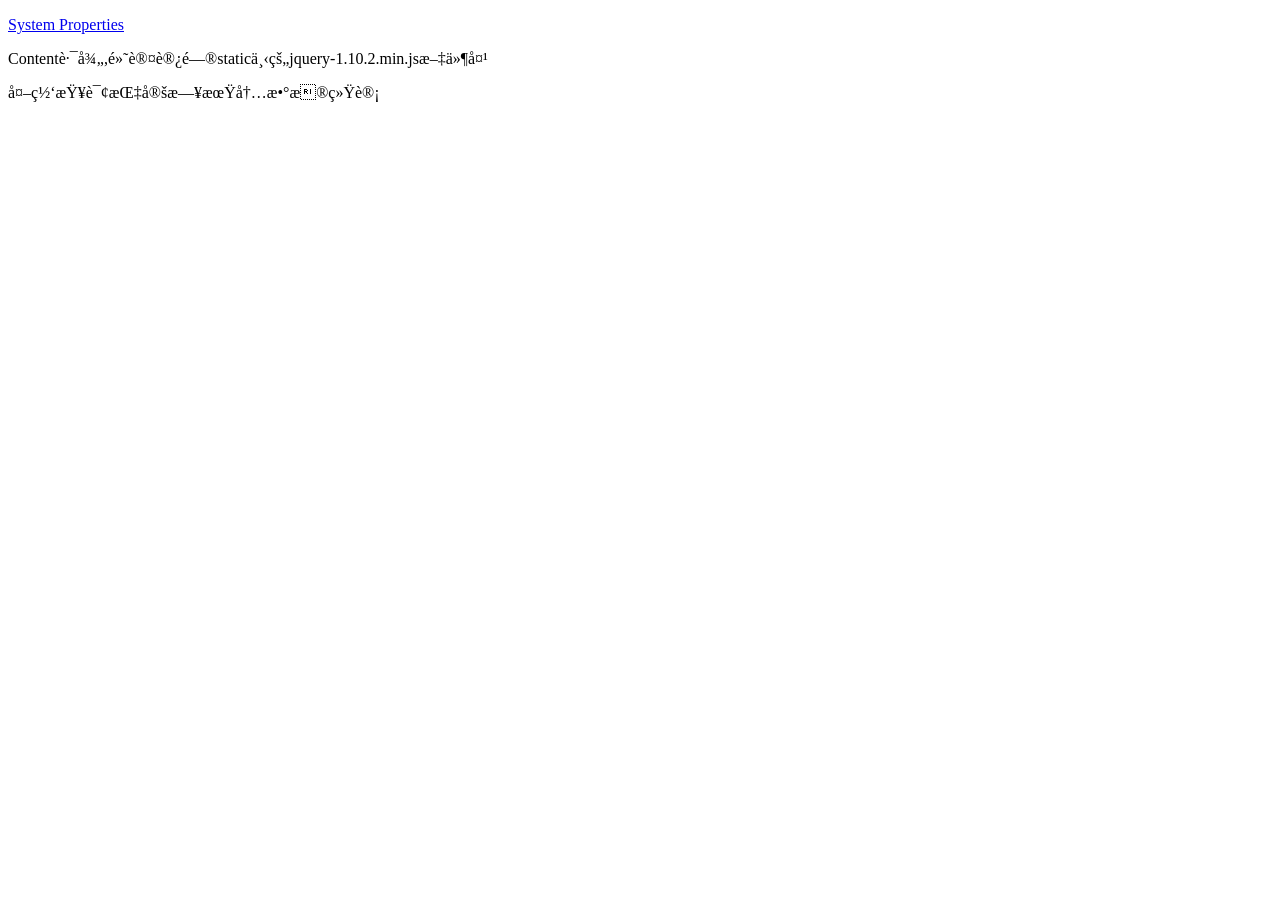
<file: src/main/resources/templates/index.html>
<!DOCTYPE html>
<html xmlns:th="http://www.thymeleaf.org">
<head>
    <title>welcome to feed-statistics</title>
    <meta http-equiv="Content-Type" contents="text/html; charset=UTF-8" />
</head>
<body>

<p th:text="'现在时间：'+ ${#temporals.day(date)}"></p>
<p th:text="'Hello ' + ${name} + '，welcome to feed-statistics!'" ></p>
<p><a href="#" th:href="@{properties}">System Properties</a></p>
<p><a th:href="@{assets/jquery-3.2.1.min.js}">Content路径,默认访问static下的jquery-1.10.2.min.js文件夹</a></p>
<p><a th:href="@{feedmanager.html}">外网查询指定日期内数据统计</a></p>

</body>
</html>
</file>
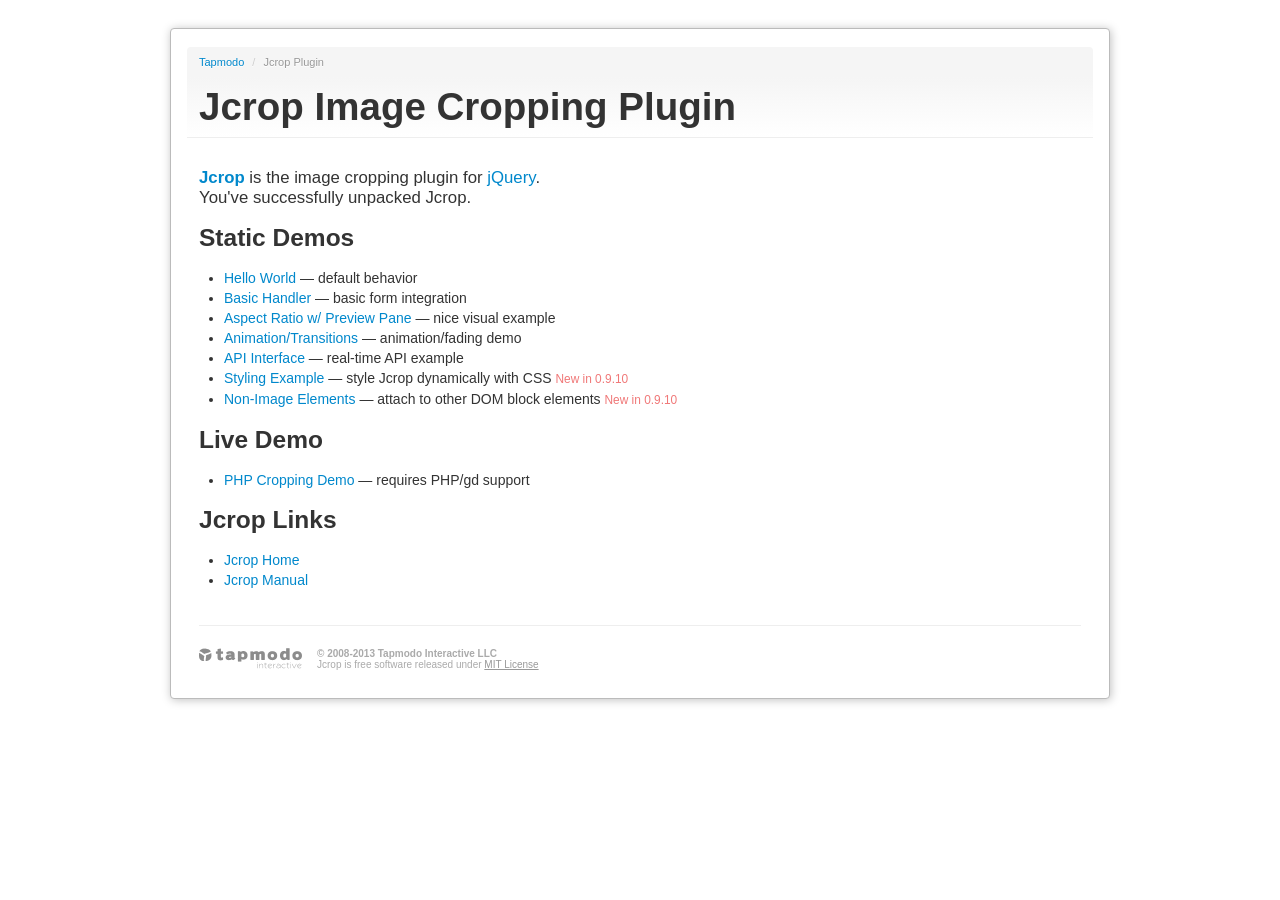
<file: src/main/resources/static/assets/plugins/jcrop/index.html>
<!DOCTYPE html>
<html lang="en">
<head>
  <title>Jcrop: the jQuery Image Cropping Plugin</title>
  <link rel="stylesheet" href="demos/demo_files/main.css" type="text/css" />
  <link rel="stylesheet" href="demos/demo_files/demos.css" type="text/css" />
  <script src="js/jquery.min.js"></script>
  <meta http-equiv="Content-type" content="text/html;charset=UTF-8" />
</head>
<body>

<div class="container">
<div class="row">
<div class="span12">
<div class="jc-demo-box">

<div class="page-header">
<ul class="breadcrumb first">
  <li><a href="http://tapmodo.com/">Tapmodo</a> <span class="divider">/</span></li>
  <li class="active">Jcrop Plugin</li>
</ul>
<h1>Jcrop Image Cropping Plugin</h1>
</div>


<big>
	<a href="http://deepliquid.com/content/Jcrop.html"><b>Jcrop</b></a>
	is the image cropping plugin for
	<a href="http://jquery.com/">jQuery</a>.<br />
	You've successfully unpacked Jcrop.
</big>

<h3>Static Demos</h3>

<ul>
	<li><a href="demos/tutorial1.html">Hello World</a>
		&mdash; default behavior</li>
	<li><a href="demos/tutorial2.html">Basic Handler</a>
		&mdash; basic form integration</li>
	<li><a href="demos/tutorial3.html">Aspect Ratio w/ Preview Pane</a>
		&mdash; nice visual example</li>
	<li><a href="demos/tutorial4.html">Animation/Transitions</a>
		&mdash; animation/fading demo</li>
	<li><a href="demos/tutorial5.html">API Interface</a>
		&mdash; real-time API example</li>
	<li><a href="demos/styling.html">Styling Example</a>
		&mdash; style Jcrop dynamically with CSS
    <small>New in 0.9.10</small>
    </li>
  <li><a href="demos/non-image.html">Non-Image Elements</a>
    &mdash; attach to other DOM block elements
    <small>New in 0.9.10</small>
    </li>
</ul>

<h3>Live Demo</h3>

<ul>
	<li><a href="demos/crop.php">PHP Cropping Demo</a>
		&mdash; requires PHP/gd support</li>
</ul>

<h3>Jcrop Links</h3>

<ul>
	<li><a href="http://deepliquid.com/content/Jcrop.html">Jcrop Home</a></li>
	<li><a href="http://deepliquid.com/content/Jcrop_Manual.html">Jcrop Manual</a></li>
</ul>

<div class="tapmodo-footer">
  <a href="http://tapmodo.com" class="tapmodo-logo segment">tapmodo.com</a>
  <div class="segment"><b>&copy; 2008-2013 Tapmodo Interactive LLC</b><br />
    Jcrop is free software released under <a href="MIT-LICENSE.txt">MIT License</a>
  </div>
</div>
<div class="clearfix"></div>

</div>
</div>
</div>
</div>

</body>
</html>
</file>
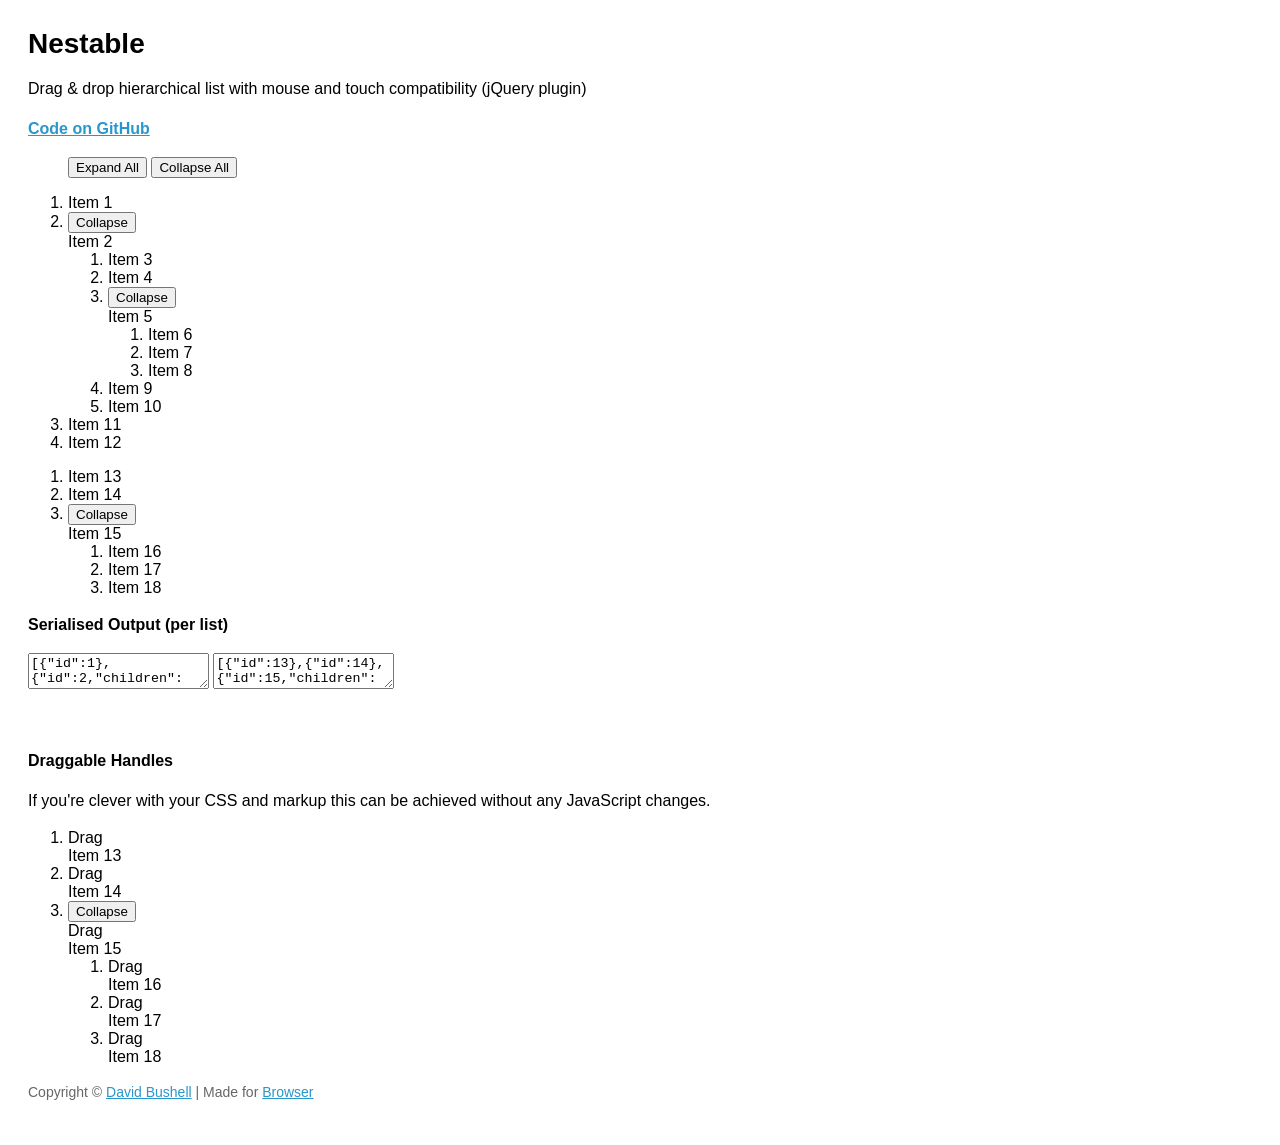
<file: src/main/resources/static/assets/plugins/jquery-nestable/index.html>
<!DOCTYPE html>
<!--[if lt IE 7]> <html lang="en" class="lt-ie9 lt-ie8 lt-ie7"> <![endif]-->
<!--[if IE 7]>    <html lang="en" class="lt-ie9 lt-ie8"> <![endif]-->
<!--[if IE 8]>    <html lang="en" class="lt-ie9"> <![endif]-->
<!--[if IE 9]>    <html lang="en" class="ie9"> <![endif]-->
<!--[if gt IE 9]><!--> <html lang="en"> <!--<![endif]-->
<head>
    <meta charset="utf-8">
    <meta name="viewport" content="width=device-width, initial-scale=1, minimum-scale=1">
    <title>Nestable</title>
    <style type="text/css">

.cf:after { visibility: hidden; display: block; font-size: 0; content: " "; clear: both; height: 0; }
* html .cf { zoom: 1; }
*:first-child+html .cf { zoom: 1; }

html { margin: 0; padding: 0; }
body { font-size: 100%; margin: 0; padding: 1.75em; font-family: 'Helvetica Neue', Arial, sans-serif; }

h1 { font-size: 1.75em; margin: 0 0 0.6em 0; }

a { color: #2996cc; }
a:hover { text-decoration: none; }

p { line-height: 1.5em; }
.small { color: #666; font-size: 0.875em; }
.large { font-size: 1.25em; }



    </style>
</head>
<body>

    <h1>Nestable</h1>

    <p>Drag &amp; drop hierarchical list with mouse and touch compatibility (jQuery plugin)</p>

    <p><strong><a href="https://github.com/dbushell/Nestable">Code on GitHub</a></strong></p>

    <menu id="nestable-menu">
        <button type="button" data-action="expand-all">Expand All</button>
        <button type="button" data-action="collapse-all">Collapse All</button>
    </menu>

    <div class="cf nestable-lists">

        <div class="dd" id="nestable">
            <ol class="dd-list">
                <li class="dd-item" data-id="1">
                    <div class="dd-handle">Item 1</div>
                </li>
                <li class="dd-item" data-id="2">
                    <div class="dd-handle">Item 2</div>
                    <ol class="dd-list">
                        <li class="dd-item" data-id="3"><div class="dd-handle">Item 3</div></li>
                        <li class="dd-item" data-id="4"><div class="dd-handle">Item 4</div></li>
                        <li class="dd-item" data-id="5">
                            <div class="dd-handle">Item 5</div>
                            <ol class="dd-list">
                                <li class="dd-item" data-id="6"><div class="dd-handle">Item 6</div></li>
                                <li class="dd-item" data-id="7"><div class="dd-handle">Item 7</div></li>
                                <li class="dd-item" data-id="8"><div class="dd-handle">Item 8</div></li>
                            </ol>
                        </li>
                        <li class="dd-item" data-id="9"><div class="dd-handle">Item 9</div></li>
                        <li class="dd-item" data-id="10"><div class="dd-handle">Item 10</div></li>
                    </ol>
                </li>
                <li class="dd-item" data-id="11">
                    <div class="dd-handle">Item 11</div>
                </li>
                <li class="dd-item" data-id="12">
                    <div class="dd-handle">Item 12</div>
                </li>
            </ol>
        </div>

        <div class="dd" id="nestable2">
            <ol class="dd-list">
                <li class="dd-item" data-id="13">
                    <div class="dd-handle">Item 13</div>
                </li>
                <li class="dd-item" data-id="14">
                    <div class="dd-handle">Item 14</div>
                </li>
                <li class="dd-item" data-id="15">
                    <div class="dd-handle">Item 15</div>
                    <ol class="dd-list">
                        <li class="dd-item" data-id="16"><div class="dd-handle">Item 16</div></li>
                        <li class="dd-item" data-id="17"><div class="dd-handle">Item 17</div></li>
                        <li class="dd-item" data-id="18"><div class="dd-handle">Item 18</div></li>
                    </ol>
                </li>
            </ol>
        </div>

    </div>

    <p><strong>Serialised Output (per list)</strong></p>

    <textarea id="nestable-output"></textarea>
    <textarea id="nestable2-output"></textarea>

    <p>&nbsp;</p>

    <div class="cf nestable-lists">

    <p><strong>Draggable Handles</strong></p>

    <p>If you're clever with your CSS and markup this can be achieved without any JavaScript changes.</p>

        <div class="dd" id="nestable3">
            <ol class="dd-list">
                <li class="dd-item dd3-item" data-id="13">
                    <div class="dd-handle dd3-handle">Drag</div><div class="dd3-content">Item 13</div>
                </li>
                <li class="dd-item dd3-item" data-id="14">
                    <div class="dd-handle dd3-handle">Drag</div><div class="dd3-content">Item 14</div>
                </li>
                <li class="dd-item dd3-item" data-id="15">
                    <div class="dd-handle dd3-handle">Drag</div><div class="dd3-content">Item 15</div>
                    <ol class="dd-list">
                        <li class="dd-item dd3-item" data-id="16">
                            <div class="dd-handle dd3-handle">Drag</div><div class="dd3-content">Item 16</div>
                        </li>
                        <li class="dd-item dd3-item" data-id="17">
                            <div class="dd-handle dd3-handle">Drag</div><div class="dd3-content">Item 17</div>
                        </li>
                        <li class="dd-item dd3-item" data-id="18">
                            <div class="dd-handle dd3-handle">Drag</div><div class="dd3-content">Item 18</div>
                        </li>
                    </ol>
                </li>
            </ol>
        </div>

    </div>

    <p class="small">Copyright &copy; <a href="http://dbushell.com/">David Bushell</a> | Made for <a href="http://www.browserlondon.com/">Browser</a></p>

<script src="http://ajax.googleapis.com/ajax/libs/jquery/1.7.2/jquery.min.js"></script>
<script src="jquery.nestable.js"></script>
<script>

$(document).ready(function()
{

    var updateOutput = function(e)
    {
        var list   = e.length ? e : $(e.target),
            output = list.data('output');
        if (window.JSON) {
            output.val(window.JSON.stringify(list.nestable('serialize')));//, null, 2));
        } else {
            output.val('JSON browser support required for this demo.');
        }
    };

    // activate Nestable for list 1
    $('#nestable').nestable({
        group: 1
    })
    .on('change', updateOutput);
    
    // activate Nestable for list 2
    $('#nestable2').nestable({
        group: 1
    })
    .on('change', updateOutput);

    // output initial serialised data
    updateOutput($('#nestable').data('output', $('#nestable-output')));
    updateOutput($('#nestable2').data('output', $('#nestable2-output')));

    $('#nestable-menu').on('click', function(e)
    {
        var target = $(e.target),
            action = target.data('action');
        if (action === 'expand-all') {
            $('.dd').nestable('expandAll');
        }
        if (action === 'collapse-all') {
            $('.dd').nestable('collapseAll');
        }
    });

    $('#nestable3').nestable();

});
</script>
</body>
</html>
</file>
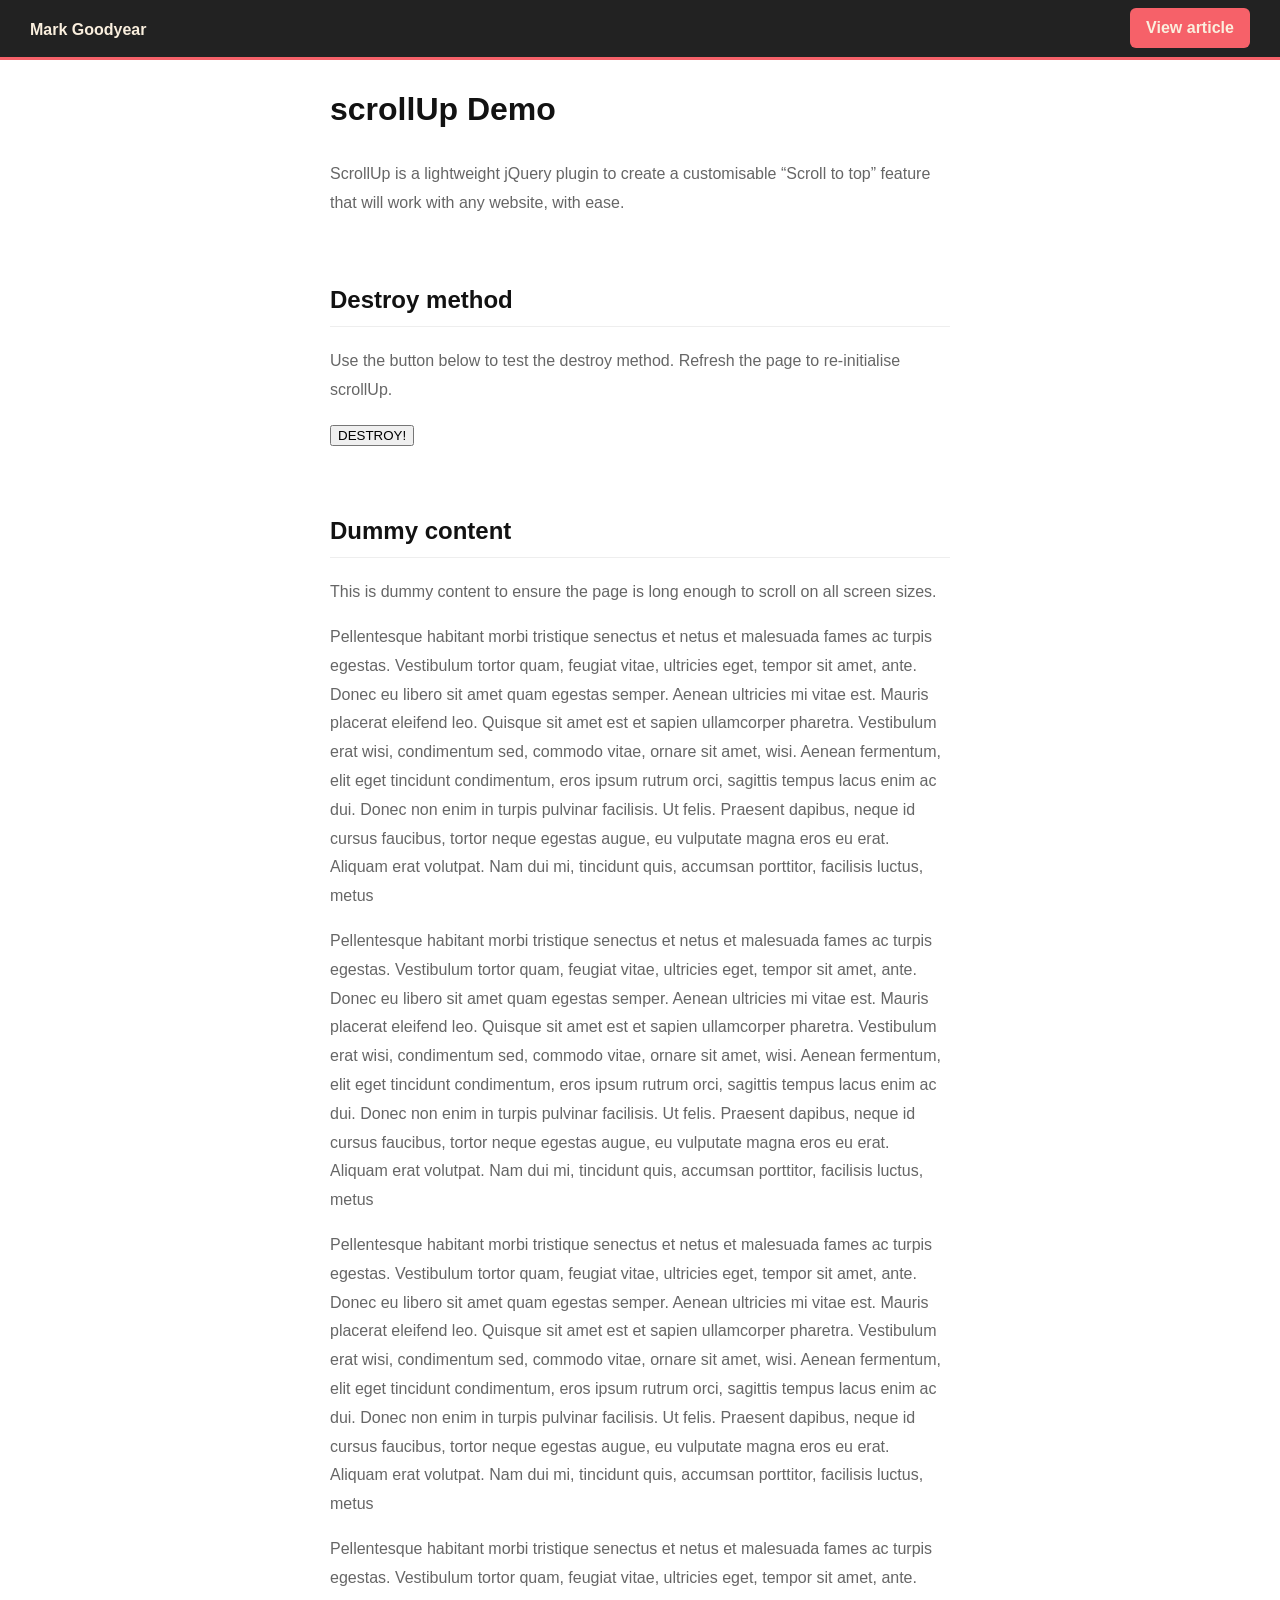
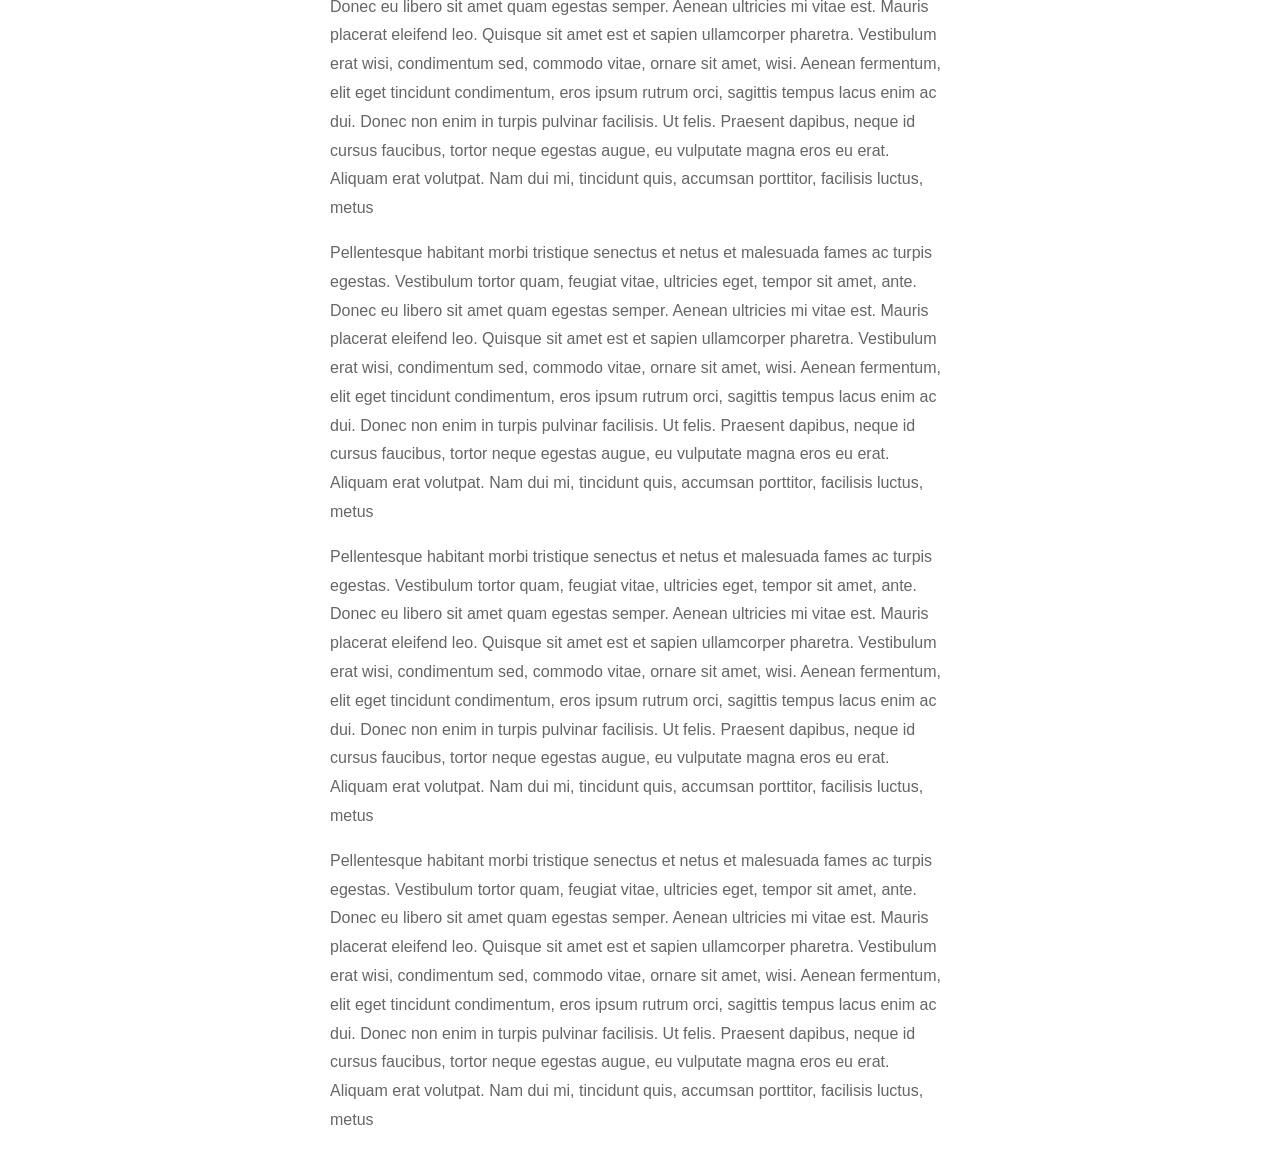
<file: src/main/resources/static/assets/plugins/jquery.scrollUp/index.html>
<!doctype html>
<html>
	<head>
		<meta charset="utf-8">

		<title>ScrollUp demo - Mark Goodyear</title>

		<link id="scrollUpTheme" rel="stylesheet" href="css/themes/link.css">
		<link id="scrollUpTheme" rel="stylesheet" href="css/labs.css">

		<script type="text/javascript" src="js/lib/jquery-1.11.0.min.js"></script>
		<script type="text/javascript" src="js/lib/jquery.easing.min.js"></script>
		<script type="text/javascript" src="src/jquery.scrollUp.js"></script>
	</head>

	<script>

		/* scrollUp Minimum setup */
		// $(function () {
		// 	$.scrollUp();
		// });

		// scrollUp full options
		$(function () {
			$.scrollUp({
		        scrollName: 'scrollUp', // Element ID
		        scrollDistance: 300, // Distance from top/bottom before showing element (px)
		        scrollFrom: 'top', // 'top' or 'bottom'
		        scrollSpeed: 300, // Speed back to top (ms)
		        easingType: 'linear', // Scroll to top easing (see http://easings.net/)
		        animation: 'fade', // Fade, slide, none
		        animationSpeed: 200, // Animation in speed (ms)
		        scrollTrigger: false, // Set a custom triggering element. Can be an HTML string or jQuery object
						//scrollTarget: false, // Set a custom target element for scrolling to the top
		        scrollText: 'Scroll to top', // Text for element, can contain HTML
		        scrollTitle: false, // Set a custom <a> title if required.
		        scrollImg: false, // Set true to use image
		        activeOverlay: false, // Set CSS color to display scrollUp active point, e.g '#00FFFF'
		        zIndex: 2147483647 // Z-Index for the overlay
			});
		});

		// Destroy example
		$(function(){
			$('.destroy').click(function(){
				$.scrollUp.destroy();
			})
		});

	</script>
	<body>

		<div class="header">
			<a href="http://markgoodyear.com" class="logo">Mark Goodyear</a>
			<a href="http://markgoodyear.com/2013/01/scrollup-jquery-plugin/" class="view-article">View article</a>
		</div>

		<div class="container">
			<h1>
				scrollUp Demo
			</h1>
			<p>ScrollUp is a lightweight jQuery plugin to create a customisable “Scroll to top” feature that will work with any website, with ease.</p>

			<h2>Destroy method</h2>
			<p>Use the button below to test the destroy method. Refresh the page to re-initialise scrollUp.</p>
			<button class="destroy">DESTROY!</button>

			<h2>Dummy content</h2>
			<p>This is dummy content to ensure the page is long enough to scroll on all screen sizes.</p>

			<p>Pellentesque habitant morbi tristique senectus et netus et malesuada fames ac turpis egestas. Vestibulum tortor quam, feugiat vitae, ultricies eget, tempor sit amet, ante. Donec eu libero sit amet quam egestas semper. Aenean ultricies mi vitae est. Mauris placerat eleifend leo. Quisque sit amet est et sapien ullamcorper pharetra. Vestibulum erat wisi, condimentum sed, commodo vitae, ornare sit amet, wisi. Aenean fermentum, elit eget tincidunt condimentum, eros ipsum rutrum orci, sagittis tempus lacus enim ac dui. Donec non enim in turpis pulvinar facilisis. Ut felis. Praesent dapibus, neque id cursus faucibus, tortor neque egestas augue, eu vulputate magna eros eu erat. Aliquam erat volutpat. Nam dui mi, tincidunt quis, accumsan porttitor, facilisis luctus, metus</p>
			<p>Pellentesque habitant morbi tristique senectus et netus et malesuada fames ac turpis egestas. Vestibulum tortor quam, feugiat vitae, ultricies eget, tempor sit amet, ante. Donec eu libero sit amet quam egestas semper. Aenean ultricies mi vitae est. Mauris placerat eleifend leo. Quisque sit amet est et sapien ullamcorper pharetra. Vestibulum erat wisi, condimentum sed, commodo vitae, ornare sit amet, wisi. Aenean fermentum, elit eget tincidunt condimentum, eros ipsum rutrum orci, sagittis tempus lacus enim ac dui. Donec non enim in turpis pulvinar facilisis. Ut felis. Praesent dapibus, neque id cursus faucibus, tortor neque egestas augue, eu vulputate magna eros eu erat. Aliquam erat volutpat. Nam dui mi, tincidunt quis, accumsan porttitor, facilisis luctus, metus</p>
			<p>Pellentesque habitant morbi tristique senectus et netus et malesuada fames ac turpis egestas. Vestibulum tortor quam, feugiat vitae, ultricies eget, tempor sit amet, ante. Donec eu libero sit amet quam egestas semper. Aenean ultricies mi vitae est. Mauris placerat eleifend leo. Quisque sit amet est et sapien ullamcorper pharetra. Vestibulum erat wisi, condimentum sed, commodo vitae, ornare sit amet, wisi. Aenean fermentum, elit eget tincidunt condimentum, eros ipsum rutrum orci, sagittis tempus lacus enim ac dui. Donec non enim in turpis pulvinar facilisis. Ut felis. Praesent dapibus, neque id cursus faucibus, tortor neque egestas augue, eu vulputate magna eros eu erat. Aliquam erat volutpat. Nam dui mi, tincidunt quis, accumsan porttitor, facilisis luctus, metus</p>
			<p>Pellentesque habitant morbi tristique senectus et netus et malesuada fames ac turpis egestas. Vestibulum tortor quam, feugiat vitae, ultricies eget, tempor sit amet, ante. Donec eu libero sit amet quam egestas semper. Aenean ultricies mi vitae est. Mauris placerat eleifend leo. Quisque sit amet est et sapien ullamcorper pharetra. Vestibulum erat wisi, condimentum sed, commodo vitae, ornare sit amet, wisi. Aenean fermentum, elit eget tincidunt condimentum, eros ipsum rutrum orci, sagittis tempus lacus enim ac dui. Donec non enim in turpis pulvinar facilisis. Ut felis. Praesent dapibus, neque id cursus faucibus, tortor neque egestas augue, eu vulputate magna eros eu erat. Aliquam erat volutpat. Nam dui mi, tincidunt quis, accumsan porttitor, facilisis luctus, metus</p>
			<p>Pellentesque habitant morbi tristique senectus et netus et malesuada fames ac turpis egestas. Vestibulum tortor quam, feugiat vitae, ultricies eget, tempor sit amet, ante. Donec eu libero sit amet quam egestas semper. Aenean ultricies mi vitae est. Mauris placerat eleifend leo. Quisque sit amet est et sapien ullamcorper pharetra. Vestibulum erat wisi, condimentum sed, commodo vitae, ornare sit amet, wisi. Aenean fermentum, elit eget tincidunt condimentum, eros ipsum rutrum orci, sagittis tempus lacus enim ac dui. Donec non enim in turpis pulvinar facilisis. Ut felis. Praesent dapibus, neque id cursus faucibus, tortor neque egestas augue, eu vulputate magna eros eu erat. Aliquam erat volutpat. Nam dui mi, tincidunt quis, accumsan porttitor, facilisis luctus, metus</p>
			<p>Pellentesque habitant morbi tristique senectus et netus et malesuada fames ac turpis egestas. Vestibulum tortor quam, feugiat vitae, ultricies eget, tempor sit amet, ante. Donec eu libero sit amet quam egestas semper. Aenean ultricies mi vitae est. Mauris placerat eleifend leo. Quisque sit amet est et sapien ullamcorper pharetra. Vestibulum erat wisi, condimentum sed, commodo vitae, ornare sit amet, wisi. Aenean fermentum, elit eget tincidunt condimentum, eros ipsum rutrum orci, sagittis tempus lacus enim ac dui. Donec non enim in turpis pulvinar facilisis. Ut felis. Praesent dapibus, neque id cursus faucibus, tortor neque egestas augue, eu vulputate magna eros eu erat. Aliquam erat volutpat. Nam dui mi, tincidunt quis, accumsan porttitor, facilisis luctus, metus</p>
			<p>Pellentesque habitant morbi tristique senectus et netus et malesuada fames ac turpis egestas. Vestibulum tortor quam, feugiat vitae, ultricies eget, tempor sit amet, ante. Donec eu libero sit amet quam egestas semper. Aenean ultricies mi vitae est. Mauris placerat eleifend leo. Quisque sit amet est et sapien ullamcorper pharetra. Vestibulum erat wisi, condimentum sed, commodo vitae, ornare sit amet, wisi. Aenean fermentum, elit eget tincidunt condimentum, eros ipsum rutrum orci, sagittis tempus lacus enim ac dui. Donec non enim in turpis pulvinar facilisis. Ut felis. Praesent dapibus, neque id cursus faucibus, tortor neque egestas augue, eu vulputate magna eros eu erat. Aliquam erat volutpat. Nam dui mi, tincidunt quis, accumsan porttitor, facilisis luctus, metus</p>

		</div>

	</body>
</html>
</file>
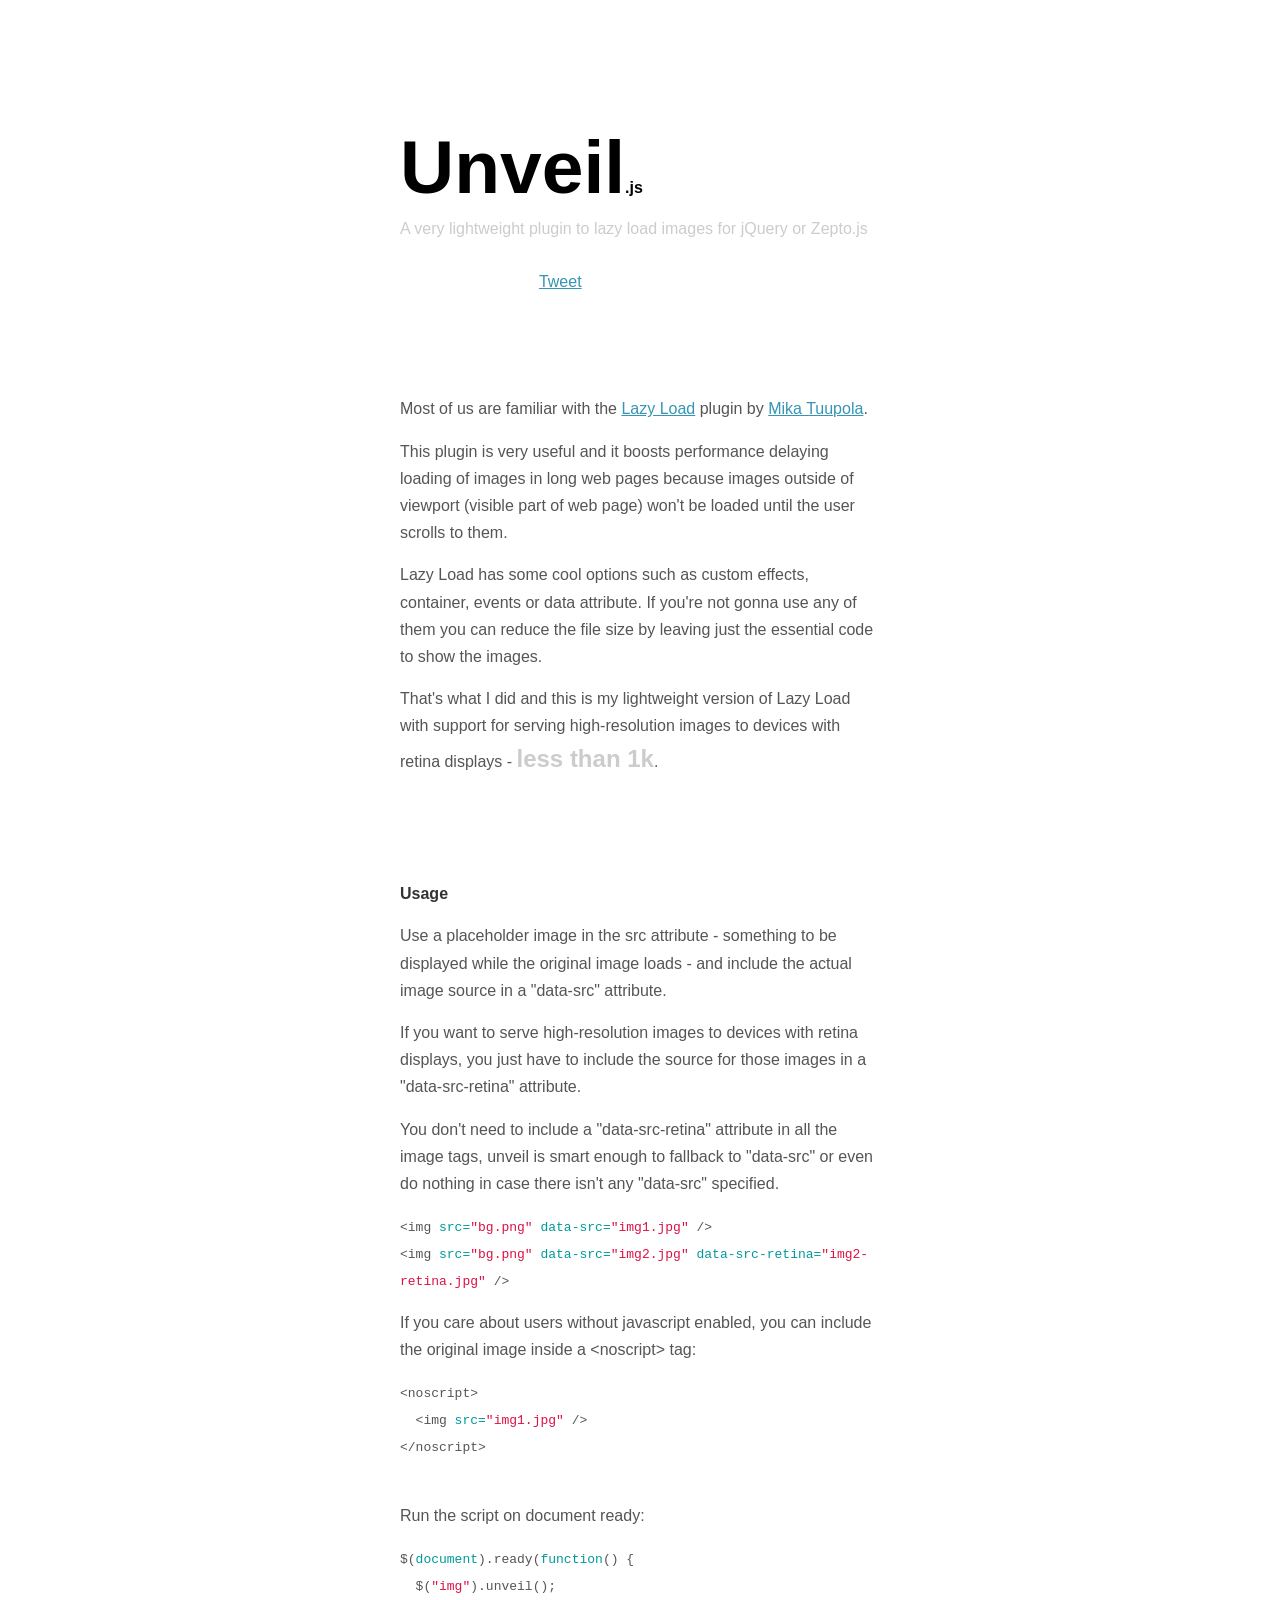
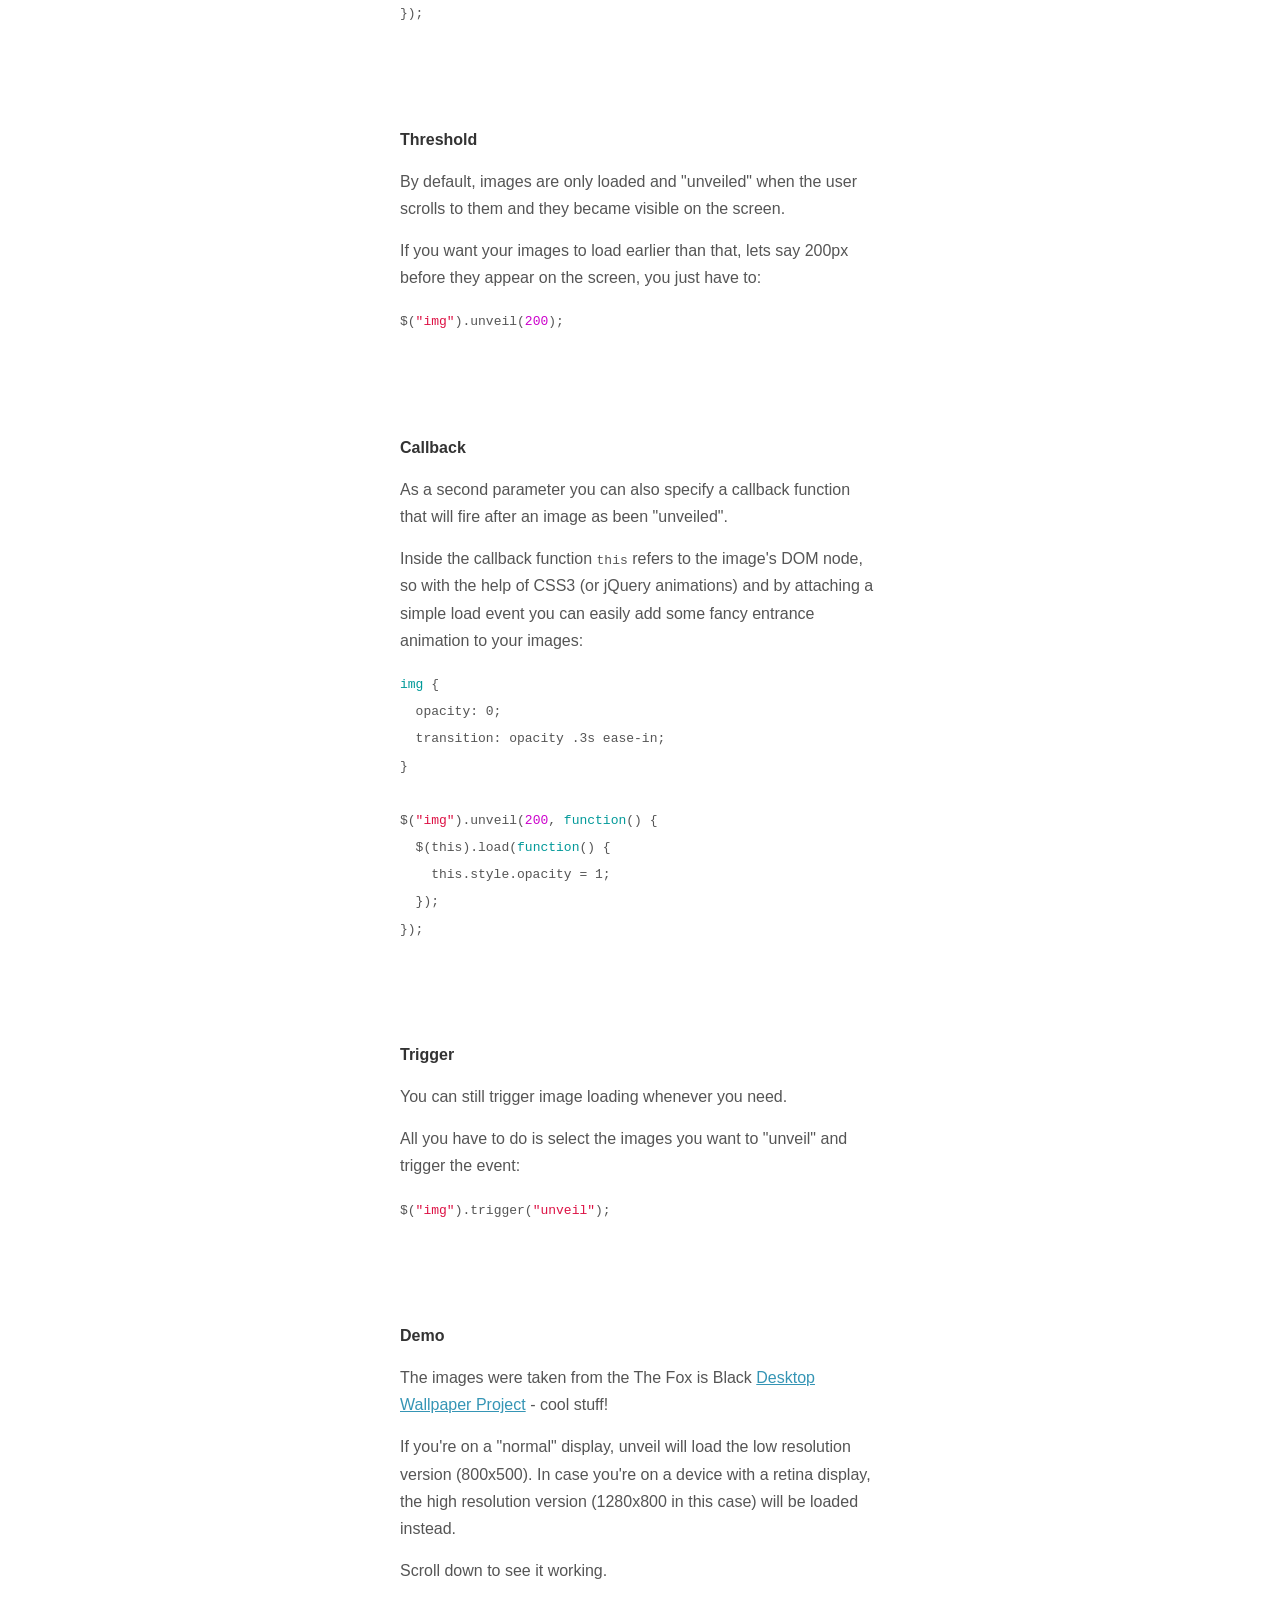
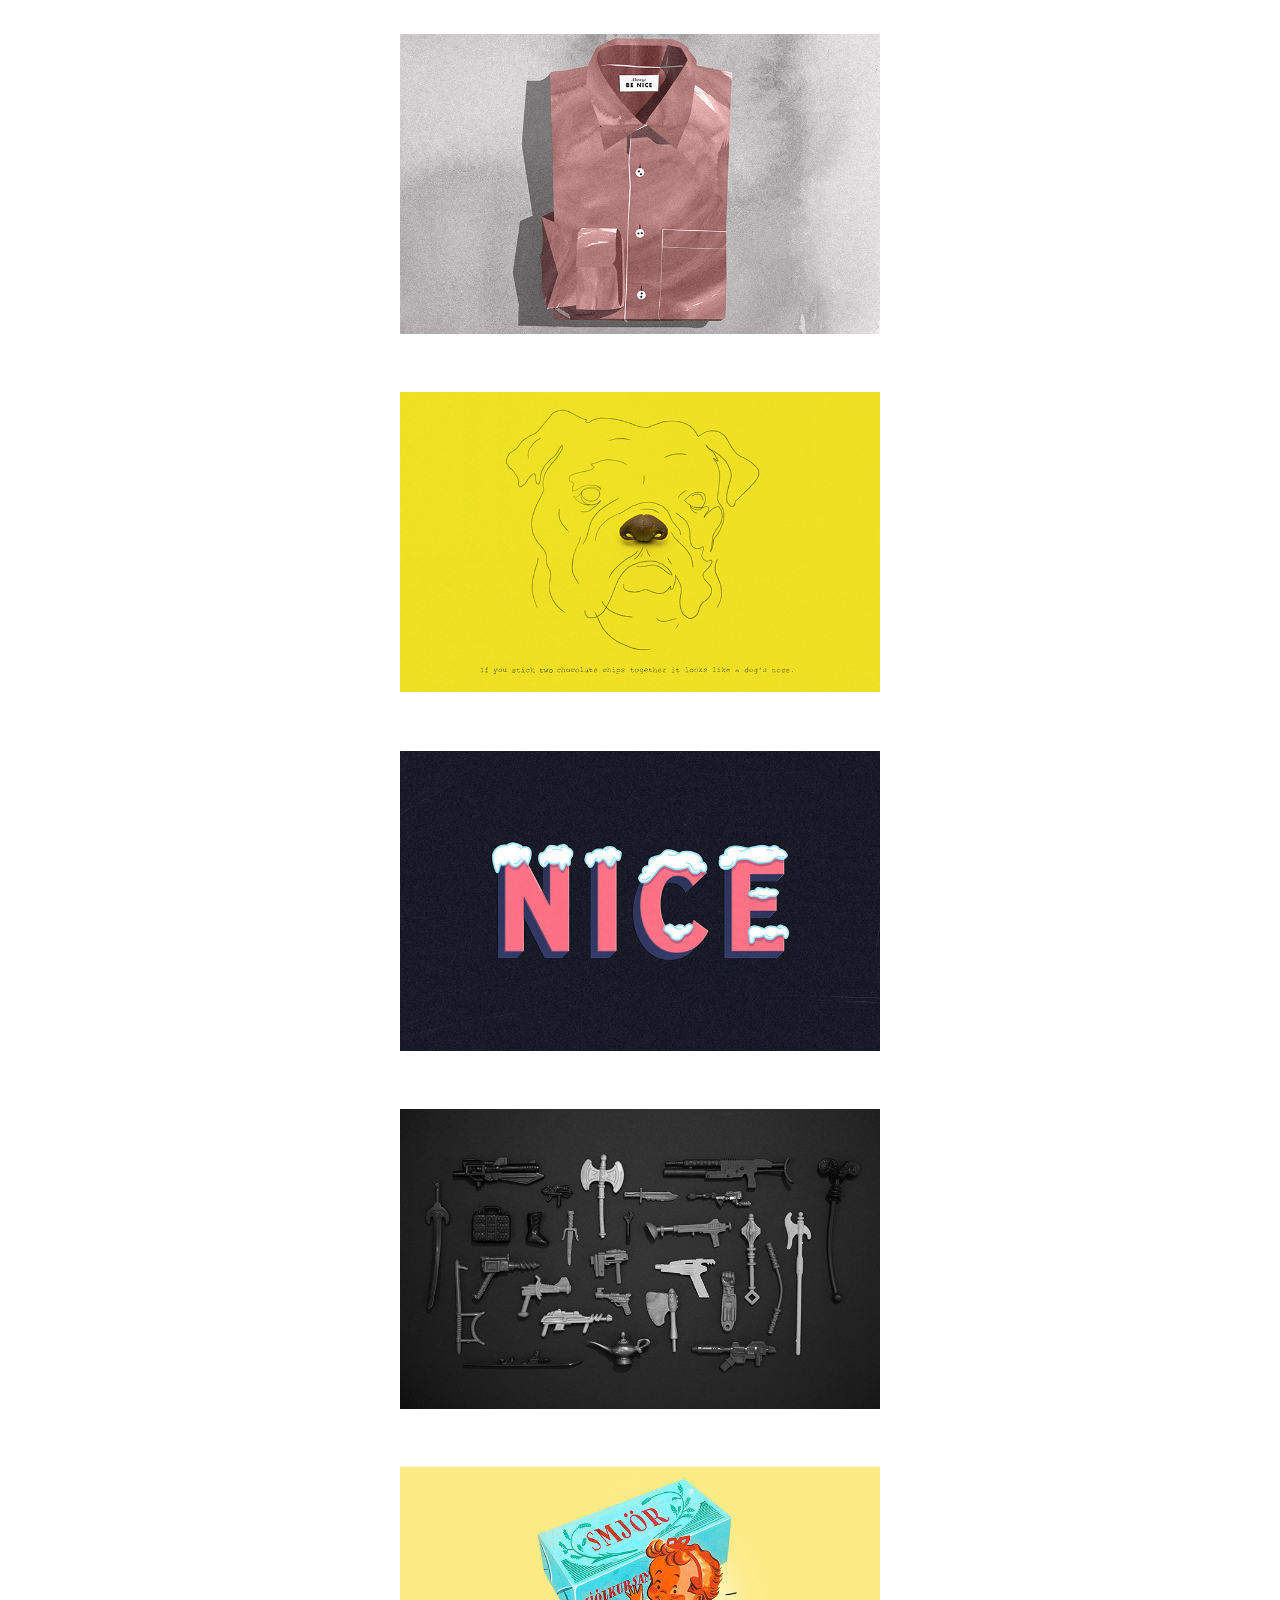
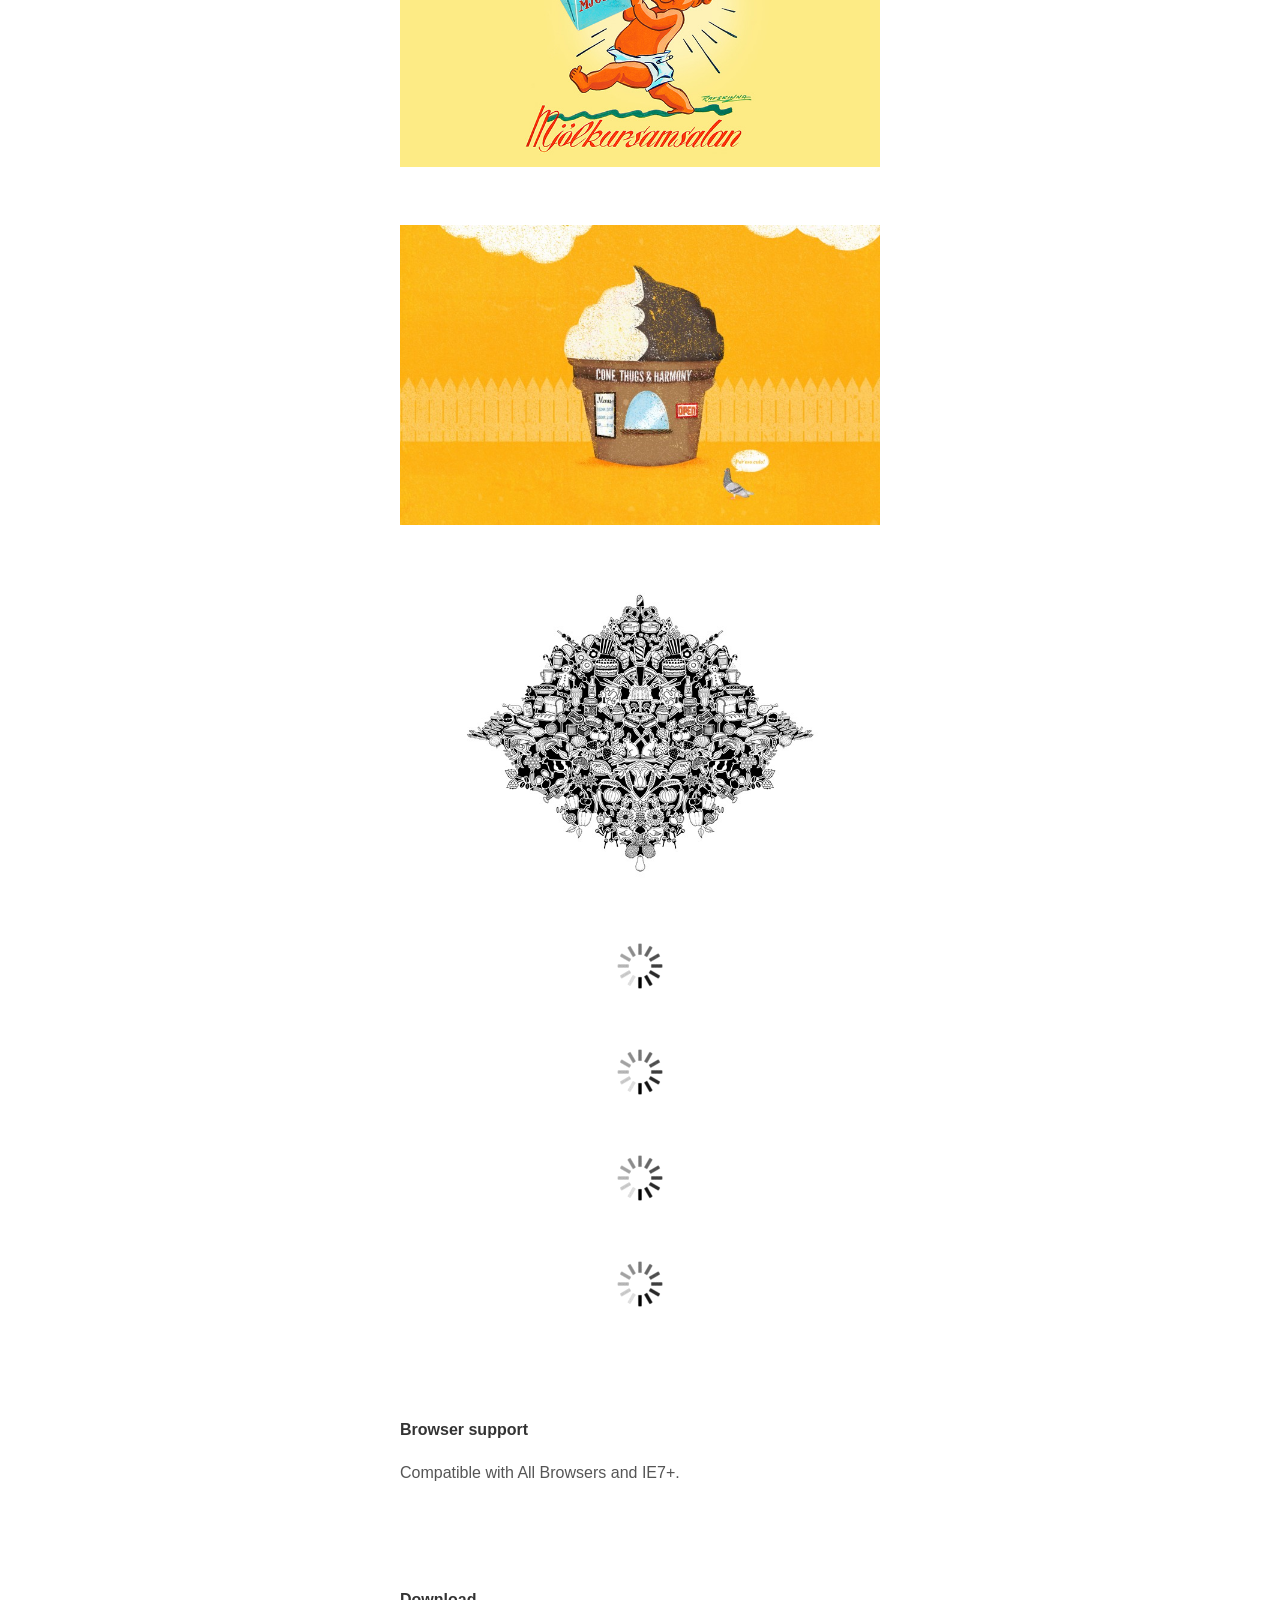
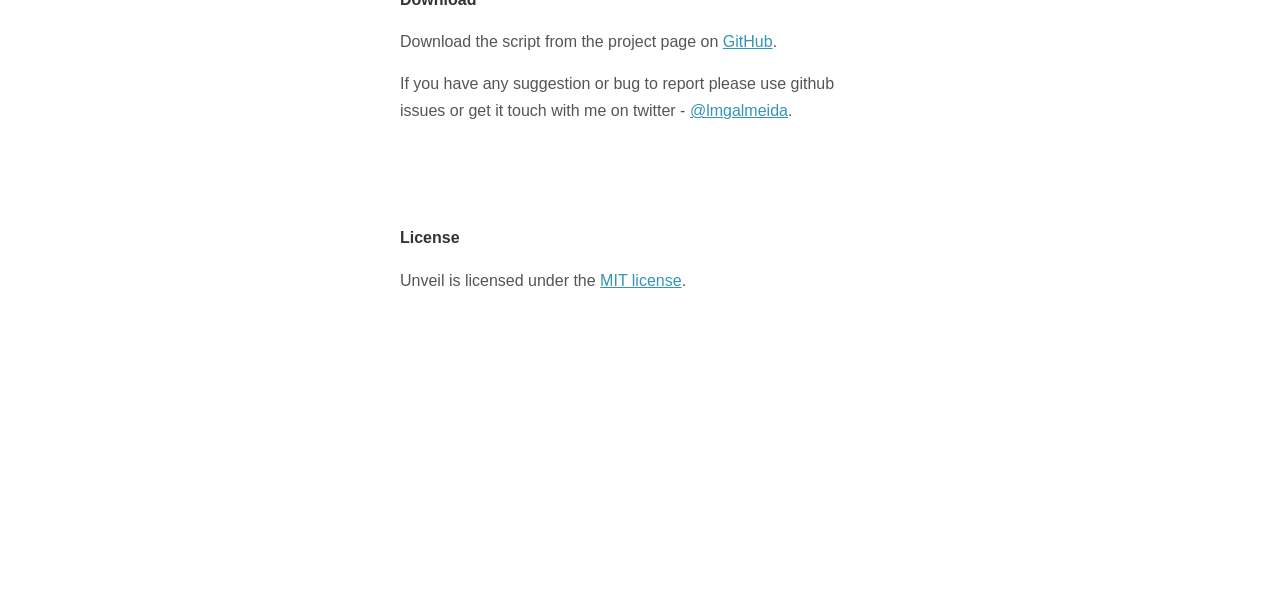
<file: src/main/resources/static/assets/plugins/jquery.unveil/index.html>
<!DOCTYPE html>
<html>
    <head>
        <meta charset="utf-8">
        <meta http-equiv="X-UA-Compatible" content="IE=edge,chrome=1">
        <meta name="description" content="Filtrify">
        <meta name="keywords" content="javascript, jquery, lazy load, performance, plugin" />
        <meta name="author" content="Luís Almeida">
        <meta name="viewport" content="width=device-width">
        <title>jQuery Unveil - A very lightweight plugin to lazy load images</title>
    </head>

    <style>

    body {
        background: #FFF;
        color: #555;
        font-family: "Helvetica Neue", sans-serif;
        font-weight: 300;
        line-height: 1.7;
        padding: 30px 30px 300px 30px;
        margin: 0 auto;
        max-width: 480px;
    }
    header {
        margin: 100px 0;
    }
    header p {
        color: #CCC;
        margin: 0 0 25px 0;
    }
    header h1 {
        color: #000;
        font-size: 75px;
        line-height: 1;
        margin: 0 0 10px 0;
    }
    header h1 small{
        font-size: 16px;
    }
    h2 {
        color: #333;
        margin-top: 100px;
        font-size: 1em;
    }
    p {
        margin: 15px auto;
    }
    a {
        color: #3595b5;
    }
    strong {
        font-size: 1.5em;
        color: #CCC;
    }
    code {
    }
    code > span.red {
        color: #D14;
    }
    code > span.blue {
        color: #099;
    }
    code > span.purple {
        color: #C0C;
    }
    ul {
        list-style: none;
        padding: 0;
    }
    ul > li {
        margin-top: 50px;
        text-align: center;
    }
    ul > li > img {
        display: inline-block;
        max-width: 100%;
    }

    .twitter-share-button {
        margin-left: 20px;
    }

    </style>

    <script src="//ajax.googleapis.com/ajax/libs/jquery/1.9.1/jquery.min.js"></script>
    <script>window.jQuery || document.write('<script src="jquery-1.9.1.min.js"><\/script>')</script>
    <script src="jquery.unveil.js"></script>

    <script>
    $(function() {
        $("li img").unveil(300);
    });
    </script>

    <body>

    <header>
        <h1>Unveil<small>.js</small></h1>
        <p>A very lightweight plugin to lazy load images for jQuery or Zepto.js</p>

        <iframe src="http://ghbtns.com/github-btn.html?user=luis-almeida&repo=unveil&type=watch" allowtransparency="true" frameborder="0" scrolling="0" width="55" height="20"></iframe>
        <iframe src="http://ghbtns.com/github-btn.html?user=luis-almeida&repo=unveil&type=fork" allowtransparency="true" frameborder="0" scrolling="0" width="55" height="20"></iframe>
        <a href="https://twitter.com/share" class="twitter-share-button" data-text="unveil.js - A very lightweight plugin to lazy load images" data-via="lmgalmeida" data-related="lmgalmeida" data-count="none">Tweet</a>
    </header>

    <p>Most of us are familiar with the <a target="_blank" href="http://www.appelsiini.net/projects/lazyload">Lazy Load</a> plugin by <a target="_blank" href="http://www.appelsiini.net/">Mika Tuupola</a>.
    <p>This plugin is very useful and it boosts performance delaying loading of images in long web pages because images outside of viewport (visible part of web page) won't be loaded until the user scrolls to them.</p>
    <p>Lazy Load has some cool options such as custom effects, container, events or data attribute. If you're not gonna use any of them you can reduce the file size by leaving just the essential code to show the images.</p>
    <p>That's what I did and this is my lightweight version of Lazy Load with support for serving high-resolution images to devices with retina displays - <strong>less than 1k</strong>.</p>

    <h2>Usage</h2>
    <p>Use a placeholder image in the src attribute - something to be displayed while the original image loads - and include the actual image source in a "data-src" attribute.</p>
    <p>If you want to serve high-resolution images to devices with retina displays, you just have to include the source for those images in a "data-src-retina" attribute.</p>
    <p>You don't need to include a "data-src-retina" attribute in all the image tags, unveil is smart enough to fallback to "data-src" or even do nothing in case there isn't any "data-src" specified.</p>
    <code>&lt;img <span class="blue">src=</span><span class="red">"bg.png"</span> <span class="blue">data-src=</span><span class="red">"img1.jpg"</span> /></code>
    <br>
    <code>&lt;img <span class="blue">src=</span><span class="red">"bg.png"</span> <span class="blue">data-src=</span><span class="red">"img2.jpg"</span> <span class="blue">data-src-retina=</span><span class="red">"img2-retina.jpg"</span> /></code>
    <br>
    <p>If you care about users without javascript enabled, you can include the original image inside a &lt;noscript&gt; tag:</p>
    <code>&lt;noscript&gt;<br>&nbsp;&nbsp;&lt;img <span class="blue">src=</span><span class="red">"img1.jpg"</span> /><br>&lt;/noscript&gt;</code>
    <br><br>
    <p>Run the script on document ready:</p>
    <code>$(<span class="blue">document</span>).ready(<span class="blue">function</span>() {<br>
    &nbsp;&nbsp;$(<span class="red">"img"</span>).unveil();<br>
    });</code>

    <h2>Threshold</h2>
    <p>By default, images are only loaded and "unveiled" when the user scrolls to them and they became visible on the screen.</p>
    <p>If you want your images to load earlier than that, lets say 200px before they appear on the screen, you just have to:</p>
    <code>$(<span class="red">"img"</span>).unveil(<span class="purple">200</span>);</code>

    <h2>Callback</h2>
    <p>As a second parameter you can also specify a callback function that will fire after an image as been "unveiled".</p>
    <p>Inside the callback function <code>this</code> refers to the image's DOM node, so with the help of CSS3 (or jQuery animations) and by attaching a simple load event you can easily add some fancy entrance animation to your images:</p>
    <code><span class="blue">img</span> {<br>
    &nbsp;&nbsp;opacity: 0;<br>
    &nbsp;&nbsp;transition: opacity .3s ease-in;<br>
    }</code>
    <br><br>
    <code>$(<span class="red">"img"</span>).unveil(<span class="purple">200</span>, <span class="blue">function</span>() {<br>
    &nbsp;&nbsp;$(this).load(<span class="blue">function</span>() {<br>
    &nbsp;&nbsp;&nbsp;&nbsp;this.style.opacity = 1;<br>
    &nbsp;&nbsp;});<br>
    });</code>

    <h2>Trigger</h2>
    <p>You can still trigger image loading whenever you need.</p>
    <p>All you have to do is select the images you want to "unveil" and trigger the event:</p>
    <code>$(<span class="red">"img"</span>).trigger(<span class="red">"unveil"</span>);</code>

    <h2>Demo</h2>
    <p>The images were taken from the The Fox is Black <a href="http://www.thefoxisblack.com/category/the-desktop-wallpaper-project/">Desktop Wallpaper Project</a> - cool stuff!</p>
    <p>If you're on a "normal" display, unveil will load the low resolution version (800x500). In case you're on a device with a retina display, the high resolution version (1280x800 in this case) will be loaded instead.</p>
    <p>Scroll down to see it working.</p>

    <ul>
        <li><img src="img/loader.gif" data-src="img/anti-bullying-tom-froese-wallpaper-800x500.jpg" data-src-retina="img/anti-bullying-tom-froese-wallpaper-1280x800.jpg" /></li>
        <li><img src="img/loader.gif" data-src="img/brock-davis-wallpaper-800x500.jpg" data-src-retina="img/brock-davis-wallpaper-1280x800.jpg" /></li>
        <li><img src="img/loader.gif" data-src="img/dark-igloo-wallpaper-800x500.jpg" data-src-retina="img/dark-igloo-wallpaper-800x500.jpg" /></li>
        <li><img src="img/loader.gif" data-src="img/dark-igloo-wallpaper-1-800x500.jpg" data-src-retina="img/dark-igloo-wallpaper-1-800x500.jpg" /></li>
        <li><img src="img/loader.gif" data-src="img/iceland-smojr-wallpaper-800x500.jpg" data-src-retina="img/iceland-smjor-wallpaper-1280x800.jpg" /></li>
        <li><img src="img/loader.gif" data-src="img/james-olstein-wallpaper-800x500.jpg" data-src-retina="img/james-olstein-wallpaper-1280x800.jpg" /></li>
        <li><img src="img/loader.gif" data-src="img/johanna-basford-wallpaper-800x500.jpg" data-src-retina="img/johanna-basford-wallpaper-1280x800.jpg" /></li>
        <li><img src="img/loader.gif" data-src="img/Jude_Landry_Wallpaper_800x500.jpg" data-src-retina="img/Jude_Landry_Wallpaper_1280x800.jpg" /></li>
        <li><img src="img/loader.gif" data-src="img/julieta-felix-wallpaper-800x500.jpg" data-src-retina="img/julieta-felix-wallpaper-1280x800.jpg" /></li>
        <li><img src="img/loader.gif" data-src="img/Timothy-J-Reynolds-wallpaper-800x500.jpg" data-src-retina="img/Timothy-J-Reynolds-wallpaper-1280x800.jpg" /></li>
        <li><img src="img/loader.gif" data-src="img/haik-avanian-wallpaper-800x500.jpg" data-src-retina="img/haik-avanian-wallpaper-1280x800.jpg" /></li>
    </ul>

    <h2>Browser support</h2>
    <p>Compatible with All Browsers and IE7+.</p>

    <h2>Download</h2>
    <p>Download the script from the project page on <a href="https://github.com/luis-almeida/unveil">GitHub</a>.</p>
    <p>If you have any suggestion or bug to report please use github issues or get it touch with me on twitter - <a href="https://twitter.com/lmgalmeida">@lmgalmeida</a>.</p>

    <h2>License</h2>
    <p>Unveil is licensed under the <a href="http://opensource.org/licenses/MIT">MIT license</a>.</p>

    <script>
    // Twitter
    !function(d,s,id){
        var js,fjs=d.getElementsByTagName(s)[0];
        if(!d.getElementById(id)){
            js=d.createElement(s);
            js.id=id;
            js.src="//platform.twitter.com/widgets.js";
            fjs.parentNode.insertBefore(js,fjs);
        }
    }(document,"script","twitter-wjs");
    // Analytics
    var _gaq=[['_setAccount','UA-30936310-1'],['_trackPageview']];
    (function(d,t){var g=d.createElement(t),s=d.getElementsByTagName(t)[0];
    g.src=('https:'==location.protocol?'//ssl':'//www')+'.google-analytics.com/ga.js';
    s.parentNode.insertBefore(g,s)}(document,'script'));
    </script>

    </body>
</html>
</file>
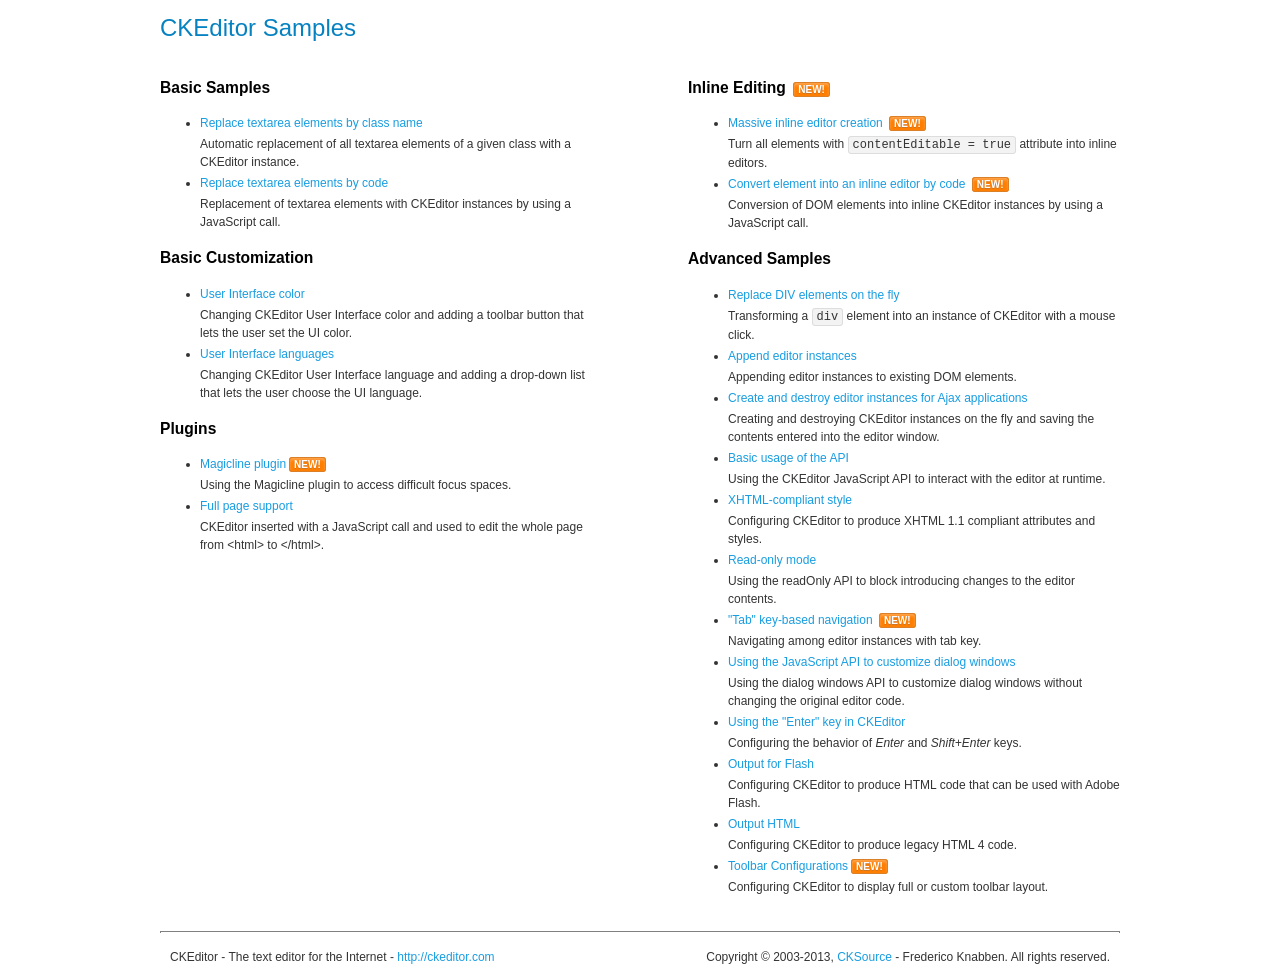
<file: src/main/resources/static/assets/plugins/ckeditor/samples/index.html>
<!DOCTYPE html>
<!--
Copyright (c) 2003-2013, CKSource - Frederico Knabben. All rights reserved.
For licensing, see LICENSE.html or http://ckeditor.com/license
-->
<html>
<head>
	<title>CKEditor Samples</title>
	<meta charset="utf-8">
	<link rel="stylesheet" href="sample.css">
</head>
<body>
	<h1 class="samples">
		CKEditor Samples
	</h1>
	<div class="twoColumns">
		<div class="twoColumnsLeft">
			<h2 class="samples">
				Basic Samples
			</h2>
			<dl class="samples">
				<dt><a class="samples" href="replacebyclass.html">Replace textarea elements by class name</a></dt>
				<dd>Automatic replacement of all textarea elements of a given class with a CKEditor instance.</dd>

				<dt><a class="samples" href="replacebycode.html">Replace textarea elements by code</a></dt>
				<dd>Replacement of textarea elements with CKEditor instances by using a JavaScript call.</dd>
			</dl>

			<h2 class="samples">
				Basic Customization
			</h2>
			<dl class="samples">
				<dt><a class="samples" href="uicolor.html">User Interface color</a></dt>
				<dd>Changing CKEditor User Interface color and adding a toolbar button that lets the user set the UI color.</dd>

				<dt><a class="samples" href="uilanguages.html">User Interface languages</a></dt>
				<dd>Changing CKEditor User Interface language and adding a drop-down list that lets the user choose the UI language.</dd>
			</dl>


			<h2 class="samples">Plugins</h2>
<dl class="samples">
<dt><a class="samples" href="plugins/magicline/magicline.html">Magicline plugin</a><span class="new">New!</span></dt>
<dd>Using the Magicline plugin to access difficult focus spaces.</dd>

<dt><a class="samples" href="plugins/wysiwygarea/fullpage.html">Full page support</a></dt>
<dd>CKEditor inserted with a JavaScript call and used to edit the whole page from &lt;html&gt; to &lt;/html&gt;.</dd>
</dl>
		</div>
		<div class="twoColumnsRight">
			<h2 class="samples">
				Inline Editing <span class="new">New!</span>
			</h2>
			<dl class="samples">
				<dt><a class="samples" href="inlineall.html">Massive inline editor creation</a> <span class="new">New!</span></dt>
				<dd>Turn all elements with <code>contentEditable = true</code> attribute into inline editors.</dd>

				<dt><a class="samples" href="inlinebycode.html">Convert element into an inline editor by code</a> <span class="new">New!</span></dt>
				<dd>Conversion of DOM elements into inline CKEditor instances by using a JavaScript call.</dd>

				
			</dl>

			<h2 class="samples">
				Advanced Samples
			</h2>
			<dl class="samples">
				<dt><a class="samples" href="divreplace.html">Replace DIV elements on the fly</a></dt>
				<dd>Transforming a <code>div</code> element into an instance of CKEditor with a mouse click.</dd>

				<dt><a class="samples" href="appendto.html">Append editor instances</a></dt>
				<dd>Appending editor instances to existing DOM elements.</dd>

				<dt><a class="samples" href="ajax.html">Create and destroy editor instances for Ajax applications</a></dt>
				<dd>Creating and destroying CKEditor instances on the fly and saving the contents entered into the editor window.</dd>

				<dt><a class="samples" href="api.html">Basic usage of the API</a></dt>
				<dd>Using the CKEditor JavaScript API to interact with the editor at runtime.</dd>

				<dt><a class="samples" href="xhtmlstyle.html">XHTML-compliant style</a></dt>
				<dd>Configuring CKEditor to produce XHTML 1.1 compliant attributes and styles.</dd>

				<dt><a class="samples" href="readonly.html">Read-only mode</a></dt>
				<dd>Using the readOnly API to block introducing changes to the editor contents.</dd>

				<dt><a class="samples" href="tabindex.html">"Tab" key-based navigation</a> <span class="new">New!</span></dt>
				<dd>Navigating among editor instances with tab key.</dd>


				
<dt><a class="samples" href="plugins/dialog/dialog.html">Using the JavaScript API to customize dialog windows</a></dt>
<dd>Using the dialog windows API to customize dialog windows without changing the original editor code.</dd>

<dt><a class="samples" href="plugins/enterkey/enterkey.html">Using the &quot;Enter&quot; key in CKEditor</a></dt>
<dd>Configuring the behavior of <em>Enter</em> and <em>Shift+Enter</em> keys.</dd>

<dt><a class="samples" href="plugins/htmlwriter/outputforflash.html">Output for Flash</a></dt>
<dd>Configuring CKEditor to produce HTML code that can be used with Adobe Flash.</dd>

<dt><a class="samples" href="plugins/htmlwriter/outputhtml.html">Output HTML</a></dt>
<dd>Configuring CKEditor to produce legacy HTML 4 code.</dd>

<dt><a class="samples" href="plugins/toolbar/toolbar.html">Toolbar Configurations</a><span class="new">New!</span></dt>
<dd>Configuring CKEditor to display full or custom toolbar layout.</dd>

			</dl>
		</div>
	</div>
	<div id="footer">
		<hr>
		<p>
			CKEditor - The text editor for the Internet - <a class="samples" href="http://ckeditor.com/">http://ckeditor.com</a>
		</p>
		<p id="copy">
			Copyright &copy; 2003-2013, <a class="samples" href="http://cksource.com/">CKSource</a> - Frederico Knabben. All rights reserved.
		</p>
	</div>
</body>
</html>
</file>
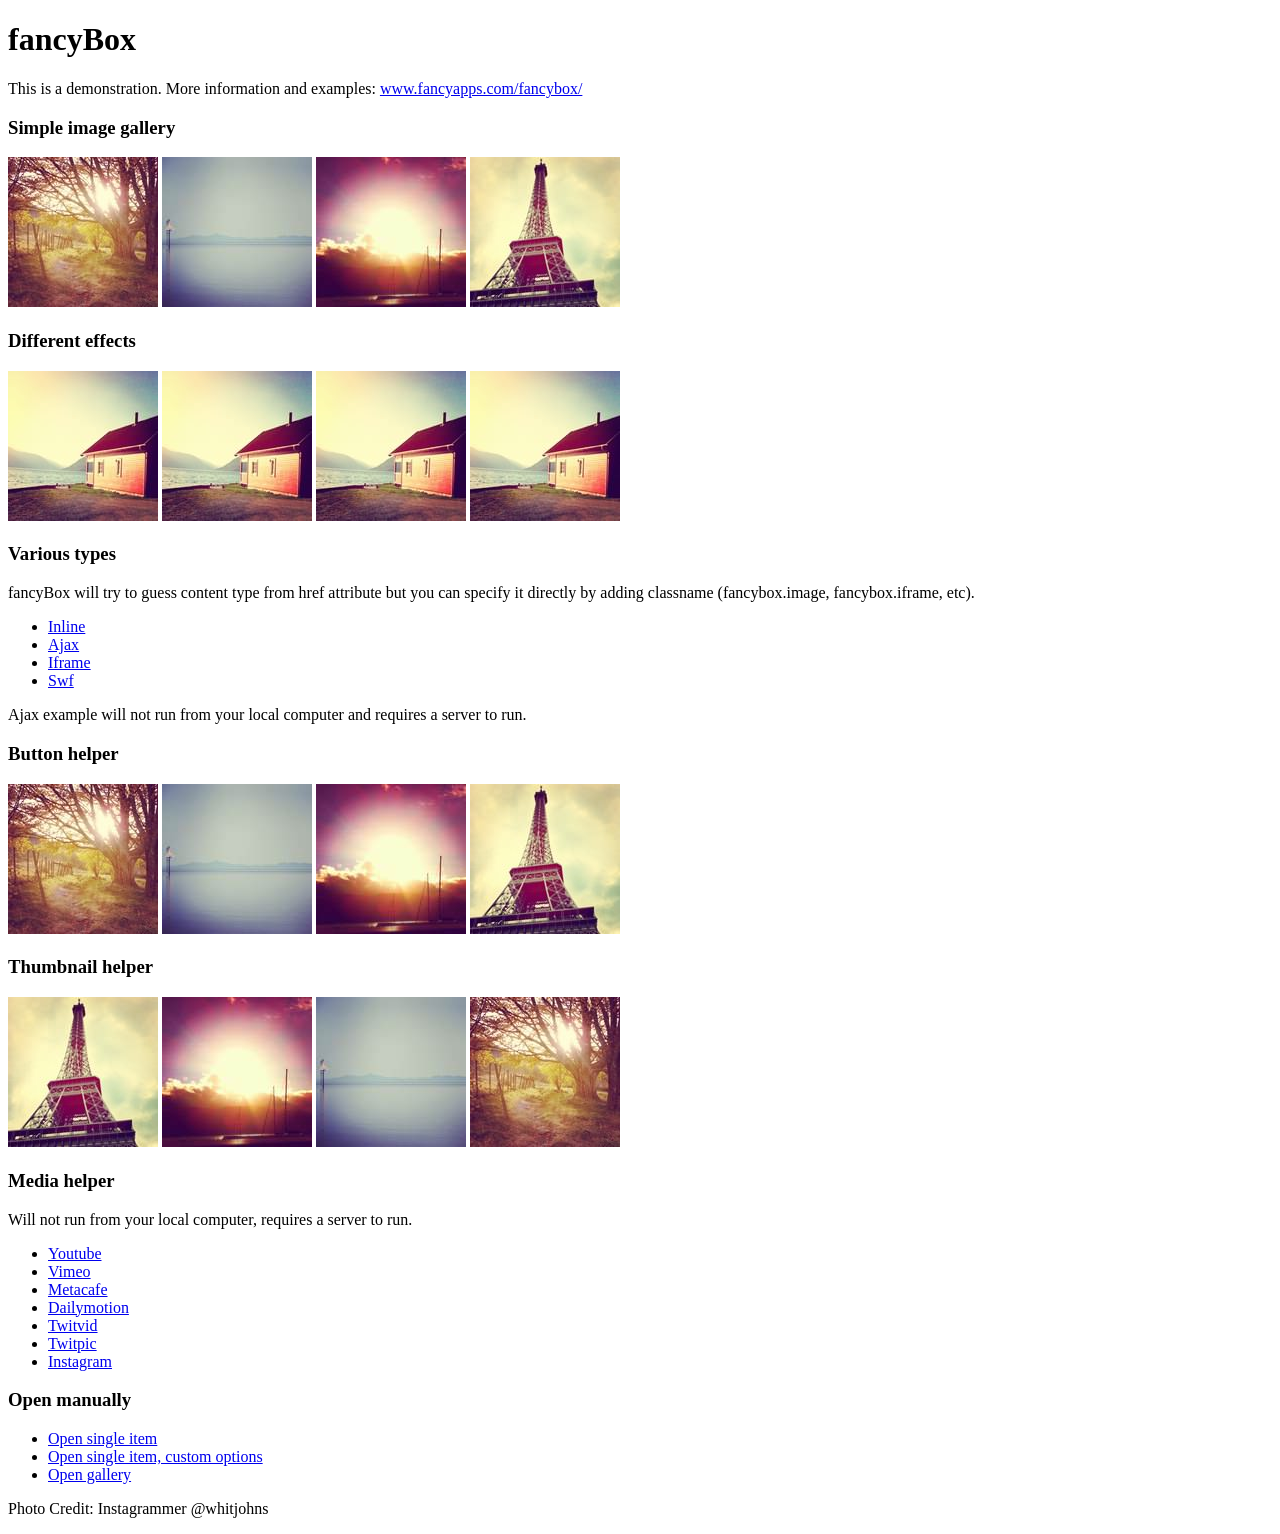
<file: src/main/resources/static/assets/plugins/fancybox/demo/index.html>
<!DOCTYPE html>
<html>
<head>
	<title>fancyBox - Fancy jQuery Lightbox Alternative | Demonstration</title>
	<meta http-equiv="Content-Type" content="text/html; charset=UTF-8" />

	<!-- Add jQuery library -->
	<script type="text/javascript" src="../lib/jquery-1.8.2.min.js"></script>

	<!-- Add mousewheel plugin (this is optional) -->
	<script type="text/javascript" src="../lib/jquery.mousewheel-3.0.6.pack.js"></script>

	<!-- Add fancyBox main JS and CSS files -->
	<script type="text/javascript" src="../source/jquery.fancybox.js?v=2.1.3"></script>
	<link rel="stylesheet" type="text/css" href="../source/jquery.fancybox.css?v=2.1.2" media="screen" />

	<!-- Add Button helper (this is optional) -->
	<link rel="stylesheet" type="text/css" href="../source/helpers/jquery.fancybox-buttons.css?v=1.0.5" />
	<script type="text/javascript" src="../source/helpers/jquery.fancybox-buttons.js?v=1.0.5"></script>

	<!-- Add Thumbnail helper (this is optional) -->
	<link rel="stylesheet" type="text/css" href="../source/helpers/jquery.fancybox-thumbs.css?v=1.0.7" />
	<script type="text/javascript" src="../source/helpers/jquery.fancybox-thumbs.js?v=1.0.7"></script>

	<!-- Add Media helper (this is optional) -->
	<script type="text/javascript" src="../source/helpers/jquery.fancybox-media.js?v=1.0.5"></script>

	<script type="text/javascript">
		$(document).ready(function() {
			/*
			 *  Simple image gallery. Uses default settings
			 */

			$('.fancybox').fancybox();

			/*
			 *  Different effects
			 */

			// Change title type, overlay closing speed
			$(".fancybox-effects-a").fancybox({
				helpers: {
					title : {
						type : 'outside'
					},
					overlay : {
						speedOut : 0
					}
				}
			});

			// Disable opening and closing animations, change title type
			$(".fancybox-effects-b").fancybox({
				openEffect  : 'none',
				closeEffect	: 'none',

				helpers : {
					title : {
						type : 'over'
					}
				}
			});

			// Set custom style, close if clicked, change title type and overlay color
			$(".fancybox-effects-c").fancybox({
				wrapCSS    : 'fancybox-custom',
				closeClick : true,

				openEffect : 'none',

				helpers : {
					title : {
						type : 'inside'
					},
					overlay : {
						css : {
							'background' : 'rgba(238,238,238,0.85)'
						}
					}
				}
			});

			// Remove padding, set opening and closing animations, close if clicked and disable overlay
			$(".fancybox-effects-d").fancybox({
				padding: 0,

				openEffect : 'elastic',
				openSpeed  : 150,

				closeEffect : 'elastic',
				closeSpeed  : 150,

				closeClick : true,

				helpers : {
					overlay : null
				}
			});

			/*
			 *  Button helper. Disable animations, hide close button, change title type and content
			 */

			$('.fancybox-buttons').fancybox({
				openEffect  : 'none',
				closeEffect : 'none',

				prevEffect : 'none',
				nextEffect : 'none',

				closeBtn  : false,

				helpers : {
					title : {
						type : 'inside'
					},
					buttons	: {}
				},

				afterLoad : function() {
					this.title = 'Image ' + (this.index + 1) + ' of ' + this.group.length + (this.title ? ' - ' + this.title : '');
				}
			});


			/*
			 *  Thumbnail helper. Disable animations, hide close button, arrows and slide to next gallery item if clicked
			 */

			$('.fancybox-thumbs').fancybox({
				prevEffect : 'none',
				nextEffect : 'none',

				closeBtn  : false,
				arrows    : false,
				nextClick : true,

				helpers : {
					thumbs : {
						width  : 50,
						height : 50
					}
				}
			});

			/*
			 *  Media helper. Group items, disable animations, hide arrows, enable media and button helpers.
			*/
			$('.fancybox-media')
				.attr('rel', 'media-gallery')
				.fancybox({
					openEffect : 'none',
					closeEffect : 'none',
					prevEffect : 'none',
					nextEffect : 'none',

					arrows : false,
					helpers : {
						media : {},
						buttons : {}
					}
				});

			/*
			 *  Open manually
			 */

			$("#fancybox-manual-a").click(function() {
				$.fancybox.open('1_b.jpg');
			});

			$("#fancybox-manual-b").click(function() {
				$.fancybox.open({
					href : 'iframe.html',
					type : 'iframe',
					padding : 5
				});
			});

			$("#fancybox-manual-c").click(function() {
				$.fancybox.open([
					{
						href : '1_b.jpg',
						title : 'My title'
					}, {
						href : '2_b.jpg',
						title : '2nd title'
					}, {
						href : '3_b.jpg'
					}
				], {
					helpers : {
						thumbs : {
							width: 75,
							height: 50
						}
					}
				});
			});


		});
	</script>
	<style type="text/css">
		.fancybox-custom .fancybox-skin {
			box-shadow: 0 0 50px #222;
		}
	</style>
</head>
<body>
	<h1>fancyBox</h1>

	<p>This is a demonstration. More information and examples: <a href="http://fancyapps.com/fancybox/">www.fancyapps.com/fancybox/</a></p>

	<h3>Simple image gallery</h3>
	<p>
		<a class="fancybox" href="1_b.jpg" data-fancybox-group="gallery" title="Lorem ipsum dolor sit amet"><img src="1_s.jpg" alt="" /></a>

		<a class="fancybox" href="2_b.jpg" data-fancybox-group="gallery" title="Etiam quis mi eu elit temp"><img src="2_s.jpg" alt="" /></a>

		<a class="fancybox" href="3_b.jpg" data-fancybox-group="gallery" title="Cras neque mi, semper leon"><img src="3_s.jpg" alt="" /></a>

		<a class="fancybox" href="4_b.jpg" data-fancybox-group="gallery" title="Sed vel sapien vel sem uno"><img src="4_s.jpg" alt="" /></a>
	</p>

	<h3>Different effects</h3>
	<p>
		<a class="fancybox-effects-a" href="5_b.jpg" title="Lorem ipsum dolor sit amet, consectetur adipiscing elit"><img src="5_s.jpg" alt="" /></a>

		<a class="fancybox-effects-b" href="5_b.jpg" title="Lorem ipsum dolor sit amet, consectetur adipiscing elit"><img src="5_s.jpg" alt="" /></a>

		<a class="fancybox-effects-c" href="5_b.jpg" title="Lorem ipsum dolor sit amet, consectetur adipiscing elit"><img src="5_s.jpg" alt="" /></a>

		<a class="fancybox-effects-d" href="5_b.jpg" title="Lorem ipsum dolor sit amet, consectetur adipiscing elit"><img src="5_s.jpg" alt="" /></a>
	</p>

	<h3>Various types</h3>
	<p>
		fancyBox will try to guess content type from href attribute but you can specify it directly by adding classname (fancybox.image, fancybox.iframe, etc).
	</p>
	<ul>
		<li><a class="fancybox" href="#inline1" title="Lorem ipsum dolor sit amet">Inline</a></li>
		<li><a class="fancybox fancybox.ajax" href="ajax.txt">Ajax</a></li>
		<li><a class="fancybox fancybox.iframe" href="iframe.html">Iframe</a></li>
		<li><a class="fancybox" href="http://www.adobe.com/jp/events/cs3_web_edition_tour/swfs/perform.swf">Swf</a></li>
	</ul>

	<div id="inline1" style="width:400px;display: none;">
		<h3>Etiam quis mi eu elit</h3>
		<p>
			Lorem ipsum dolor sit amet, consectetur adipiscing elit. Etiam quis mi eu elit tempor facilisis id et neque. Nulla sit amet sem sapien. Vestibulum imperdiet porta ante ac ornare. Nulla et lorem eu nibh adipiscing ultricies nec at lacus. Cras laoreet ultricies sem, at blandit mi eleifend aliquam. Nunc enim ipsum, vehicula non pretium varius, cursus ac tortor. Vivamus fringilla congue laoreet. Quisque ultrices sodales orci, quis rhoncus justo auctor in. Phasellus dui eros, bibendum eu feugiat ornare, faucibus eu mi. Nunc aliquet tempus sem, id aliquam diam varius ac. Maecenas nisl nunc, molestie vitae eleifend vel, iaculis sed magna. Aenean tempus lacus vitae orci posuere porttitor eget non felis. Donec lectus elit, aliquam nec eleifend sit amet, vestibulum sed nunc.
		</p>
	</div>

	<p>
		Ajax example will not run from your local computer and requires a server to run.
	</p>

	<h3>Button helper</h3>
	<p>
		<a class="fancybox-buttons" data-fancybox-group="button" href="1_b.jpg"><img src="1_s.jpg" alt="" /></a>

		<a class="fancybox-buttons" data-fancybox-group="button" href="2_b.jpg"><img src="2_s.jpg" alt="" /></a>

		<a class="fancybox-buttons" data-fancybox-group="button" href="3_b.jpg"><img src="3_s.jpg" alt="" /></a>

		<a class="fancybox-buttons" data-fancybox-group="button" href="4_b.jpg"><img src="4_s.jpg" alt="" /></a>
	</p>

	<h3>Thumbnail helper</h3>
	<p>
		<a class="fancybox-thumbs" data-fancybox-group="thumb" href="4_b.jpg"><img src="4_s.jpg" alt="" /></a>

		<a class="fancybox-thumbs" data-fancybox-group="thumb" href="3_b.jpg"><img src="3_s.jpg" alt="" /></a>

		<a class="fancybox-thumbs" data-fancybox-group="thumb" href="2_b.jpg"><img src="2_s.jpg" alt="" /></a>

		<a class="fancybox-thumbs" data-fancybox-group="thumb" href="1_b.jpg"><img src="1_s.jpg" alt="" /></a>
	</p>

	<h3>Media helper</h3>
	<p>
		Will not run from your local computer, requires a server to run.
	</p>

	<ul>
		<li><a class="fancybox-media" href="http://www.youtube.com/watch?v=opj24KnzrWo">Youtube</a></li>
		<li><a class="fancybox-media" href="http://vimeo.com/25634903">Vimeo</a></li>
		<li><a class="fancybox-media" href="http://www.metacafe.com/watch/7635964/">Metacafe</a></li>
		<li><a class="fancybox-media" href="http://www.dailymotion.com/video/xoeylt_electric-guest-this-head-i-hold_music">Dailymotion</a></li>
		<li><a class="fancybox-media" href="http://twitvid.com/QY7MD">Twitvid</a></li>
		<li><a class="fancybox-media" href="http://twitpic.com/7p93st">Twitpic</a></li>
		<li><a class="fancybox-media" href="http://instagr.am/p/IejkuUGxQn">Instagram</a></li>
	</ul>

	<h3>Open manually</h3>
	<ul>
		<li><a id="fancybox-manual-a" href="javascript:;">Open single item</a></li>
		<li><a id="fancybox-manual-b" href="javascript:;">Open single item, custom options</a></li>
		<li><a id="fancybox-manual-c" href="javascript:;">Open gallery</a></li>
	</ul>

	<p>
		Photo Credit: Instagrammer @whitjohns
	</p>
</body>
</html>
</file>
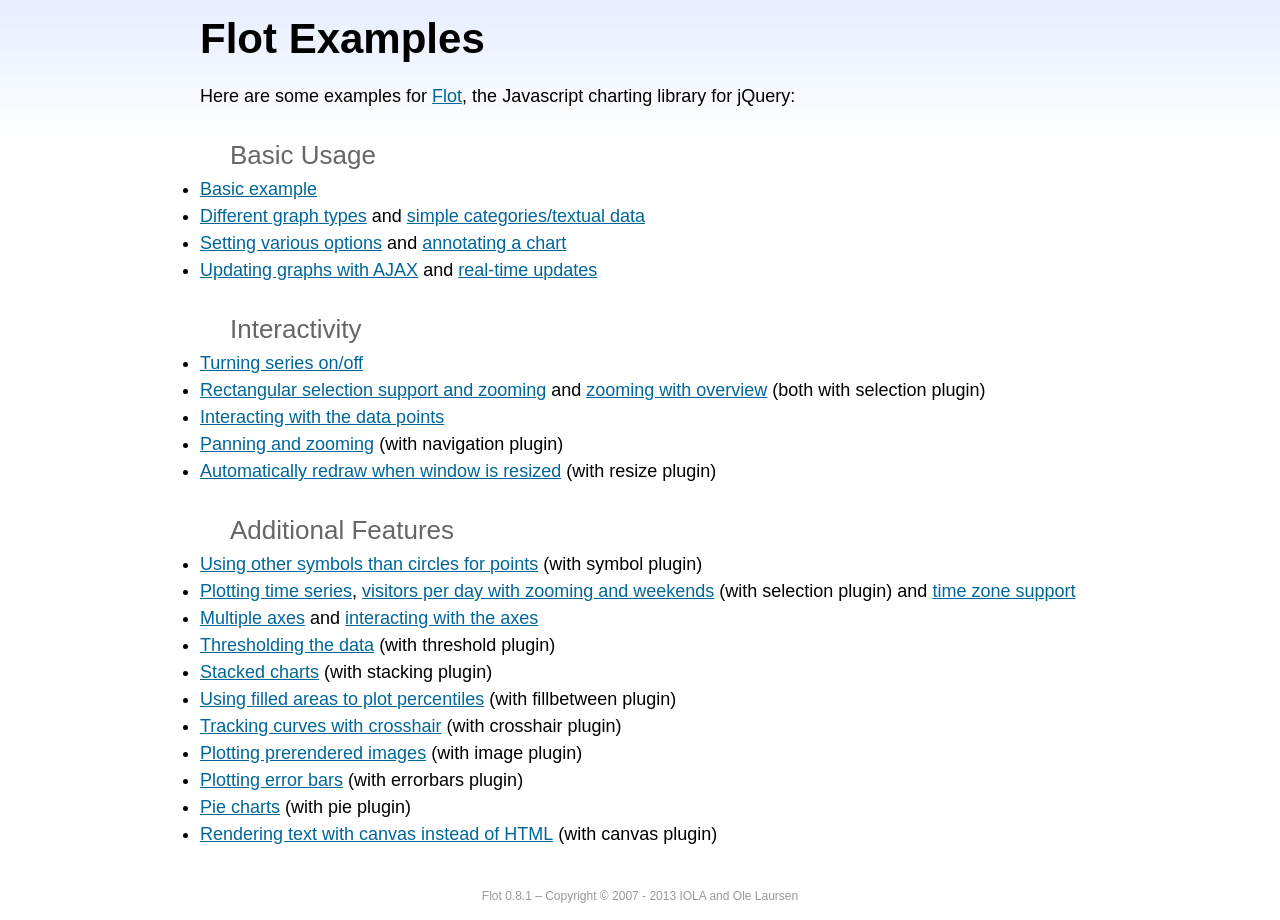
<file: src/main/resources/static/assets/plugins/flot/examples/index.html>
<!DOCTYPE html PUBLIC "-//W3C//DTD HTML 4.01//EN" "http://www.w3.org/TR/html4/strict.dtd">
<html>
<head>
	<meta http-equiv="Content-Type" content="text/html; charset=utf-8">
	<title>Flot Examples</title>
	<link href="examples.css" rel="stylesheet" type="text/css">
	<style>

	h3 {
		margin-top: 30px;
		margin-bottom: 5px;
	}

	</style>
	<script language="javascript" type="text/javascript" src="../jquery.js"></script>
	<script language="javascript" type="text/javascript" src="../jquery.flot.js"></script>
	<script type="text/javascript">

	$(function() {

		// Add the Flot version string to the footer

		$("#footer").prepend("Flot " + $.plot.version + " &ndash; ");
	});

	</script>
</head>
<body>

	<div id="header">
		<h2>Flot Examples</h2>
	</div>

	<div id="content">

		<p>Here are some examples for <a href="http://www.flotcharts.org">Flot</a>, the Javascript charting library for jQuery:</p>

		<h3>Basic Usage</h3>

		<ul>
			<li><a href="basic-usage/index.html">Basic example</a></li>
			<li><a href="series-types/index.html">Different graph types</a> and <a href="categories/index.html">simple categories/textual data</a></li>
			<li><a href="basic-options/index.html">Setting various options</a> and <a href="annotating/index.html">annotating a chart</a></li>
			<li><a href="ajax/index.html">Updating graphs with AJAX</a> and <a href="realtime/index.html">real-time updates</a></li>
		</ul>

		<h3>Interactivity</h3>

		<ul>
			<li><a href="series-toggle/index.html">Turning series on/off</a></li>
			<li><a href="selection/index.html">Rectangular selection support and zooming</a> and <a href="zooming/index.html">zooming with overview</a> (both with selection plugin)</li>
			<li><a href="interacting/index.html">Interacting with the data points</a></li>
			<li><a href="navigate/index.html">Panning and zooming</a> (with navigation plugin)</li>
			<li><a href="resize/index.html">Automatically redraw when window is resized</a> (with resize plugin)</li>
		</ul>

		<h3>Additional Features</h3>

		<ul>
			<li><a href="symbols/index.html">Using other symbols than circles for points</a> (with symbol plugin)</li>
			<li><a href="axes-time/index.html">Plotting time series</a>, <a href="visitors/index.html">visitors per day with zooming and weekends</a> (with selection plugin) and <a href="axes-time-zones/index.html">time zone support</a></li>
			<li><a href="axes-multiple/index.html">Multiple axes</a> and <a href="axes-interacting/index.html">interacting with the axes</a></li>
			<li><a href="threshold/index.html">Thresholding the data</a> (with threshold plugin)</li>
			<li><a href="stacking/index.html">Stacked charts</a> (with stacking plugin)</li>
			<li><a href="percentiles/index.html">Using filled areas to plot percentiles</a> (with fillbetween plugin)</li>
			<li><a href="tracking/index.html">Tracking curves with crosshair</a> (with crosshair plugin)</li>
			<li><a href="image/index.html">Plotting prerendered images</a> (with image plugin)</li>
			<li><a href="series-errorbars/index.html">Plotting error bars</a> (with errorbars plugin)</li>
			<li><a href="series-pie/index.html">Pie charts</a> (with pie plugin)</li>
			<li><a href="canvas/index.html">Rendering text with canvas instead of HTML</a> (with canvas plugin)</li>
		</ul>

	</div>

	<div id="footer">
		Copyright &copy; 2007 - 2013 IOLA and Ole Laursen
	</div>

</body>
</html>
</file>
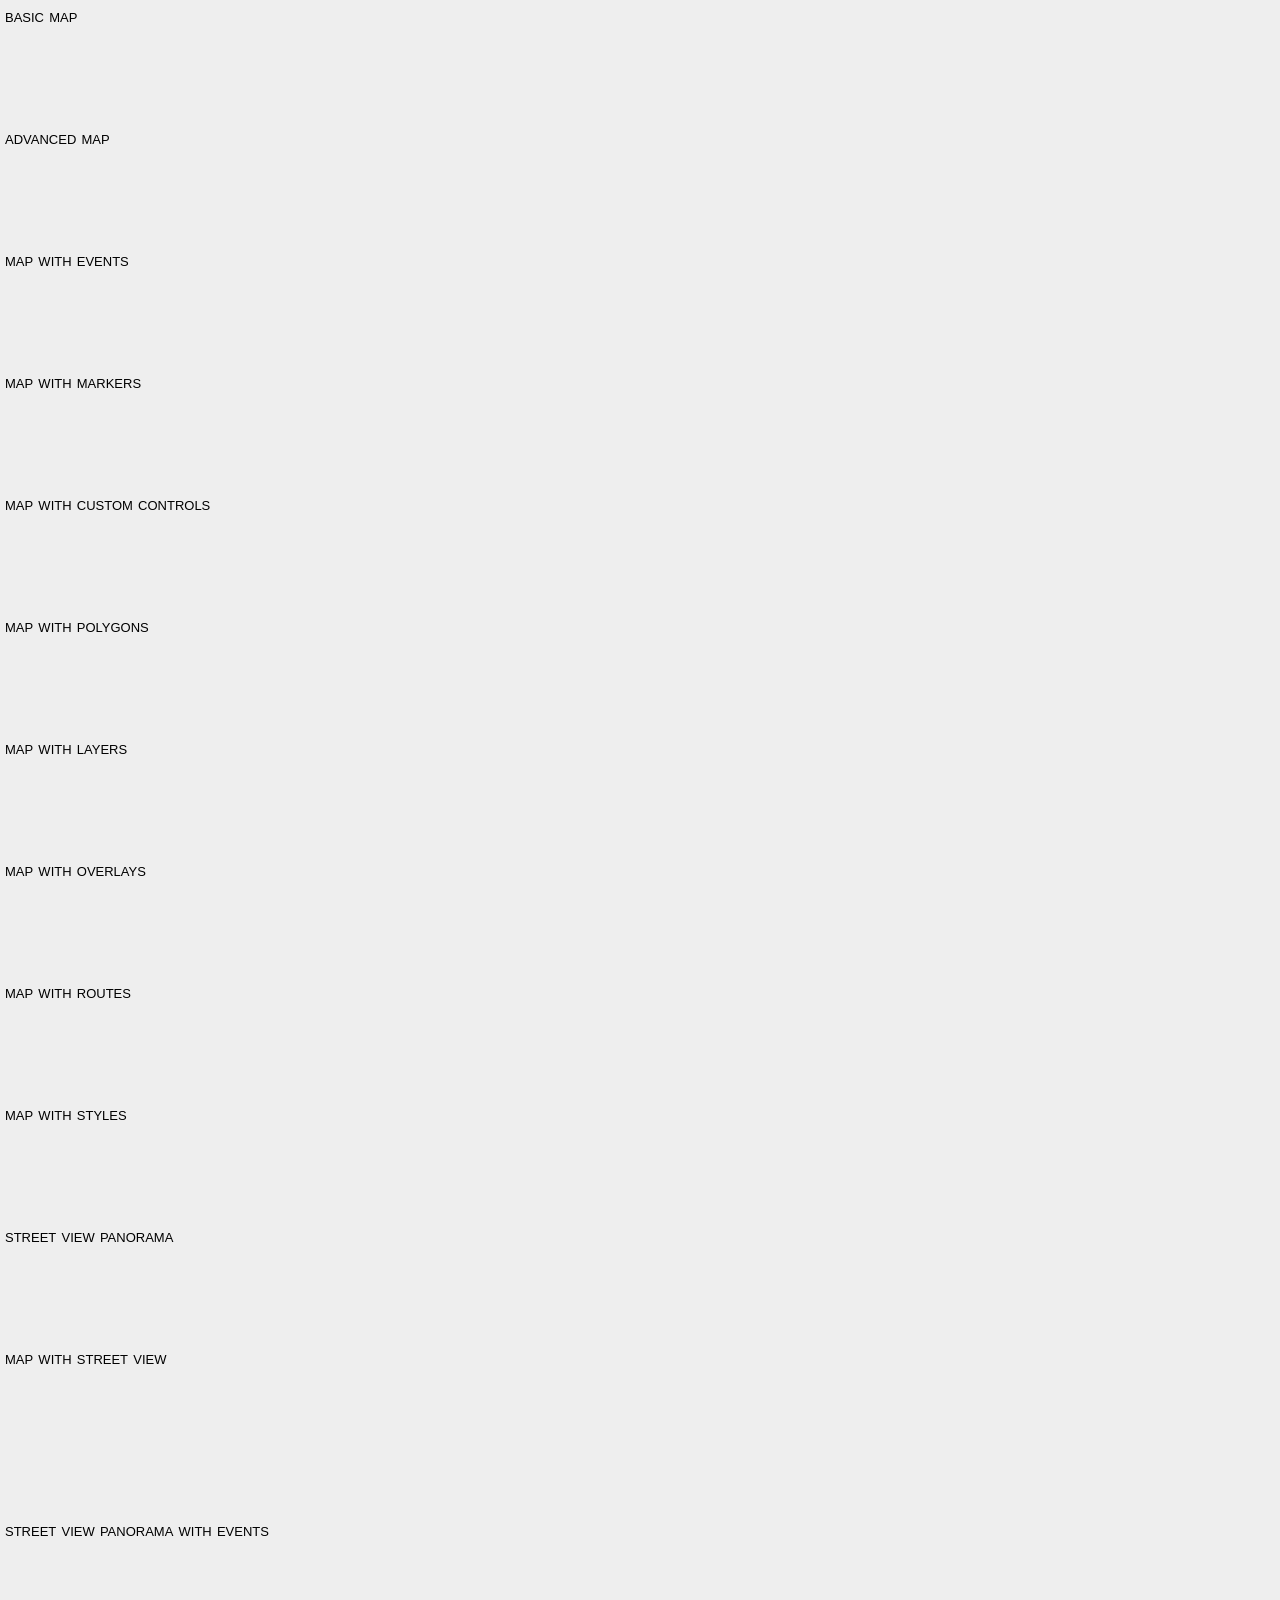
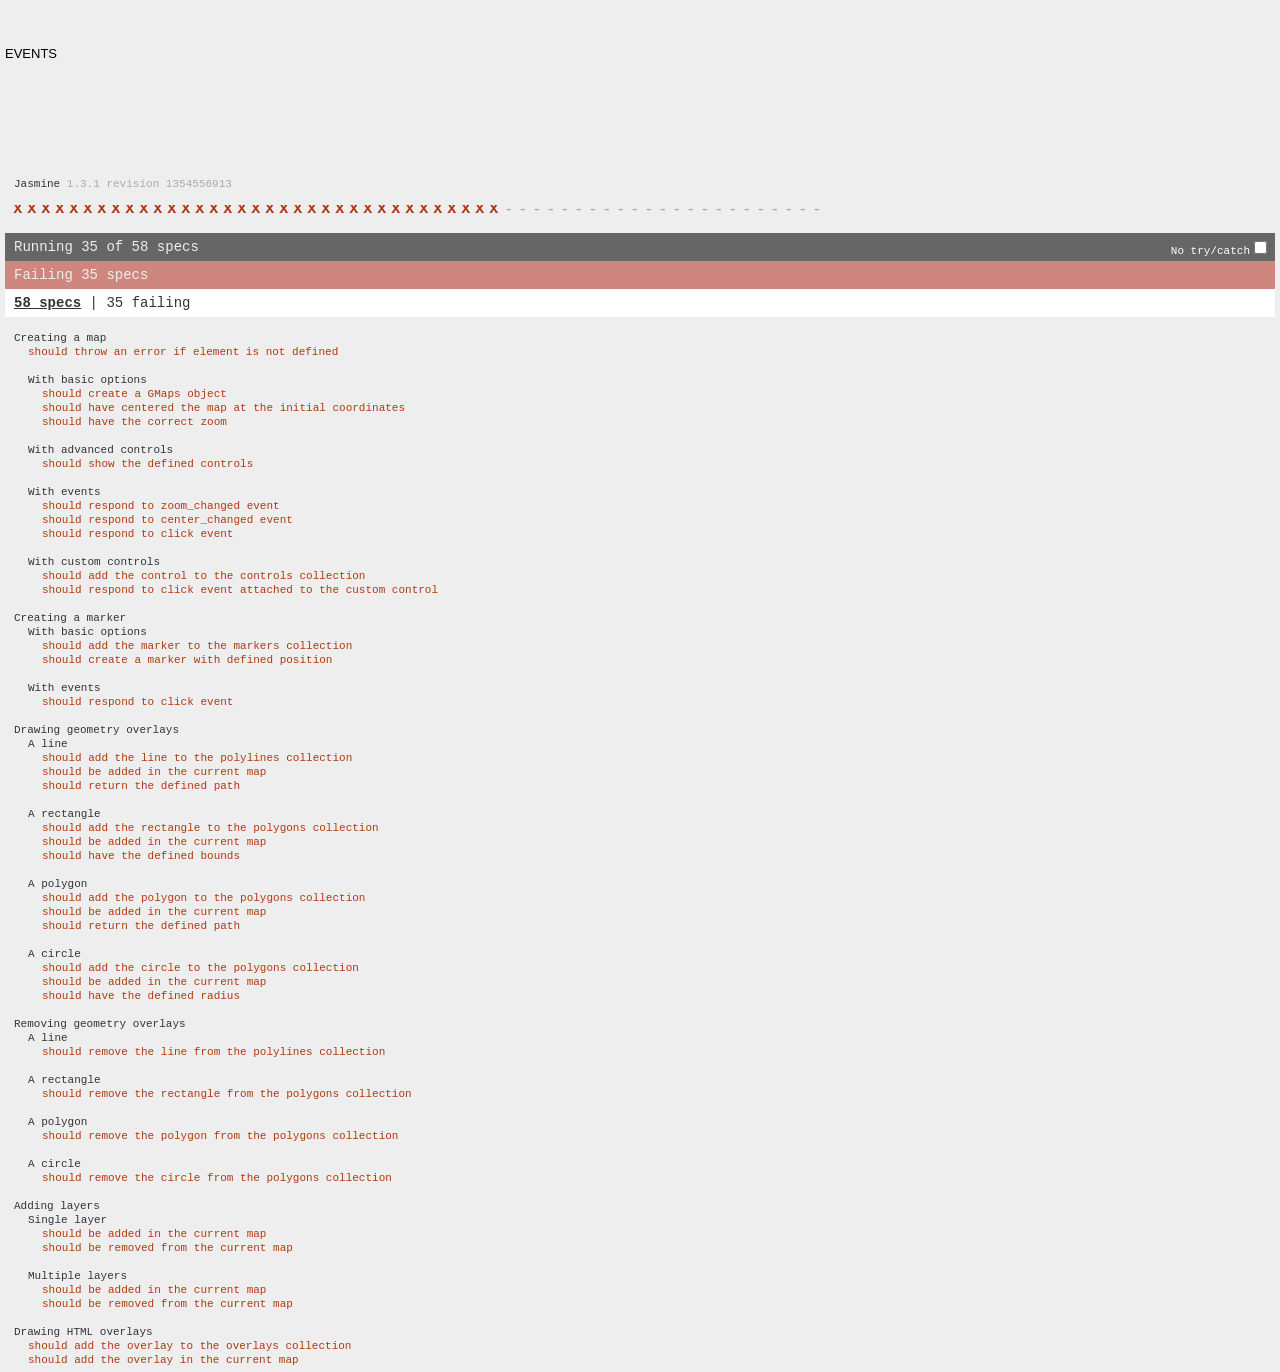
<file: src/main/resources/static/assets/plugins/gmaps/test/index.html>
<!DOCTYPE html>
<html>
<head>
  <title>gmaps.js test</title>
  <link rel="stylesheet" type="text/css" href="lib/jasmine.css" />
  <link rel="stylesheet" href="style.css" />
  <script type="text/javascript" src="lib/jasmine.js"></script>
  <script type="text/javascript" src="lib/jasmine-html.js"></script>

  <script type="text/javascript" src="http://maps.google.com/maps/api/js?sensor=true"></script>
  <script type="text/javascript" src="../gmaps.js"></script>

  <script type="text/javascript" src="spec/MapSpec.js"></script>
  <script type="text/javascript" src="spec/MarkerSpec.js"></script>
  <script type="text/javascript" src="spec/GeometrySpec.js"></script>
  <script type="text/javascript" src="spec/LayerSpec.js"></script>
  <script type="text/javascript" src="spec/OverlaySpec.js"></script>
  <script type="text/javascript" src="spec/RouteSpec.js"></script>
  <script type="text/javascript" src="spec/StyleSpec.js"></script>
  <script type="text/javascript" src="spec/StreetViewSpec.js"></script>
  <script type="text/javascript" src="spec/EventSpec.js"></script>

  <script type="text/javascript">
    (function() {
      var jasmineEnv = jasmine.getEnv();
      jasmineEnv.updateInterval = 1000;

      var htmlReporter = new jasmine.HtmlReporter();

      jasmineEnv.addReporter(htmlReporter);

      jasmineEnv.specFilter = function(spec) {
        return htmlReporter.specFilter(spec);
      };

      var currentWindowOnload = window.onload;

      window.onload = function() {
        if (currentWindowOnload) {
          currentWindowOnload();
        }

        execJasmine();
      };

      function execJasmine() {
        jasmineEnv.execute();
      }

    })();
  </script>
</head>
<body>
  <h3>Basic map</h3>
  <div class="map" id="basic-map"></div>
  <h3>Advanced map</h3>
  <div class="map" id="advanced-map"></div>
  <h3>Map with events</h3>
  <div class="map" id="map-with-events"></div>
  <h3>Map with markers</h3>
  <div class="map" id="map-with-markers"></div>
  <h3>Map with custom controls</h3>
  <div class="map" id="map-with-custom-controls"></div>
  <h3>Map with polygons</h3>
  <div class="map" id="map-with-polygons"></div>
  <h3>Map with layers</h3>
  <div class="map" id="map-with-layers"></div>
  <h3>Map with overlays</h3>
  <div class="map" id="map-with-overlays"></div>
  <h3>Map with routes</h3>
  <div class="map" id="map-with-routes"></div>
  <h3>Map with styles</h3>
  <div class="map" id="map-with-styles"></div>
  <h3>Street View Panorama</h3>
  <div class="panorama" id="streetview-standalone-panorama"></div>
  <h3>Map with Street View</h3>
  <div class="with-columns">
    <div class="map" id="map-with-streetview"></div>
    <div class="panorama" id="streetview-panorama"></div>
  </div>
  <h3>Street View Panorama with events</h3>
  <div class="panorama" id="streetview-with-events"></div>
  <h3>Events</h3>
  <div class="map" id="events"></div>
</body>
</html>
</file>
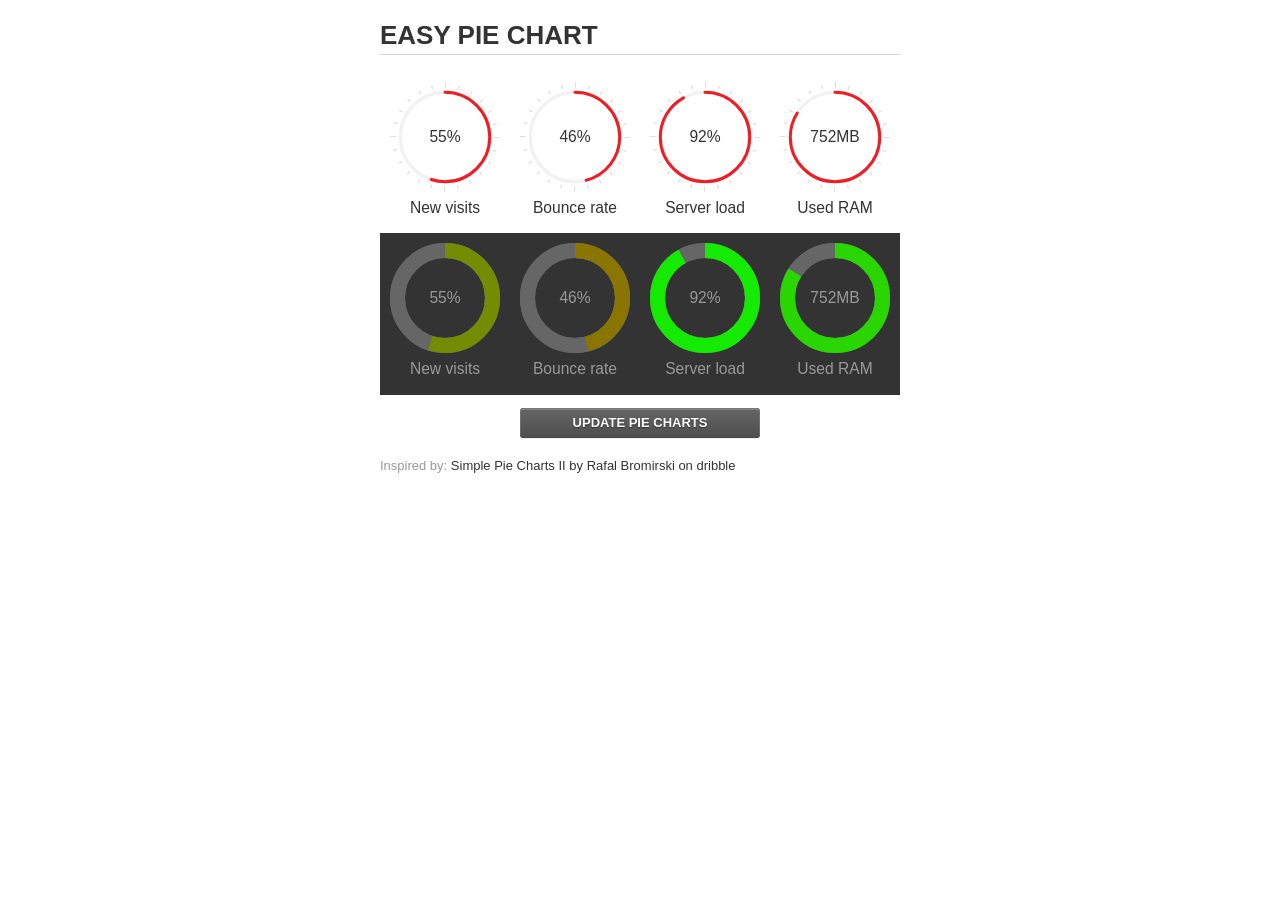
<file: src/main/resources/static/assets/plugins/jquery-easy-pie-chart/examples/index.html>
<!doctype html>
<html>
    <head>
        <meta charset="utf-8">
        <title>Easy Pie Chart</title>
        <script type="text/javascript" src="https://ajax.googleapis.com/ajax/libs/jquery/1.7.2/jquery.min.js"></script>
        <script type="text/javascript" src="http://html5shiv.googlecode.com/svn/trunk/html5.js"></script>
        <script type="text/javascript" src="excanvas.js"></script>
        <script type="text/javascript" src="../jquery.easy-pie-chart.js"></script>

        <link rel="stylesheet" type="text/css" href="style.css" media="screen">
        <link rel="stylesheet" type="text/css" href="../jquery.easy-pie-chart.css" media="screen">

        <meta name="viewport" content="width=device-width, initial-scale=1.0">

        <script type="text/javascript">
            var initPieChart = function() {
                $('.percentage').easyPieChart({
                    animate: 1000
                });
                $('.percentage-light').easyPieChart({
                    barColor: function(percent) {
                        percent /= 100;
                        return "rgb(" + Math.round(255 * (1-percent)) + ", " + Math.round(255 * percent) + ", 0)";
                    },
                    trackColor: '#666',
                    scaleColor: false,
                    lineCap: 'butt',
                    lineWidth: 15,
                    animate: 1000
                });

                $('.updateEasyPieChart').on('click', function(e) {
                  e.preventDefault();
                  $('.percentage, .percentage-light').each(function() {
                    var newValue = Math.round(100*Math.random());
                    $(this).data('easyPieChart').update(newValue);
                    $('span', this).text(newValue);
                  });
                });
            };
        </script>
    </head>
    <body onload="initPieChart();">
        <div class="container">
            <h1>EASY PIE CHART</h1>
            <div class="chart">
                <div class="percentage success" data-percent="55"><span>55</span>%</div>
                <div class="label">New visits</div>
            </div>
            <div class="chart">
                <div class="percentage" data-percent="46"><span>46</span>%</div>
                <div class="label">Bounce rate</div>
            </div>
            <div class="chart">
                <div class="percentage" data-percent="92"><span>92</span>%</div>
                <div class="label">Server load</div>
            </div>
            <div class="chart">
                <div class="percentage" data-percent="84"><span>752</span>MB</div>
                <div class="label">Used RAM</div>
            </div>
            <div style="clear:both;"></div>
            <div class="dark">
                <div class="chart">
                    <div id="sparkline_bar" class="percentage-light" data-percent="55"><span>55</span>%</div>
                    <div class="label">New visits</div>
                </div>
                <div class="chart">
                    <div id="sparkline_bar" class="percentage-light" data-percent="46"><span>46</span>%</div>
                    <div class="label">Bounce rate</div>
                </div>
                <div class="chart">
                    <div class="percentage-light" data-percent="92"><span>92</span>%</div>
                    <div class="label">Server load</div>
                </div>
                <div class="chart">
                    <div class="percentage-light" data-percent="84"><span>752</span>MB</div>
                    <div class="label">Used RAM</div>
                </div>
                <div style="clear:both;"></div>
            </div>

            <p><a href="#" class="button updateEasyPieChart">Update pie charts</a></p>

            <p class="credits">Inspired by: <a href="http://drbl.in/ezuc" target="_blank">Simple Pie Charts II by Rafal Bromirski on dribble</a></p>
        </div>
    </body>
</html>
</file>
<file: src/main/resources/static/assets/plugins/jquery.scrollUp/css/themes/link.css>
/* Text link style */
#scrollUp {
	bottom: 20px;
	right: 20px;
}
</file>
<file: src/main/resources/static/assets/plugins/jquery.scrollUp/css/labs.css>
/* ---------------------------------------- 
	Labs page main styles
---------------------------------------- */

* {
	-webkit-box-sizing:border-box;
	-moz-box-sizing:border-box;
	box-sizing:border-box;
}

pre {
	padding: 0;
	margin: 0;
	overflow: scroll;
	background:#eee;

	padding: 10px;
	-webkit-border-radius: 6px;
	-moz-border-radius: 6px;
	border-radius: 6px;
}
	pre .cmt { /* pre comment */
		color: #aaa;
	}
	pre .opt { /* pre option */
		font-weight:bold;
	}
	pre .val { /* pre value */
		font-style: italic;
	}

code {
	background: #eee;
	color: #333;
	display: inline-block;
	padding: 1px 5px;
}

body {
	font: 1em/1.8 "Helvetica Neue", Helvetica, Arial, sans-serif;
	color: #121212;
	margin: 0;
	padding:0;
}

a {
	text-decoration: none;
}

h2 {
	margin-top: 2.5em;
	padding-bottom: .2em;
	border-bottom: 1px solid #eee;
}

p {
	color: #666;
}

.container {
	width: 80%;
	max-width: 620px;
	margin: auto;
}

.header {
	width: 100%;
	height: 60px;
	line-height: 60px;
	background: #222;
	color: #fff;
	border-bottom: #F66169 3px solid;
}
.logo {
	width: 120px;
	float: left;
	margin-left: 30px;
	color: #FAEFDE;
	font-weight: bold;
	-webkit-transition: all 200ms ease-out;
	-mozilla-transition: all 200ms ease-out;
	-ms-transition: all 200ms ease-out;
	-o-transition: all 200ms ease-out;
	transition: all 200ms ease-out;
}
.logo:hover {
	color: #fff;
}
.view-article {
	display: block;
	text-align: center;
	background: #F66169;
	color: #FAEFDE;
	width: 120px;
	height: 40px;
	line-height: 40px;
	font-weight: bold;
	float: right;
	margin-right: 30px;
	margin-top: 8px;
	-webkit-border-radius: 6px;
	-moz-border-radius: 6px;
	border-radius: 6px;
	-webkit-transition: all 200ms ease-out;
	-mozilla-transition: all 200ms ease-out;
	-ms-transition: all 200ms ease-out;
	-o-transition: all 200ms ease-out;
	transition: all 200ms ease-out;
}
	.view-article:hover {
		color: #111;
		background: #fff;
	}

.light {
	color: #ccc;
	font-size: 14px;
}



/* ---------------------------------------- 
	Lab specific: scrollUp
---------------------------------------- */

.themes {
	padding: 0;
	margin: 0;
	margin-bottom: 20px;
	float: left;
	width: 100%;
}

.themes li {
	text-align: center;
	display: block;
	float: left;
	width: 30%;
	margin-left: 4%;
}
	.themes li:first-of-type {
		margin-left: 0%;
	}
	.themes li a {
		display: block;
		padding: 10px;
		background: #444;
		-webkit-border-radius: 6px;
		-moz-border-radius: 6px;
		border-radius: 6px;
		color: #eee;
		-webkit-transition: all 200ms ease-out;
		-mozilla-transition: all 200ms ease-out;
		-ms-transition: all 200ms ease-out;
		-o-transition: all 200ms ease-out;
		transition: all 200ms ease-out;
	}
	.themes li a:hover,
	.themes li a.active  {
		background: #F66169;
		color: #FAEFDE;
	}

#toggleActive {
	padding: 6px;
	width: 160px;
	text-align: center;
	display: inline-block;
	background: #333;
	color: #eee;
	font-size: 14px;
	cursor: pointer;
	-webkit-transition: all 200ms ease-out;
	-mozilla-transition: all 200ms ease-out;
	-ms-transition: all 200ms ease-out;
	-o-transition: all 200ms ease-out;
	transition: all 200ms ease-out;
	-webkit-border-radius: 6px;
	-moz-border-radius: 6px;
	border-radius: 6px;
}
	#toggleActive.active {
		background: #F66169;
		color: #FAEFDE;
	}

#scrollUp-active{
	display: none;
}
</file>
<file: src/main/resources/static/assets/plugins/ckeditor/samples/sample.css>
/*
Copyright (c) 2003-2013, CKSource - Frederico Knabben. All rights reserved.
For licensing, see LICENSE.html or http://ckeditor.com/license
*/

html, body, h1, h2, h3, h4, h5, h6, div, span, blockquote, p, address, form, fieldset, img, ul, ol, dl, dt, dd, li, hr, table, td, th, strong, em, sup, sub, dfn, ins, del, q, cite, var, samp, code, kbd, tt, pre
{
	line-height: 1.5em;
}

body
{
	padding: 10px 30px;
}

input, textarea, select, option, optgroup, button, td, th
{
	font-size: 100%;
}

pre, code, kbd, samp, tt
{
	font-family: monospace,monospace;
	font-size: 1em;
}

body {
    width: 960px;
    margin: 0 auto;
}

code
{
	background: #f3f3f3;
	border: 1px solid #ddd;
	padding: 1px 4px;

	-moz-border-radius: 3px;
	-webkit-border-radius: 3px;
	border-radius: 3px;
}

.new
{
	background: #FF7E00;
	border: 1px solid #DA8028;
	color: #fff;
	font-size: 10px;
	font-weight: bold;
	padding: 1px 4px;
	text-shadow: 0 1px 0 #C97626;
	text-transform: uppercase;
	margin: 0 0 0 3px;

	-moz-border-radius: 3px;
	-webkit-border-radius: 3px;
	border-radius: 3px;

	-moz-box-shadow: 0 2px 3px 0 #FFA54E inset;
	-webkit-box-shadow: 0 2px 3px 0 #FFA54E inset;
	box-shadow: 0 2px 3px 0 #FFA54E inset;
}

h1.samples
{
	color: #0782C1;
	font-size: 200%;
	font-weight: normal;
	margin: 0;
	padding: 0;
}

h1.samples a
{
	color: #0782C1;
	text-decoration: none;
	border-bottom: 1px dotted #0782C1;
}

.samples a:hover
{
	border-bottom: 1px dotted #0782C1;
}

h2.samples
{
	color: #000000;
	font-size: 130%;
	margin: 15px 0 0 0;
	padding: 0;
}

p, blockquote, address, form, pre, dl, h1.samples, h2.samples
{
	margin-bottom: 15px;
}

ul.samples
{
	margin-bottom: 15px;
}

.clear
{
	clear: both;
}

fieldset
{
	margin: 0;
	padding: 10px;
}

body, input, textarea
{
	color: #333333;
	font-family: Arial, Helvetica, sans-serif;
}

body
{
	font-size: 75%;
}

a.samples
{
	color: #189DE1;
	text-decoration: none;
}

form
{
	margin: 0;
	padding: 0;
}

pre.samples
{
	background-color: #F7F7F7;
	border: 1px solid #D7D7D7;
	overflow: auto;
	padding: 0.25em;
	white-space: pre-wrap; /* CSS 2.1 */
	word-wrap: break-word; /* IE7 */
	-moz-tab-size: 4;
	-o-tab-size: 4;
	-webkit-tab-size: 4;
	tab-size: 4;
}

#footer
{
	clear: both;
	padding-top: 10px;
}

#footer hr
{
	margin: 10px 0 15px 0;
	height: 1px;
	border: solid 1px gray;
	border-bottom: none;
}

#footer p
{
	margin: 0 10px 10px 10px;
	float: left;
}

#footer #copy
{
	float: right;
}

#outputSample
{
	width: 100%;
	table-layout: fixed;
}

#outputSample thead th
{
	color: #dddddd;
	background-color: #999999;
	padding: 4px;
	white-space: nowrap;
}

#outputSample tbody th
{
	vertical-align: top;
	text-align: left;
}

#outputSample pre
{
	margin: 0;
	padding: 0;
}

.description
{
	border: 1px dotted #B7B7B7;
	margin-bottom: 10px;
	padding: 10px 10px 0;
	overflow: hidden;
}

label
{
	display: block;
	margin-bottom: 6px;
}

/**
 *	CKEditor editables are automatically set with the "cke_editable" class
 *	plus cke_editable_(inline|themed) depending on the editor type.
 */

/* Style a bit the inline editables. */
.cke_editable.cke_editable_inline
{
	cursor: pointer;
}

/* Once an editable element gets focused, the "cke_focus" class is
   added to it, so we can style it differently. */
.cke_editable.cke_editable_inline.cke_focus
{
	box-shadow: inset 0px 0px 20px 3px #ddd, inset 0 0 1px #000;
	outline: none;
	background: #eee;
	cursor: text;
}

/* Avoid pre-formatted overflows inline editable. */
.cke_editable_inline pre
{
	white-space: pre-wrap;
	word-wrap: break-word;
}

/**
 *	Samples index styles.
 */

.twoColumns,
.twoColumnsLeft,
.twoColumnsRight
{
	overflow: hidden;
}

.twoColumnsLeft,
.twoColumnsRight
{
	width: 45%;
}

.twoColumnsLeft
{
	float: left;
}

.twoColumnsRight
{
	float: right;
}

dl.samples
{
	padding: 0 0 0 40px;
}
dl.samples > dt
{
	display: list-item;
	list-style-type: disc;
	list-style-position: outside;
	margin: 0 0 3px;
}
dl.samples > dd
{
	margin: 0 0 3px;
}
.warning
{
    color: #ff0000;
	background-color: #FFCCBA;
    border: 2px dotted #ff0000;
	padding: 15px 10px;
	margin: 10px 0;
}

/* Used on inline samples */

blockquote
{
	font-style: italic;
	font-family: Georgia, Times, "Times New Roman", serif;
	padding: 2px 0;
	border-style: solid;
	border-color: #ccc;
	border-width: 0;
}

.cke_contents_ltr blockquote
{
	padding-left: 20px;
	padding-right: 8px;
	border-left-width: 5px;
}

.cke_contents_rtl blockquote
{
	padding-left: 8px;
	padding-right: 20px;
	border-right-width: 5px;
}

img.right {
    border: 1px solid #ccc;
    float: right;
    margin-left: 15px;
    padding: 5px;
}

img.left {
    border: 1px solid #ccc;
    float: left;
    margin-right: 15px;
    padding: 5px;
}
</file>
<file: src/main/resources/static/assets/plugins/flot/examples/examples.css>
* {	padding: 0; margin: 0; vertical-align: top; }

body {
	background: url(background.png) repeat-x;
	font: 18px/1.5em "proxima-nova", Helvetica, Arial, sans-serif;
}

a {	color: #069; }
a:hover { color: #28b; }

h2 {
	margin-top: 15px;
	font: normal 32px "omnes-pro", Helvetica, Arial, sans-serif;
}

h3 {
	margin-left: 30px;
	font: normal 26px "omnes-pro", Helvetica, Arial, sans-serif;
	color: #666;
}

p {
	margin-top: 10px;
}

button {
	font-size: 18px;
	padding: 1px 7px;
}

input {
	font-size: 18px;
}

input[type=checkbox] {
	margin: 7px;
}

#header {
	position: relative;
	width: 900px;
	margin: auto;
}

#header h2 {
	margin-left: 10px;
	vertical-align: middle;
	font-size: 42px;
	font-weight: bold;
	text-decoration: none;
	color: #000;
}

#content {
	width: 880px;
	margin: 0 auto;
	padding: 10px;
}

#footer {
	margin-top: 25px;
	margin-bottom: 10px;
	text-align: center;
	font-size: 12px;
	color: #999;
}

.demo-container {
	box-sizing: border-box;
	width: 850px;
	height: 450px;
	padding: 20px 15px 15px 15px;
	margin: 15px auto 30px auto;
	border: 1px solid #ddd;
	background: #fff;
	background: linear-gradient(#f6f6f6 0, #fff 50px);
	background: -o-linear-gradient(#f6f6f6 0, #fff 50px);
	background: -ms-linear-gradient(#f6f6f6 0, #fff 50px);
	background: -moz-linear-gradient(#f6f6f6 0, #fff 50px);
	background: -webkit-linear-gradient(#f6f6f6 0, #fff 50px);
	box-shadow: 0 3px 10px rgba(0,0,0,0.15);
	-o-box-shadow: 0 3px 10px rgba(0,0,0,0.1);
	-ms-box-shadow: 0 3px 10px rgba(0,0,0,0.1);
	-moz-box-shadow: 0 3px 10px rgba(0,0,0,0.1);
	-webkit-box-shadow: 0 3px 10px rgba(0,0,0,0.1);
}

.demo-placeholder {
	width: 100%;
	height: 100%;
	font-size: 14px;
	line-height: 1.2em;
}

.legend table {
	border-spacing: 5px;
}
</file>
<file: src/main/resources/static/assets/plugins/gmaps/test/lib/jasmine.css>
body { background-color: #eeeeee; padding: 0; margin: 5px; overflow-y: scroll; }

#HTMLReporter { font-size: 11px; font-family: Monaco, "Lucida Console", monospace; line-height: 14px; color: #333333; }
#HTMLReporter a { text-decoration: none; }
#HTMLReporter a:hover { text-decoration: underline; }
#HTMLReporter p, #HTMLReporter h1, #HTMLReporter h2, #HTMLReporter h3, #HTMLReporter h4, #HTMLReporter h5, #HTMLReporter h6 { margin: 0; line-height: 14px; }
#HTMLReporter .banner, #HTMLReporter .symbolSummary, #HTMLReporter .summary, #HTMLReporter .resultMessage, #HTMLReporter .specDetail .description, #HTMLReporter .alert .bar, #HTMLReporter .stackTrace { padding-left: 9px; padding-right: 9px; }
#HTMLReporter #jasmine_content { position: fixed; right: 100%; }
#HTMLReporter .version { color: #aaaaaa; }
#HTMLReporter .banner { margin-top: 14px; }
#HTMLReporter .duration { color: #aaaaaa; float: right; }
#HTMLReporter .symbolSummary { overflow: hidden; *zoom: 1; margin: 14px 0; }
#HTMLReporter .symbolSummary li { display: block; float: left; height: 7px; width: 14px; margin-bottom: 7px; font-size: 16px; }
#HTMLReporter .symbolSummary li.passed { font-size: 14px; }
#HTMLReporter .symbolSummary li.passed:before { color: #5e7d00; content: "\02022"; }
#HTMLReporter .symbolSummary li.failed { line-height: 9px; }
#HTMLReporter .symbolSummary li.failed:before { color: #b03911; content: "x"; font-weight: bold; margin-left: -1px; }
#HTMLReporter .symbolSummary li.skipped { font-size: 14px; }
#HTMLReporter .symbolSummary li.skipped:before { color: #bababa; content: "\02022"; }
#HTMLReporter .symbolSummary li.pending { line-height: 11px; }
#HTMLReporter .symbolSummary li.pending:before { color: #aaaaaa; content: "-"; }
#HTMLReporter .exceptions { color: #fff; float: right; margin-top: 5px; margin-right: 5px; }
#HTMLReporter .bar { line-height: 28px; font-size: 14px; display: block; color: #eee; }
#HTMLReporter .runningAlert { background-color: #666666; }
#HTMLReporter .skippedAlert { background-color: #aaaaaa; }
#HTMLReporter .skippedAlert:first-child { background-color: #333333; }
#HTMLReporter .skippedAlert:hover { text-decoration: none; color: white; text-decoration: underline; }
#HTMLReporter .passingAlert { background-color: #a6b779; }
#HTMLReporter .passingAlert:first-child { background-color: #5e7d00; }
#HTMLReporter .failingAlert { background-color: #cf867e; }
#HTMLReporter .failingAlert:first-child { background-color: #b03911; }
#HTMLReporter .results { margin-top: 14px; }
#HTMLReporter #details { display: none; }
#HTMLReporter .resultsMenu, #HTMLReporter .resultsMenu a { background-color: #fff; color: #333333; }
#HTMLReporter.showDetails .summaryMenuItem { font-weight: normal; text-decoration: inherit; }
#HTMLReporter.showDetails .summaryMenuItem:hover { text-decoration: underline; }
#HTMLReporter.showDetails .detailsMenuItem { font-weight: bold; text-decoration: underline; }
#HTMLReporter.showDetails .summary { display: none; }
#HTMLReporter.showDetails #details { display: block; }
#HTMLReporter .summaryMenuItem { font-weight: bold; text-decoration: underline; }
#HTMLReporter .summary { margin-top: 14px; }
#HTMLReporter .summary .suite .suite, #HTMLReporter .summary .specSummary { margin-left: 14px; }
#HTMLReporter .summary .specSummary.passed a { color: #5e7d00; }
#HTMLReporter .summary .specSummary.failed a { color: #b03911; }
#HTMLReporter .description + .suite { margin-top: 0; }
#HTMLReporter .suite { margin-top: 14px; }
#HTMLReporter .suite a { color: #333333; }
#HTMLReporter #details .specDetail { margin-bottom: 28px; }
#HTMLReporter #details .specDetail .description { display: block; color: white; background-color: #b03911; }
#HTMLReporter .resultMessage { padding-top: 14px; color: #333333; }
#HTMLReporter .resultMessage span.result { display: block; }
#HTMLReporter .stackTrace { margin: 5px 0 0 0; max-height: 224px; overflow: auto; line-height: 18px; color: #666666; border: 1px solid #ddd; background: white; white-space: pre; }

#TrivialReporter { padding: 8px 13px; position: absolute; top: 0; bottom: 0; left: 0; right: 0; overflow-y: scroll; background-color: white; font-family: "Helvetica Neue Light", "Lucida Grande", "Calibri", "Arial", sans-serif; /*.resultMessage {*/ /*white-space: pre;*/ /*}*/ }
#TrivialReporter a:visited, #TrivialReporter a { color: #303; }
#TrivialReporter a:hover, #TrivialReporter a:active { color: blue; }
#TrivialReporter .run_spec { float: right; padding-right: 5px; font-size: .8em; text-decoration: none; }
#TrivialReporter .banner { color: #303; background-color: #fef; padding: 5px; }
#TrivialReporter .logo { float: left; font-size: 1.1em; padding-left: 5px; }
#TrivialReporter .logo .version { font-size: .6em; padding-left: 1em; }
#TrivialReporter .runner.running { background-color: yellow; }
#TrivialReporter .options { text-align: right; font-size: .8em; }
#TrivialReporter .suite { border: 1px outset gray; margin: 5px 0; padding-left: 1em; }
#TrivialReporter .suite .suite { margin: 5px; }
#TrivialReporter .suite.passed { background-color: #dfd; }
#TrivialReporter .suite.failed { background-color: #fdd; }
#TrivialReporter .spec { margin: 5px; padding-left: 1em; clear: both; }
#TrivialReporter .spec.failed, #TrivialReporter .spec.passed, #TrivialReporter .spec.skipped { padding-bottom: 5px; border: 1px solid gray; }
#TrivialReporter .spec.failed { background-color: #fbb; border-color: red; }
#TrivialReporter .spec.passed { background-color: #bfb; border-color: green; }
#TrivialReporter .spec.skipped { background-color: #bbb; }
#TrivialReporter .messages { border-left: 1px dashed gray; padding-left: 1em; padding-right: 1em; }
#TrivialReporter .passed { background-color: #cfc; display: none; }
#TrivialReporter .failed { background-color: #fbb; }
#TrivialReporter .skipped { color: #777; background-color: #eee; display: none; }
#TrivialReporter .resultMessage span.result { display: block; line-height: 2em; color: black; }
#TrivialReporter .resultMessage .mismatch { color: black; }
#TrivialReporter .stackTrace { white-space: pre; font-size: .8em; margin-left: 10px; max-height: 5em; overflow: auto; border: 1px inset red; padding: 1em; background: #eef; }
#TrivialReporter .finished-at { padding-left: 1em; font-size: .6em; }
#TrivialReporter.show-passed .passed, #TrivialReporter.show-skipped .skipped { display: block; }
#TrivialReporter #jasmine_content { position: fixed; right: 100%; }
#TrivialReporter .runner { border: 1px solid gray; display: block; margin: 5px 0; padding: 2px 0 2px 10px; }
</file>
<file: src/main/resources/static/assets/plugins/gmaps/test/style.css>
body {
font-family: sans-serif;
}

h1, h2, h3, h4, h5, h6 {
  margin: 0;
  font-weight: lighter;
  text-transform: lowercase;
  font-variant: small-caps;
}

.map,
.panorama {
  width: 100%;
  height: 100px;
}

.with-columns {
  display: block;
  width: 100%;
  overflow: hidden;
}

.with-columns .map,
.with-columns .panorama {
  display: block;
  width: 50%;
  height: 150px;
  float: left;
}
</file>
<file: src/main/resources/static/assets/plugins/jquery-easy-pie-chart/examples/style.css>
body {
    font: 13px/1.4 'Helvetica Neue', 'Helvetica','Arial', sans-serif;
    color: #333;
}

.container {
    width: 520px;
    margin: auto;
}

h1 {
    border-bottom: 1px solid #d9d9d9;
}

a {
    color: #be2221;
    text-decoration: none;
}

.chart {
    float: left;
    margin: 10px;
}

.percentage,
.label {
    text-align: center;
    color: #333;
    font-weight: 100;
    font-size: 1.2em;
    margin-bottom: 0.3em;
}

.credits {
    padding-top: 0.5em;
    clear: both;
    color: #999;
}

.credits a {
    color: #333;
}

.dark {
    background: #333;
}

.dark .percentage-light,
.dark .label {
    text-align: center;
    color: #999;
    font-weight: 100;
    font-size: 1.2em;
    margin-bottom: 0.3em;
}


.button {
  -webkit-box-shadow: inset 0 0 1px #000, inset 0 1px 0 1px rgba(255,255,255,0.2), 0 1px 1px -1px rgba(0, 0, 0, .5);
  -moz-box-shadow: inset 0 0 1px #000, inset 0 1px 0 1px rgba(255,255,255,0.2), 0 1px 1px -1px rgba(0, 0, 0, .5);
  box-shadow: inset 0 0 1px #000, inset 0 1px 0 1px rgba(255,255,255,0.2), 0 1px 1px -1px rgba(0, 0, 0, .5);
  -webkit-border-radius: 3px;
  -moz-border-radius: 3px;
  border-radius: 3px;
  padding: 6px 20px;
  font-weight: bold;
  text-transform: uppercase;
  display: block;
  margin: auto;
  max-width: 200px;
  text-align: center;
  background-color: #5c5c5c;
  background-image: -moz-linear-gradient(top, #666666, #4d4d4d);
  background-image: -ms-linear-gradient(top, #666666, #4d4d4d);
  background-image: -webkit-gradient(linear, 0 0, 0 100%, from(#666666), to(#4d4d4d));
  background-image: -webkit-linear-gradient(top, #666666, #4d4d4d);
  background-image: -o-linear-gradient(top, #666666, #4d4d4d);
  background-image: linear-gradient(top, #666666, #4d4d4d);
  background-repeat: repeat-x;
  filter: progid:DXImageTransform.Microsoft.gradient(startColorstr='#666666', endColorstr='#4d4d4d', GradientType=0);
  color: #ffffff;
  text-shadow: 0 1px 1px #333333;
}
.button:hover {
  color: #ffffff;
  text-decoration: none;
  background-color: #616161;
  background-image: -moz-linear-gradient(top, #6b6b6b, #525252);
  background-image: -ms-linear-gradient(top, #6b6b6b, #525252);
  background-image: -webkit-gradient(linear, 0 0, 0 100%, from(#6b6b6b), to(#525252));
  background-image: -webkit-linear-gradient(top, #6b6b6b, #525252);
  background-image: -o-linear-gradient(top, #6b6b6b, #525252);
  background-image: linear-gradient(top, #6b6b6b, #525252);
  background-repeat: repeat-x;
  filter: progid:DXImageTransform.Microsoft.gradient(startColorstr='#6b6b6b', endColorstr='#525252', GradientType=0);
}
.button:active {
  background-color: #575757;
  background-image: -moz-linear-gradient(top, #616161, #474747);
  background-image: -ms-linear-gradient(top, #616161, #474747);
  background-image: -webkit-gradient(linear, 0 0, 0 100%, from(#616161), to(#474747));
  background-image: -webkit-linear-gradient(top, #616161, #474747);
  background-image: -o-linear-gradient(top, #616161, #474747);
  background-image: linear-gradient(top, #616161, #474747);
  background-repeat: repeat-x;
  filter: progid:DXImageTransform.Microsoft.gradient(startColorstr='#616161', endColorstr='#474747', GradientType=0);
  -webkit-transform: translate(0, 1px);
  -moz-transform: translate(0, 1px);
  -ms-transform: translate(0, 1px);
  -o-transform: translate(0, 1px);
  transform: translate(0, 1px);
}
.button:disabled {
  background-color: #dddddd;
  background-image: -moz-linear-gradient(top, #e7e7e7, #cdcdcd);
  background-image: -ms-linear-gradient(top, #e7e7e7, #cdcdcd);
  background-image: -webkit-gradient(linear, 0 0, 0 100%, from(#e7e7e7), to(#cdcdcd));
  background-image: -webkit-linear-gradient(top, #e7e7e7, #cdcdcd);
  background-image: -o-linear-gradient(top, #e7e7e7, #cdcdcd);
  background-image: linear-gradient(top, #e7e7e7, #cdcdcd);
  background-repeat: repeat-x;
  filter: progid:DXImageTransform.Microsoft.gradient(startColorstr='#e7e7e7', endColorstr='#cdcdcd', GradientType=0);
  color: #939393;
  text-shadow: 0 1px 1px #fff;
}

@media screen and (max-device-width: 480px) {
  .container{
    width: 100%;
  }
}
</file>
<file: src/main/resources/static/assets/plugins/jcrop/demos/demo_files/main.css>
/* Jcrop Demo Site CSS - 2012 Tapmodo Interactive LLC - MIT License
   Not required to run Jcrop - contains twitter bootstrap code */
/*!
 * Bootstrap v2.2.1
 *
 * Copyright 2012 Twitter, Inc
 * Licensed under the Apache License v2.0
 * http://www.apache.org/licenses/LICENSE-2.0
 *
 * Designed and built with all the love in the world @twitter by @mdo and @fat.
 */
article,
aside,
details,
figcaption,
figure,
footer,
header,
hgroup,
nav,
section {
  display: block;
}
audio,
canvas,
video {
  display: inline-block;
  *display: inline;
  *zoom: 1;
}
audio:not([controls]) {
  display: none;
}
html {
  font-size: 100%;
  -webkit-text-size-adjust: 100%;
  -ms-text-size-adjust: 100%;
}
a:focus {
  outline: thin dotted #333;
  outline: 5px auto -webkit-focus-ring-color;
  outline-offset: -2px;
}
a:hover,
a:active {
  outline: 0;
}
sub,
sup {
  position: relative;
  font-size: 75%;
  line-height: 0;
  vertical-align: baseline;
}
sup {
  top: -0.5em;
}
sub {
  bottom: -0.25em;
}
button,
input,
select,
textarea {
  margin: 0;
  font-size: 100%;
  vertical-align: middle;
}
button,
input {
  *overflow: visible;
  line-height: normal;
}
button::-moz-focus-inner,
input::-moz-focus-inner {
  padding: 0;
  border: 0;
}
button,
html input[type="button"],
input[type="reset"],
input[type="submit"] {
  -webkit-appearance: button;
  cursor: pointer;
}
input[type="search"] {
  -webkit-box-sizing: content-box;
  -moz-box-sizing: content-box;
  box-sizing: content-box;
  -webkit-appearance: textfield;
}
input[type="search"]::-webkit-search-decoration,
input[type="search"]::-webkit-search-cancel-button {
  -webkit-appearance: none;
}
textarea {
  overflow: auto;
  vertical-align: top;
}
.clearfix {
  *zoom: 1;
}
.clearfix:before,
.clearfix:after {
  display: table;
  content: "";
  line-height: 0;
}
.clearfix:after {
  clear: both;
}
.hide-text {
  font: 0/0 a;
  color: transparent;
  text-shadow: none;
  background-color: transparent;
  border: 0;
}
.input-block-level {
  display: block;
  width: 100%;
  min-height: 30px;
  -webkit-box-sizing: border-box;
  -moz-box-sizing: border-box;
  box-sizing: border-box;
}
body {
  margin: 0;
  font-family: "Helvetica Neue", Helvetica, Arial, sans-serif;
  font-size: 14px;
  line-height: 20px;
  color: #333333;
  background-color: #ffffff;
}
a {
  color: #0088cc;
  text-decoration: none;
}
a:hover {
  color: #005580;
  text-decoration: underline;
}
.img-rounded {
  -webkit-border-radius: 6px;
  -moz-border-radius: 6px;
  border-radius: 6px;
}
.img-polaroid {
  padding: 4px;
  background-color: #fff;
  border: 1px solid #ccc;
  border: 1px solid rgba(0, 0, 0, 0.2);
  -webkit-box-shadow: 0 1px 3px rgba(0, 0, 0, 0.1);
  -moz-box-shadow: 0 1px 3px rgba(0, 0, 0, 0.1);
  box-shadow: 0 1px 3px rgba(0, 0, 0, 0.1);
}
.img-circle {
  -webkit-border-radius: 500px;
  -moz-border-radius: 500px;
  border-radius: 500px;
}
.row {
  margin-left: -20px;
  *zoom: 1;
}
.row:before,
.row:after {
  display: table;
  content: "";
  line-height: 0;
}
.row:after {
  clear: both;
}
[class*="span"] {
  float: left;
  min-height: 1px;
  margin-left: 20px;
}
.container,
.navbar-static-top .container,
.navbar-fixed-top .container,
.navbar-fixed-bottom .container {
  width: 940px;
}
.span12 {
  width: 940px;
}
.span11 {
  width: 860px;
}
.span10 {
  width: 780px;
}
.span9 {
  width: 700px;
}
.span8 {
  width: 620px;
}
.span7 {
  width: 540px;
}
.span6 {
  width: 460px;
}
.span5 {
  width: 380px;
}
.span4 {
  width: 300px;
}
.span3 {
  width: 220px;
}
.span2 {
  width: 140px;
}
.span1 {
  width: 60px;
}
.offset12 {
  margin-left: 980px;
}
.offset11 {
  margin-left: 900px;
}
.offset10 {
  margin-left: 820px;
}
.offset9 {
  margin-left: 740px;
}
.offset8 {
  margin-left: 660px;
}
.offset7 {
  margin-left: 580px;
}
.offset6 {
  margin-left: 500px;
}
.offset5 {
  margin-left: 420px;
}
.offset4 {
  margin-left: 340px;
}
.offset3 {
  margin-left: 260px;
}
.offset2 {
  margin-left: 180px;
}
.offset1 {
  margin-left: 100px;
}
.row-fluid {
  width: 100%;
  *zoom: 1;
}
.row-fluid:before,
.row-fluid:after {
  display: table;
  content: "";
  line-height: 0;
}
.row-fluid:after {
  clear: both;
}
.row-fluid [class*="span"] {
  display: block;
  width: 100%;
  min-height: 30px;
  -webkit-box-sizing: border-box;
  -moz-box-sizing: border-box;
  box-sizing: border-box;
  float: left;
  margin-left: 2.127659574468085%;
  *margin-left: 2.074468085106383%;
}
.row-fluid [class*="span"]:first-child {
  margin-left: 0;
}
.row-fluid .controls-row [class*="span"] + [class*="span"] {
  margin-left: 2.127659574468085%;
}
.row-fluid .span12 {
  width: 100%;
  *width: 99.94680851063829%;
}
.row-fluid .span11 {
  width: 91.48936170212765%;
  *width: 91.43617021276594%;
}
.row-fluid .span10 {
  width: 82.97872340425532%;
  *width: 82.92553191489361%;
}
.row-fluid .span9 {
  width: 74.46808510638297%;
  *width: 74.41489361702126%;
}
.row-fluid .span8 {
  width: 65.95744680851064%;
  *width: 65.90425531914893%;
}
.row-fluid .span7 {
  width: 57.44680851063829%;
  *width: 57.39361702127659%;
}
.row-fluid .span6 {
  width: 48.93617021276595%;
  *width: 48.88297872340425%;
}
.row-fluid .span5 {
  width: 40.42553191489362%;
  *width: 40.37234042553192%;
}
.row-fluid .span4 {
  width: 31.914893617021278%;
  *width: 31.861702127659576%;
}
.row-fluid .span3 {
  width: 23.404255319148934%;
  *width: 23.351063829787233%;
}
.row-fluid .span2 {
  width: 14.893617021276595%;
  *width: 14.840425531914894%;
}
.row-fluid .span1 {
  width: 6.382978723404255%;
  *width: 6.329787234042553%;
}
.row-fluid .offset12 {
  margin-left: 104.25531914893617%;
  *margin-left: 104.14893617021275%;
}
.row-fluid .offset12:first-child {
  margin-left: 102.12765957446808%;
  *margin-left: 102.02127659574467%;
}
.row-fluid .offset11 {
  margin-left: 95.74468085106382%;
  *margin-left: 95.6382978723404%;
}
.row-fluid .offset11:first-child {
  margin-left: 93.61702127659574%;
  *margin-left: 93.51063829787232%;
}
.row-fluid .offset10 {
  margin-left: 87.23404255319149%;
  *margin-left: 87.12765957446807%;
}
.row-fluid .offset10:first-child {
  margin-left: 85.1063829787234%;
  *margin-left: 84.99999999999999%;
}
.row-fluid .offset9 {
  margin-left: 78.72340425531914%;
  *margin-left: 78.61702127659572%;
}
.row-fluid .offset9:first-child {
  margin-left: 76.59574468085106%;
  *margin-left: 76.48936170212764%;
}
.row-fluid .offset8 {
  margin-left: 70.2127659574468%;
  *margin-left: 70.10638297872339%;
}
.row-fluid .offset8:first-child {
  margin-left: 68.08510638297872%;
  *margin-left: 67.9787234042553%;
}
.row-fluid .offset7 {
  margin-left: 61.70212765957446%;
  *margin-left: 61.59574468085106%;
}
.row-fluid .offset7:first-child {
  margin-left: 59.574468085106375%;
  *margin-left: 59.46808510638297%;
}
.row-fluid .offset6 {
  margin-left: 53.191489361702125%;
  *margin-left: 53.085106382978715%;
}
.row-fluid .offset6:first-child {
  margin-left: 51.063829787234035%;
  *margin-left: 50.95744680851063%;
}
.row-fluid .offset5 {
  margin-left: 44.68085106382979%;
  *margin-left: 44.57446808510638%;
}
.row-fluid .offset5:first-child {
  margin-left: 42.5531914893617%;
  *margin-left: 42.4468085106383%;
}
.row-fluid .offset4 {
  margin-left: 36.170212765957444%;
  *margin-left: 36.06382978723405%;
}
.row-fluid .offset4:first-child {
  margin-left: 34.04255319148936%;
  *margin-left: 33.93617021276596%;
}
.row-fluid .offset3 {
  margin-left: 27.659574468085104%;
  *margin-left: 27.5531914893617%;
}
.row-fluid .offset3:first-child {
  margin-left: 25.53191489361702%;
  *margin-left: 25.425531914893618%;
}
.row-fluid .offset2 {
  margin-left: 19.148936170212764%;
  *margin-left: 19.04255319148936%;
}
.row-fluid .offset2:first-child {
  margin-left: 17.02127659574468%;
  *margin-left: 16.914893617021278%;
}
.row-fluid .offset1 {
  margin-left: 10.638297872340425%;
  *margin-left: 10.53191489361702%;
}
.row-fluid .offset1:first-child {
  margin-left: 8.51063829787234%;
  *margin-left: 8.404255319148938%;
}
[class*="span"].hide,
.row-fluid [class*="span"].hide {
  display: none;
}
[class*="span"].pull-right,
.row-fluid [class*="span"].pull-right {
  float: right;
}
.container {
  margin-right: auto;
  margin-left: auto;
  *zoom: 1;
}
.container:before,
.container:after {
  display: table;
  content: "";
  line-height: 0;
}
.container:after {
  clear: both;
}
.container-fluid {
  padding-right: 20px;
  padding-left: 20px;
  *zoom: 1;
}
.container-fluid:before,
.container-fluid:after {
  display: table;
  content: "";
  line-height: 0;
}
.container-fluid:after {
  clear: both;
}
p {
  margin: 0 0 10px;
}
.lead {
  margin-bottom: 20px;
  font-size: 21px;
  font-weight: 200;
  line-height: 30px;
}
small {
  font-size: 85%;
}
strong {
  font-weight: bold;
}
em {
  font-style: italic;
}
cite {
  font-style: normal;
}
.muted {
  color: #999999;
}
.text-warning {
  color: #c09853;
}
a.text-warning:hover {
  color: #a47e3c;
}
.text-error {
  color: #b94a48;
}
a.text-error:hover {
  color: #953b39;
}
.text-info {
  color: #3a87ad;
}
a.text-info:hover {
  color: #2d6987;
}
.text-success {
  color: #468847;
}
a.text-success:hover {
  color: #356635;
}
h1,
h2,
h3,
h4,
h5,
h6 {
  margin: 10px 0;
  font-family: inherit;
  font-weight: bold;
  line-height: 20px;
  color: inherit;
  text-rendering: optimizelegibility;
}
h1 small,
h2 small,
h3 small,
h4 small,
h5 small,
h6 small {
  font-weight: normal;
  line-height: 1;
  color: #999999;
}
h1,
h2,
h3 {
  line-height: 40px;
}
h1 {
  font-size: 38.5px;
}
h2 {
  font-size: 31.5px;
}
h3 {
  font-size: 24.5px;
}
h4 {
  font-size: 17.5px;
}
h5 {
  font-size: 14px;
}
h6 {
  font-size: 11.9px;
}
h1 small {
  font-size: 24.5px;
}
h2 small {
  font-size: 17.5px;
}
h3 small {
  font-size: 14px;
}
h4 small {
  font-size: 14px;
}
.page-header {
  padding-bottom: 9px;
  margin: 20px 0 30px;
  border-bottom: 1px solid #eeeeee;
}
ul,
ol {
  padding: 0;
  margin: 0 0 10px 25px;
}
ul ul,
ul ol,
ol ol,
ol ul {
  margin-bottom: 0;
}
li {
  line-height: 20px;
}
ul.unstyled,
ol.unstyled {
  margin-left: 0;
  list-style: none;
}
dl {
  margin-bottom: 20px;
}
dt,
dd {
  line-height: 20px;
}
dt {
  font-weight: bold;
}
dd {
  margin-left: 10px;
}
.dl-horizontal {
  *zoom: 1;
}
.dl-horizontal:before,
.dl-horizontal:after {
  display: table;
  content: "";
  line-height: 0;
}
.dl-horizontal:after {
  clear: both;
}
.dl-horizontal dt {
  float: left;
  width: 160px;
  clear: left;
  text-align: right;
  overflow: hidden;
  text-overflow: ellipsis;
  white-space: nowrap;
}
.dl-horizontal dd {
  margin-left: 180px;
}
hr {
  margin: 20px 0;
  border: 0;
  border-top: 1px solid #eeeeee;
  border-bottom: 1px solid #ffffff;
}
abbr[title],
abbr[data-original-title] {
  cursor: help;
  border-bottom: 1px dotted #999999;
}
abbr.initialism {
  font-size: 90%;
  text-transform: uppercase;
}
blockquote {
  padding: 0 0 0 15px;
  margin: 0 0 20px;
  border-left: 5px solid #eeeeee;
}
blockquote p {
  margin-bottom: 0;
  font-size: 16px;
  font-weight: 300;
  line-height: 25px;
}
blockquote small {
  display: block;
  line-height: 20px;
  color: #999999;
}
blockquote small:before {
  content: '\2014 \00A0';
}
blockquote.pull-right {
  float: right;
  padding-right: 15px;
  padding-left: 0;
  border-right: 5px solid #eeeeee;
  border-left: 0;
}
blockquote.pull-right p,
blockquote.pull-right small {
  text-align: right;
}
blockquote.pull-right small:before {
  content: '';
}
blockquote.pull-right small:after {
  content: '\00A0 \2014';
}
q:before,
q:after,
blockquote:before,
blockquote:after {
  content: "";
}
address {
  display: block;
  margin-bottom: 20px;
  font-style: normal;
  line-height: 20px;
}
code,
pre {
  padding: 0 3px 2px;
  font-family: Monaco, Menlo, Consolas, "Courier New", monospace;
  font-size: 12px;
  color: #333333;
  -webkit-border-radius: 3px;
  -moz-border-radius: 3px;
  border-radius: 3px;
}
code {
  padding: 2px 4px;
  color: #d14;
  background-color: #f7f7f9;
  border: 1px solid #e1e1e8;
}
pre {
  display: block;
  padding: 9.5px;
  margin: 0 0 10px;
  font-size: 13px;
  line-height: 20px;
  word-break: break-all;
  word-wrap: break-word;
  white-space: pre;
  white-space: pre-wrap;
  background-color: #f5f5f5;
  border: 1px solid #ccc;
  border: 1px solid rgba(0, 0, 0, 0.15);
  -webkit-border-radius: 4px;
  -moz-border-radius: 4px;
  border-radius: 4px;
}
pre.prettyprint {
  margin-bottom: 20px;
}
pre code {
  padding: 0;
  color: inherit;
  background-color: transparent;
  border: 0;
}
.pre-scrollable {
  max-height: 340px;
  overflow-y: scroll;
}
form {
  margin: 0 0 20px;
}
fieldset {
  padding: 0;
  margin: 0;
  border: 0;
}
legend {
  display: block;
  width: 100%;
  padding: 0;
  margin-bottom: 20px;
  font-size: 21px;
  line-height: 40px;
  color: #333333;
  border: 0;
  border-bottom: 1px solid #e5e5e5;
}
legend small {
  font-size: 15px;
  color: #999999;
}
label,
input,
button,
select,
textarea {
  font-size: 14px;
  font-weight: normal;
  line-height: 20px;
}
input,
button,
select,
textarea {
  font-family: "Helvetica Neue", Helvetica, Arial, sans-serif;
}
label {
  display: block;
  margin-bottom: 5px;
}
select,
textarea,
input[type="text"],
input[type="password"],
input[type="datetime"],
input[type="datetime-local"],
input[type="date"],
input[type="month"],
input[type="time"],
input[type="week"],
input[type="number"],
input[type="email"],
input[type="url"],
input[type="search"],
input[type="tel"],
input[type="color"],
.uneditable-input {
  display: inline-block;
  height: 20px;
  padding: 4px 6px;
  margin-bottom: 10px;
  font-size: 14px;
  line-height: 20px;
  color: #555555;
  -webkit-border-radius: 4px;
  -moz-border-radius: 4px;
  border-radius: 4px;
  vertical-align: middle;
}
input,
textarea,
.uneditable-input {
  width: 206px;
}
textarea {
  height: auto;
}
textarea,
input[type="text"],
input[type="password"],
input[type="datetime"],
input[type="datetime-local"],
input[type="date"],
input[type="month"],
input[type="time"],
input[type="week"],
input[type="number"],
input[type="email"],
input[type="url"],
input[type="search"],
input[type="tel"],
input[type="color"],
.uneditable-input {
  background-color: #ffffff;
  border: 1px solid #cccccc;
  -webkit-box-shadow: inset 0 1px 1px rgba(0, 0, 0, 0.075);
  -moz-box-shadow: inset 0 1px 1px rgba(0, 0, 0, 0.075);
  box-shadow: inset 0 1px 1px rgba(0, 0, 0, 0.075);
  -webkit-transition: border linear .2s, box-shadow linear .2s;
  -moz-transition: border linear .2s, box-shadow linear .2s;
  -o-transition: border linear .2s, box-shadow linear .2s;
  transition: border linear .2s, box-shadow linear .2s;
}
textarea:focus,
input[type="text"]:focus,
input[type="password"]:focus,
input[type="datetime"]:focus,
input[type="datetime-local"]:focus,
input[type="date"]:focus,
input[type="month"]:focus,
input[type="time"]:focus,
input[type="week"]:focus,
input[type="number"]:focus,
input[type="email"]:focus,
input[type="url"]:focus,
input[type="search"]:focus,
input[type="tel"]:focus,
input[type="color"]:focus,
.uneditable-input:focus {
  border-color: rgba(82, 168, 236, 0.8);
  outline: 0;
  outline: thin dotted \9;
  /* IE6-9 */

  -webkit-box-shadow: inset 0 1px 1px rgba(0,0,0,.075), 0 0 8px rgba(82,168,236,.6);
  -moz-box-shadow: inset 0 1px 1px rgba(0,0,0,.075), 0 0 8px rgba(82,168,236,.6);
  box-shadow: inset 0 1px 1px rgba(0,0,0,.075), 0 0 8px rgba(82,168,236,.6);
}
input[type="radio"],
input[type="checkbox"] {
  margin: 4px 0 0;
  *margin-top: 0;
  /* IE7 */

  margin-top: 1px \9;
  /* IE8-9 */

  line-height: normal;
  cursor: pointer;
}
input[type="file"],
input[type="image"],
input[type="submit"],
input[type="reset"],
input[type="button"],
input[type="radio"],
input[type="checkbox"] {
  width: auto;
}
select,
input[type="file"] {
  height: 30px;
  /* In IE7, the height of the select element cannot be changed by height, only font-size */

  *margin-top: 4px;
  /* For IE7, add top margin to align select with labels */

  line-height: 30px;
}
select {
  width: 220px;
  border: 1px solid #cccccc;
  background-color: #ffffff;
}
select[multiple],
select[size] {
  height: auto;
}
select:focus,
input[type="file"]:focus,
input[type="radio"]:focus,
input[type="checkbox"]:focus {
  outline: thin dotted #333;
  outline: 5px auto -webkit-focus-ring-color;
  outline-offset: -2px;
}
.uneditable-input,
.uneditable-textarea {
  color: #999999;
  background-color: #fcfcfc;
  border-color: #cccccc;
  -webkit-box-shadow: inset 0 1px 2px rgba(0, 0, 0, 0.025);
  -moz-box-shadow: inset 0 1px 2px rgba(0, 0, 0, 0.025);
  box-shadow: inset 0 1px 2px rgba(0, 0, 0, 0.025);
  cursor: not-allowed;
}
.uneditable-input {
  overflow: hidden;
  white-space: nowrap;
}
.uneditable-textarea {
  width: auto;
  height: auto;
}
input:-moz-placeholder,
textarea:-moz-placeholder {
  color: #999999;
}
input:-ms-input-placeholder,
textarea:-ms-input-placeholder {
  color: #999999;
}
input::-webkit-input-placeholder,
textarea::-webkit-input-placeholder {
  color: #999999;
}
.radio,
.checkbox {
  min-height: 20px;
  padding-left: 20px;
}
.radio input[type="radio"],
.checkbox input[type="checkbox"] {
  float: left;
  margin-left: -20px;
}
.controls > .radio:first-child,
.controls > .checkbox:first-child {
  padding-top: 5px;
}
.radio.inline,
.checkbox.inline {
  display: inline-block;
  padding-top: 5px;
  margin-bottom: 0;
  vertical-align: middle;
}
.radio.inline + .radio.inline,
.checkbox.inline + .checkbox.inline {
  margin-left: 10px;
}
.input-mini {
  width: 60px;
}
.input-small {
  width: 90px;
}
.input-medium {
  width: 150px;
}
.input-large {
  width: 210px;
}
.input-xlarge {
  width: 270px;
}
.input-xxlarge {
  width: 530px;
}
input[class*="span"],
select[class*="span"],
textarea[class*="span"],
.uneditable-input[class*="span"],
.row-fluid input[class*="span"],
.row-fluid select[class*="span"],
.row-fluid textarea[class*="span"],
.row-fluid .uneditable-input[class*="span"] {
  float: none;
  margin-left: 0;
}
.input-append input[class*="span"],
.input-append .uneditable-input[class*="span"],
.input-prepend input[class*="span"],
.input-prepend .uneditable-input[class*="span"],
.row-fluid input[class*="span"],
.row-fluid select[class*="span"],
.row-fluid textarea[class*="span"],
.row-fluid .uneditable-input[class*="span"],
.row-fluid .input-prepend [class*="span"],
.row-fluid .input-append [class*="span"] {
  display: inline-block;
}
input,
textarea,
.uneditable-input {
  margin-left: 0;
}
.controls-row [class*="span"] + [class*="span"] {
  margin-left: 20px;
}
input.span12, textarea.span12, .uneditable-input.span12 {
  width: 926px;
}
input.span11, textarea.span11, .uneditable-input.span11 {
  width: 846px;
}
input.span10, textarea.span10, .uneditable-input.span10 {
  width: 766px;
}
input.span9, textarea.span9, .uneditable-input.span9 {
  width: 686px;
}
input.span8, textarea.span8, .uneditable-input.span8 {
  width: 606px;
}
input.span7, textarea.span7, .uneditable-input.span7 {
  width: 526px;
}
input.span6, textarea.span6, .uneditable-input.span6 {
  width: 446px;
}
input.span5, textarea.span5, .uneditable-input.span5 {
  width: 366px;
}
input.span4, textarea.span4, .uneditable-input.span4 {
  width: 286px;
}
input.span3, textarea.span3, .uneditable-input.span3 {
  width: 206px;
}
input.span2, textarea.span2, .uneditable-input.span2 {
  width: 126px;
}
input.span1, textarea.span1, .uneditable-input.span1 {
  width: 46px;
}
.controls-row {
  *zoom: 1;
}
.controls-row:before,
.controls-row:after {
  display: table;
  content: "";
  line-height: 0;
}
.controls-row:after {
  clear: both;
}
.controls-row [class*="span"],
.row-fluid .controls-row [class*="span"] {
  float: left;
}
.controls-row .checkbox[class*="span"],
.controls-row .radio[class*="span"] {
  padding-top: 5px;
}
input[disabled],
select[disabled],
textarea[disabled],
input[readonly],
select[readonly],
textarea[readonly] {
  cursor: not-allowed;
  background-color: #eeeeee;
}
input[type="radio"][disabled],
input[type="checkbox"][disabled],
input[type="radio"][readonly],
input[type="checkbox"][readonly] {
  background-color: transparent;
}
.control-group.warning > label,
.control-group.warning .help-block,
.control-group.warning .help-inline {
  color: #c09853;
}
.control-group.warning .checkbox,
.control-group.warning .radio,
.control-group.warning input,
.control-group.warning select,
.control-group.warning textarea {
  color: #c09853;
}
.control-group.warning input,
.control-group.warning select,
.control-group.warning textarea {
  border-color: #c09853;
  -webkit-box-shadow: inset 0 1px 1px rgba(0, 0, 0, 0.075);
  -moz-box-shadow: inset 0 1px 1px rgba(0, 0, 0, 0.075);
  box-shadow: inset 0 1px 1px rgba(0, 0, 0, 0.075);
}
.control-group.warning input:focus,
.control-group.warning select:focus,
.control-group.warning textarea:focus {
  border-color: #a47e3c;
  -webkit-box-shadow: inset 0 1px 1px rgba(0, 0, 0, 0.075), 0 0 6px #dbc59e;
  -moz-box-shadow: inset 0 1px 1px rgba(0, 0, 0, 0.075), 0 0 6px #dbc59e;
  box-shadow: inset 0 1px 1px rgba(0, 0, 0, 0.075), 0 0 6px #dbc59e;
}
.control-group.warning .input-prepend .add-on,
.control-group.warning .input-append .add-on {
  color: #c09853;
  background-color: #fcf8e3;
  border-color: #c09853;
}
.control-group.error > label,
.control-group.error .help-block,
.control-group.error .help-inline {
  color: #b94a48;
}
.control-group.error .checkbox,
.control-group.error .radio,
.control-group.error input,
.control-group.error select,
.control-group.error textarea {
  color: #b94a48;
}
.control-group.error input,
.control-group.error select,
.control-group.error textarea {
  border-color: #b94a48;
  -webkit-box-shadow: inset 0 1px 1px rgba(0, 0, 0, 0.075);
  -moz-box-shadow: inset 0 1px 1px rgba(0, 0, 0, 0.075);
  box-shadow: inset 0 1px 1px rgba(0, 0, 0, 0.075);
}
.control-group.error input:focus,
.control-group.error select:focus,
.control-group.error textarea:focus {
  border-color: #953b39;
  -webkit-box-shadow: inset 0 1px 1px rgba(0, 0, 0, 0.075), 0 0 6px #d59392;
  -moz-box-shadow: inset 0 1px 1px rgba(0, 0, 0, 0.075), 0 0 6px #d59392;
  box-shadow: inset 0 1px 1px rgba(0, 0, 0, 0.075), 0 0 6px #d59392;
}
.control-group.error .input-prepend .add-on,
.control-group.error .input-append .add-on {
  color: #b94a48;
  background-color: #f2dede;
  border-color: #b94a48;
}
.control-group.success > label,
.control-group.success .help-block,
.control-group.success .help-inline {
  color: #468847;
}
.control-group.success .checkbox,
.control-group.success .radio,
.control-group.success input,
.control-group.success select,
.control-group.success textarea {
  color: #468847;
}
.control-group.success input,
.control-group.success select,
.control-group.success textarea {
  border-color: #468847;
  -webkit-box-shadow: inset 0 1px 1px rgba(0, 0, 0, 0.075);
  -moz-box-shadow: inset 0 1px 1px rgba(0, 0, 0, 0.075);
  box-shadow: inset 0 1px 1px rgba(0, 0, 0, 0.075);
}
.control-group.success input:focus,
.control-group.success select:focus,
.control-group.success textarea:focus {
  border-color: #356635;
  -webkit-box-shadow: inset 0 1px 1px rgba(0, 0, 0, 0.075), 0 0 6px #7aba7b;
  -moz-box-shadow: inset 0 1px 1px rgba(0, 0, 0, 0.075), 0 0 6px #7aba7b;
  box-shadow: inset 0 1px 1px rgba(0, 0, 0, 0.075), 0 0 6px #7aba7b;
}
.control-group.success .input-prepend .add-on,
.control-group.success .input-append .add-on {
  color: #468847;
  background-color: #dff0d8;
  border-color: #468847;
}
.control-group.info > label,
.control-group.info .help-block,
.control-group.info .help-inline {
  color: #3a87ad;
}
.control-group.info .checkbox,
.control-group.info .radio,
.control-group.info input,
.control-group.info select,
.control-group.info textarea {
  color: #3a87ad;
}
.control-group.info input,
.control-group.info select,
.control-group.info textarea {
  border-color: #3a87ad;
  -webkit-box-shadow: inset 0 1px 1px rgba(0, 0, 0, 0.075);
  -moz-box-shadow: inset 0 1px 1px rgba(0, 0, 0, 0.075);
  box-shadow: inset 0 1px 1px rgba(0, 0, 0, 0.075);
}
.control-group.info input:focus,
.control-group.info select:focus,
.control-group.info textarea:focus {
  border-color: #2d6987;
  -webkit-box-shadow: inset 0 1px 1px rgba(0, 0, 0, 0.075), 0 0 6px #7ab5d3;
  -moz-box-shadow: inset 0 1px 1px rgba(0, 0, 0, 0.075), 0 0 6px #7ab5d3;
  box-shadow: inset 0 1px 1px rgba(0, 0, 0, 0.075), 0 0 6px #7ab5d3;
}
.control-group.info .input-prepend .add-on,
.control-group.info .input-append .add-on {
  color: #3a87ad;
  background-color: #d9edf7;
  border-color: #3a87ad;
}
input:focus:required:invalid,
textarea:focus:required:invalid,
select:focus:required:invalid {
  color: #b94a48;
  border-color: #ee5f5b;
}
input:focus:required:invalid:focus,
textarea:focus:required:invalid:focus,
select:focus:required:invalid:focus {
  border-color: #e9322d;
  -webkit-box-shadow: 0 0 6px #f8b9b7;
  -moz-box-shadow: 0 0 6px #f8b9b7;
  box-shadow: 0 0 6px #f8b9b7;
}
.form-actions {
  padding: 19px 20px 20px;
  margin-top: 20px;
  margin-bottom: 20px;
  background-color: #f5f5f5;
  border-top: 1px solid #e5e5e5;
  *zoom: 1;
}
.form-actions:before,
.form-actions:after {
  display: table;
  content: "";
  line-height: 0;
}
.form-actions:after {
  clear: both;
}
.help-block,
.help-inline {
  color: #595959;
}
.help-block {
  display: block;
  margin-bottom: 10px;
}
.help-inline {
  display: inline-block;
  *display: inline;
  /* IE7 inline-block hack */

  *zoom: 1;
  vertical-align: middle;
  padding-left: 5px;
}
.input-append,
.input-prepend {
  margin-bottom: 5px;
  font-size: 0;
  white-space: nowrap;
}
.input-append input,
.input-prepend input,
.input-append select,
.input-prepend select,
.input-append .uneditable-input,
.input-prepend .uneditable-input,
.input-append .dropdown-menu,
.input-prepend .dropdown-menu {
  font-size: 14px;
}
.input-append input,
.input-prepend input,
.input-append select,
.input-prepend select,
.input-append .uneditable-input,
.input-prepend .uneditable-input {
  position: relative;
  margin-bottom: 0;
  *margin-left: 0;
  vertical-align: top;
  -webkit-border-radius: 0 4px 4px 0;
  -moz-border-radius: 0 4px 4px 0;
  border-radius: 0 4px 4px 0;
}
.input-append input:focus,
.input-prepend input:focus,
.input-append select:focus,
.input-prepend select:focus,
.input-append .uneditable-input:focus,
.input-prepend .uneditable-input:focus {
  z-index: 2;
}
.input-append .add-on,
.input-prepend .add-on {
  display: inline-block;
  width: auto;
  height: 20px;
  min-width: 16px;
  padding: 4px 5px;
  font-size: 14px;
  font-weight: normal;
  line-height: 20px;
  text-align: center;
  text-shadow: 0 1px 0 #ffffff;
  background-color: #eeeeee;
  border: 1px solid #ccc;
}
.input-append .add-on,
.input-prepend .add-on,
.input-append .btn,
.input-prepend .btn {
  vertical-align: top;
  -webkit-border-radius: 0;
  -moz-border-radius: 0;
  border-radius: 0;
}
.input-append .active,
.input-prepend .active {
  background-color: #a9dba9;
  border-color: #46a546;
}
.input-prepend .add-on,
.input-prepend .btn {
  margin-right: -1px;
}
.input-prepend .add-on:first-child,
.input-prepend .btn:first-child {
  -webkit-border-radius: 4px 0 0 4px;
  -moz-border-radius: 4px 0 0 4px;
  border-radius: 4px 0 0 4px;
}
.input-append input,
.input-append select,
.input-append .uneditable-input {
  -webkit-border-radius: 4px 0 0 4px;
  -moz-border-radius: 4px 0 0 4px;
  border-radius: 4px 0 0 4px;
}
.input-append input + .btn-group .btn,
.input-append select + .btn-group .btn,
.input-append .uneditable-input + .btn-group .btn {
  -webkit-border-radius: 0 4px 4px 0;
  -moz-border-radius: 0 4px 4px 0;
  border-radius: 0 4px 4px 0;
}
.input-append .add-on,
.input-append .btn,
.input-append .btn-group {
  margin-left: -1px;
}
.input-append .add-on:last-child,
.input-append .btn:last-child {
  -webkit-border-radius: 0 4px 4px 0;
  -moz-border-radius: 0 4px 4px 0;
  border-radius: 0 4px 4px 0;
}
.input-prepend.input-append input,
.input-prepend.input-append select,
.input-prepend.input-append .uneditable-input {
  -webkit-border-radius: 0;
  -moz-border-radius: 0;
  border-radius: 0;
}
.input-prepend.input-append input + .btn-group .btn,
.input-prepend.input-append select + .btn-group .btn,
.input-prepend.input-append .uneditable-input + .btn-group .btn {
  -webkit-border-radius: 0 4px 4px 0;
  -moz-border-radius: 0 4px 4px 0;
  border-radius: 0 4px 4px 0;
}
.input-prepend.input-append .add-on:first-child,
.input-prepend.input-append .btn:first-child {
  margin-right: -1px;
  -webkit-border-radius: 4px 0 0 4px;
  -moz-border-radius: 4px 0 0 4px;
  border-radius: 4px 0 0 4px;
}
.input-prepend.input-append .add-on:last-child,
.input-prepend.input-append .btn:last-child {
  margin-left: -1px;
  -webkit-border-radius: 0 4px 4px 0;
  -moz-border-radius: 0 4px 4px 0;
  border-radius: 0 4px 4px 0;
}
.input-prepend.input-append .btn-group:first-child {
  margin-left: 0;
}
input.search-query {
  padding-right: 14px;
  padding-right: 4px \9;
  padding-left: 14px;
  padding-left: 4px \9;
  /* IE7-8 doesn't have border-radius, so don't indent the padding */

  margin-bottom: 0;
  -webkit-border-radius: 15px;
  -moz-border-radius: 15px;
  border-radius: 15px;
}
/* Allow for input prepend/append in search forms */
.form-search .input-append .search-query,
.form-search .input-prepend .search-query {
  -webkit-border-radius: 0;
  -moz-border-radius: 0;
  border-radius: 0;
}
.form-search .input-append .search-query {
  -webkit-border-radius: 14px 0 0 14px;
  -moz-border-radius: 14px 0 0 14px;
  border-radius: 14px 0 0 14px;
}
.form-search .input-append .btn {
  -webkit-border-radius: 0 14px 14px 0;
  -moz-border-radius: 0 14px 14px 0;
  border-radius: 0 14px 14px 0;
}
.form-search .input-prepend .search-query {
  -webkit-border-radius: 0 14px 14px 0;
  -moz-border-radius: 0 14px 14px 0;
  border-radius: 0 14px 14px 0;
}
.form-search .input-prepend .btn {
  -webkit-border-radius: 14px 0 0 14px;
  -moz-border-radius: 14px 0 0 14px;
  border-radius: 14px 0 0 14px;
}
.form-search input,
.form-inline input,
.form-horizontal input,
.form-search textarea,
.form-inline textarea,
.form-horizontal textarea,
.form-search select,
.form-inline select,
.form-horizontal select,
.form-search .help-inline,
.form-inline .help-inline,
.form-horizontal .help-inline,
.form-search .uneditable-input,
.form-inline .uneditable-input,
.form-horizontal .uneditable-input,
.form-search .input-prepend,
.form-inline .input-prepend,
.form-horizontal .input-prepend,
.form-search .input-append,
.form-inline .input-append,
.form-horizontal .input-append {
  display: inline-block;
  *display: inline;
  /* IE7 inline-block hack */

  *zoom: 1;
  margin-bottom: 0;
  vertical-align: middle;
}
.form-search .hide,
.form-inline .hide,
.form-horizontal .hide {
  display: none;
}
.form-search label,
.form-inline label,
.form-search .btn-group,
.form-inline .btn-group {
  display: inline-block;
}
.form-search .input-append,
.form-inline .input-append,
.form-search .input-prepend,
.form-inline .input-prepend {
  margin-bottom: 0;
}
.form-search .radio,
.form-search .checkbox,
.form-inline .radio,
.form-inline .checkbox {
  padding-left: 0;
  margin-bottom: 0;
  vertical-align: middle;
}
.form-search .radio input[type="radio"],
.form-search .checkbox input[type="checkbox"],
.form-inline .radio input[type="radio"],
.form-inline .checkbox input[type="checkbox"] {
  float: left;
  margin-right: 3px;
  margin-left: 0;
}
.control-group {
  margin-bottom: 10px;
}
legend + .control-group {
  margin-top: 20px;
  -webkit-margin-top-collapse: separate;
}
.form-horizontal .control-group {
  margin-bottom: 20px;
  *zoom: 1;
}
.form-horizontal .control-group:before,
.form-horizontal .control-group:after {
  display: table;
  content: "";
  line-height: 0;
}
.form-horizontal .control-group:after {
  clear: both;
}
.form-horizontal .control-label {
  float: left;
  width: 160px;
  padding-top: 5px;
  text-align: right;
}
.form-horizontal .controls {
  *display: inline-block;
  *padding-left: 20px;
  margin-left: 180px;
  *margin-left: 0;
}
.form-horizontal .controls:first-child {
  *padding-left: 180px;
}
.form-horizontal .help-block {
  margin-bottom: 0;
}
.form-horizontal input + .help-block,
.form-horizontal select + .help-block,
.form-horizontal textarea + .help-block {
  margin-top: 10px;
}
.form-horizontal .form-actions {
  padding-left: 180px;
}
table {
  max-width: 100%;
  background-color: transparent;
  border-collapse: collapse;
  border-spacing: 0;
}
.table {
  width: 100%;
  margin-bottom: 20px;
}
.table th,
.table td {
  padding: 8px;
  line-height: 20px;
  text-align: left;
  vertical-align: top;
  border-top: 1px solid #dddddd;
}
.table th {
  font-weight: bold;
}
.table thead th {
  vertical-align: bottom;
}
.table caption + thead tr:first-child th,
.table caption + thead tr:first-child td,
.table colgroup + thead tr:first-child th,
.table colgroup + thead tr:first-child td,
.table thead:first-child tr:first-child th,
.table thead:first-child tr:first-child td {
  border-top: 0;
}
.table tbody + tbody {
  border-top: 2px solid #dddddd;
}
.table-condensed th,
.table-condensed td {
  padding: 4px 5px;
}
.table-bordered {
  border: 1px solid #dddddd;
  border-collapse: separate;
  *border-collapse: collapse;
  border-left: 0;
  -webkit-border-radius: 4px;
  -moz-border-radius: 4px;
  border-radius: 4px;
}
.table-bordered th,
.table-bordered td {
  border-left: 1px solid #dddddd;
}
.table-bordered caption + thead tr:first-child th,
.table-bordered caption + tbody tr:first-child th,
.table-bordered caption + tbody tr:first-child td,
.table-bordered colgroup + thead tr:first-child th,
.table-bordered colgroup + tbody tr:first-child th,
.table-bordered colgroup + tbody tr:first-child td,
.table-bordered thead:first-child tr:first-child th,
.table-bordered tbody:first-child tr:first-child th,
.table-bordered tbody:first-child tr:first-child td {
  border-top: 0;
}
.table-bordered thead:first-child tr:first-child th:first-child,
.table-bordered tbody:first-child tr:first-child td:first-child {
  -webkit-border-top-left-radius: 4px;
  border-top-left-radius: 4px;
  -moz-border-radius-topleft: 4px;
}
.table-bordered thead:first-child tr:first-child th:last-child,
.table-bordered tbody:first-child tr:first-child td:last-child {
  -webkit-border-top-right-radius: 4px;
  border-top-right-radius: 4px;
  -moz-border-radius-topright: 4px;
}
.table-bordered thead:last-child tr:last-child th:first-child,
.table-bordered tbody:last-child tr:last-child td:first-child,
.table-bordered tfoot:last-child tr:last-child td:first-child {
  -webkit-border-radius: 0 0 0 4px;
  -moz-border-radius: 0 0 0 4px;
  border-radius: 0 0 0 4px;
  -webkit-border-bottom-left-radius: 4px;
  border-bottom-left-radius: 4px;
  -moz-border-radius-bottomleft: 4px;
}
.table-bordered thead:last-child tr:last-child th:last-child,
.table-bordered tbody:last-child tr:last-child td:last-child,
.table-bordered tfoot:last-child tr:last-child td:last-child {
  -webkit-border-bottom-right-radius: 4px;
  border-bottom-right-radius: 4px;
  -moz-border-radius-bottomright: 4px;
}
.table-bordered caption + thead tr:first-child th:first-child,
.table-bordered caption + tbody tr:first-child td:first-child,
.table-bordered colgroup + thead tr:first-child th:first-child,
.table-bordered colgroup + tbody tr:first-child td:first-child {
  -webkit-border-top-left-radius: 4px;
  border-top-left-radius: 4px;
  -moz-border-radius-topleft: 4px;
}
.table-bordered caption + thead tr:first-child th:last-child,
.table-bordered caption + tbody tr:first-child td:last-child,
.table-bordered colgroup + thead tr:first-child th:last-child,
.table-bordered colgroup + tbody tr:first-child td:last-child {
  -webkit-border-top-right-radius: 4px;
  border-top-right-radius: 4px;
  -moz-border-radius-topright: 4px;
}
.table-striped tbody tr:nth-child(odd) td,
.table-striped tbody tr:nth-child(odd) th {
  background-color: #f9f9f9;
}
.table-hover tbody tr:hover td,
.table-hover tbody tr:hover th {
  background-color: #f5f5f5;
}
table td[class*="span"],
table th[class*="span"],
.row-fluid table td[class*="span"],
.row-fluid table th[class*="span"] {
  display: table-cell;
  float: none;
  margin-left: 0;
}
.table td.span1,
.table th.span1 {
  float: none;
  width: 44px;
  margin-left: 0;
}
.table td.span2,
.table th.span2 {
  float: none;
  width: 124px;
  margin-left: 0;
}
.table td.span3,
.table th.span3 {
  float: none;
  width: 204px;
  margin-left: 0;
}
.table td.span4,
.table th.span4 {
  float: none;
  width: 284px;
  margin-left: 0;
}
.table td.span5,
.table th.span5 {
  float: none;
  width: 364px;
  margin-left: 0;
}
.table td.span6,
.table th.span6 {
  float: none;
  width: 444px;
  margin-left: 0;
}
.table td.span7,
.table th.span7 {
  float: none;
  width: 524px;
  margin-left: 0;
}
.table td.span8,
.table th.span8 {
  float: none;
  width: 604px;
  margin-left: 0;
}
.table td.span9,
.table th.span9 {
  float: none;
  width: 684px;
  margin-left: 0;
}
.table td.span10,
.table th.span10 {
  float: none;
  width: 764px;
  margin-left: 0;
}
.table td.span11,
.table th.span11 {
  float: none;
  width: 844px;
  margin-left: 0;
}
.table td.span12,
.table th.span12 {
  float: none;
  width: 924px;
  margin-left: 0;
}
.table tbody tr.success td {
  background-color: #dff0d8;
}
.table tbody tr.error td {
  background-color: #f2dede;
}
.table tbody tr.warning td {
  background-color: #fcf8e3;
}
.table tbody tr.info td {
  background-color: #d9edf7;
}
.table-hover tbody tr.success:hover td {
  background-color: #d0e9c6;
}
.table-hover tbody tr.error:hover td {
  background-color: #ebcccc;
}
.table-hover tbody tr.warning:hover td {
  background-color: #faf2cc;
}
.table-hover tbody tr.info:hover td {
  background-color: #c4e3f3;
}
[class^="icon-"],
[class*=" icon-"] {
  display: inline-block;
  width: 14px;
  height: 14px;
  *margin-right: .3em;
  line-height: 14px;
  vertical-align: text-top;
  background-image: url("../img/glyphicons-halflings.png");
  background-position: 14px 14px;
  background-repeat: no-repeat;
  margin-top: 1px;
}
/* White icons with optional class, or on hover/active states of certain elements */
.icon-white,
.nav-pills > .active > a > [class^="icon-"],
.nav-pills > .active > a > [class*=" icon-"],
.nav-list > .active > a > [class^="icon-"],
.nav-list > .active > a > [class*=" icon-"],
.navbar-inverse .nav > .active > a > [class^="icon-"],
.navbar-inverse .nav > .active > a > [class*=" icon-"],
.dropdown-menu > li > a:hover > [class^="icon-"],
.dropdown-menu > li > a:hover > [class*=" icon-"],
.dropdown-menu > .active > a > [class^="icon-"],
.dropdown-menu > .active > a > [class*=" icon-"],
.dropdown-submenu:hover > a > [class^="icon-"],
.dropdown-submenu:hover > a > [class*=" icon-"] {
  background-image: url("../img/glyphicons-halflings-white.png");
}
.icon-glass {
  background-position: 0      0;
}
.icon-music {
  background-position: -24px 0;
}
.icon-search {
  background-position: -48px 0;
}
.icon-envelope {
  background-position: -72px 0;
}
.icon-heart {
  background-position: -96px 0;
}
.icon-star {
  background-position: -120px 0;
}
.icon-star-empty {
  background-position: -144px 0;
}
.icon-user {
  background-position: -168px 0;
}
.icon-film {
  background-position: -192px 0;
}
.icon-th-large {
  background-position: -216px 0;
}
.icon-th {
  background-position: -240px 0;
}
.icon-th-list {
  background-position: -264px 0;
}
.icon-ok {
  background-position: -288px 0;
}
.icon-remove {
  background-position: -312px 0;
}
.icon-zoom-in {
  background-position: -336px 0;
}
.icon-zoom-out {
  background-position: -360px 0;
}
.icon-off {
  background-position: -384px 0;
}
.icon-signal {
  background-position: -408px 0;
}
.icon-cog {
  background-position: -432px 0;
}
.icon-trash {
  background-position: -456px 0;
}
.icon-home {
  background-position: 0 -24px;
}
.icon-file {
  background-position: -24px -24px;
}
.icon-time {
  background-position: -48px -24px;
}
.icon-road {
  background-position: -72px -24px;
}
.icon-download-alt {
  background-position: -96px -24px;
}
.icon-download {
  background-position: -120px -24px;
}
.icon-upload {
  background-position: -144px -24px;
}
.icon-inbox {
  background-position: -168px -24px;
}
.icon-play-circle {
  background-position: -192px -24px;
}
.icon-repeat {
  background-position: -216px -24px;
}
.icon-refresh {
  background-position: -240px -24px;
}
.icon-list-alt {
  background-position: -264px -24px;
}
.icon-lock {
  background-position: -287px -24px;
}
.icon-flag {
  background-position: -312px -24px;
}
.icon-headphones {
  background-position: -336px -24px;
}
.icon-volume-off {
  background-position: -360px -24px;
}
.icon-volume-down {
  background-position: -384px -24px;
}
.icon-volume-up {
  background-position: -408px -24px;
}
.icon-qrcode {
  background-position: -432px -24px;
}
.icon-barcode {
  background-position: -456px -24px;
}
.icon-tag {
  background-position: 0 -48px;
}
.icon-tags {
  background-position: -25px -48px;
}
.icon-book {
  background-position: -48px -48px;
}
.icon-bookmark {
  background-position: -72px -48px;
}
.icon-print {
  background-position: -96px -48px;
}
.icon-camera {
  background-position: -120px -48px;
}
.icon-font {
  background-position: -144px -48px;
}
.icon-bold {
  background-position: -167px -48px;
}
.icon-italic {
  background-position: -192px -48px;
}
.icon-text-height {
  background-position: -216px -48px;
}
.icon-text-width {
  background-position: -240px -48px;
}
.icon-align-left {
  background-position: -264px -48px;
}
.icon-align-center {
  background-position: -288px -48px;
}
.icon-align-right {
  background-position: -312px -48px;
}
.icon-align-justify {
  background-position: -336px -48px;
}
.icon-list {
  background-position: -360px -48px;
}
.icon-indent-left {
  background-position: -384px -48px;
}
.icon-indent-right {
  background-position: -408px -48px;
}
.icon-facetime-video {
  background-position: -432px -48px;
}
.icon-picture {
  background-position: -456px -48px;
}
.icon-pencil {
  background-position: 0 -72px;
}
.icon-map-marker {
  background-position: -24px -72px;
}
.icon-adjust {
  background-position: -48px -72px;
}
.icon-tint {
  background-position: -72px -72px;
}
.icon-edit {
  background-position: -96px -72px;
}
.icon-share {
  background-position: -120px -72px;
}
.icon-check {
  background-position: -144px -72px;
}
.icon-move {
  background-position: -168px -72px;
}
.icon-step-backward {
  background-position: -192px -72px;
}
.icon-fast-backward {
  background-position: -216px -72px;
}
.icon-backward {
  background-position: -240px -72px;
}
.icon-play {
  background-position: -264px -72px;
}
.icon-pause {
  background-position: -288px -72px;
}
.icon-stop {
  background-position: -312px -72px;
}
.icon-forward {
  background-position: -336px -72px;
}
.icon-fast-forward {
  background-position: -360px -72px;
}
.icon-step-forward {
  background-position: -384px -72px;
}
.icon-eject {
  background-position: -408px -72px;
}
.icon-chevron-left {
  background-position: -432px -72px;
}
.icon-chevron-right {
  background-position: -456px -72px;
}
.icon-plus-sign {
  background-position: 0 -96px;
}
.icon-minus-sign {
  background-position: -24px -96px;
}
.icon-remove-sign {
  background-position: -48px -96px;
}
.icon-ok-sign {
  background-position: -72px -96px;
}
.icon-question-sign {
  background-position: -96px -96px;
}
.icon-info-sign {
  background-position: -120px -96px;
}
.icon-screenshot {
  background-position: -144px -96px;
}
.icon-remove-circle {
  background-position: -168px -96px;
}
.icon-ok-circle {
  background-position: -192px -96px;
}
.icon-ban-circle {
  background-position: -216px -96px;
}
.icon-arrow-left {
  background-position: -240px -96px;
}
.icon-arrow-right {
  background-position: -264px -96px;
}
.icon-arrow-up {
  background-position: -289px -96px;
}
.icon-arrow-down {
  background-position: -312px -96px;
}
.icon-share-alt {
  background-position: -336px -96px;
}
.icon-resize-full {
  background-position: -360px -96px;
}
.icon-resize-small {
  background-position: -384px -96px;
}
.icon-plus {
  background-position: -408px -96px;
}
.icon-minus {
  background-position: -433px -96px;
}
.icon-asterisk {
  background-position: -456px -96px;
}
.icon-exclamation-sign {
  background-position: 0 -120px;
}
.icon-gift {
  background-position: -24px -120px;
}
.icon-leaf {
  background-position: -48px -120px;
}
.icon-fire {
  background-position: -72px -120px;
}
.icon-eye-open {
  background-position: -96px -120px;
}
.icon-eye-close {
  background-position: -120px -120px;
}
.icon-warning-sign {
  background-position: -144px -120px;
}
.icon-plane {
  background-position: -168px -120px;
}
.icon-calendar {
  background-position: -192px -120px;
}
.icon-random {
  background-position: -216px -120px;
  width: 16px;
}
.icon-comment {
  background-position: -240px -120px;
}
.icon-magnet {
  background-position: -264px -120px;
}
.icon-chevron-up {
  background-position: -288px -120px;
}
.icon-chevron-down {
  background-position: -313px -119px;
}
.icon-retweet {
  background-position: -336px -120px;
}
.icon-shopping-cart {
  background-position: -360px -120px;
}
.icon-folder-close {
  background-position: -384px -120px;
}
.icon-folder-open {
  background-position: -408px -120px;
  width: 16px;
}
.icon-resize-vertical {
  background-position: -432px -119px;
}
.icon-resize-horizontal {
  background-position: -456px -118px;
}
.icon-hdd {
  background-position: 0 -144px;
}
.icon-bullhorn {
  background-position: -24px -144px;
}
.icon-bell {
  background-position: -48px -144px;
}
.icon-certificate {
  background-position: -72px -144px;
}
.icon-thumbs-up {
  background-position: -96px -144px;
}
.icon-thumbs-down {
  background-position: -120px -144px;
}
.icon-hand-right {
  background-position: -144px -144px;
}
.icon-hand-left {
  background-position: -168px -144px;
}
.icon-hand-up {
  background-position: -192px -144px;
}
.icon-hand-down {
  background-position: -216px -144px;
}
.icon-circle-arrow-right {
  background-position: -240px -144px;
}
.icon-circle-arrow-left {
  background-position: -264px -144px;
}
.icon-circle-arrow-up {
  background-position: -288px -144px;
}
.icon-circle-arrow-down {
  background-position: -312px -144px;
}
.icon-globe {
  background-position: -336px -144px;
}
.icon-wrench {
  background-position: -360px -144px;
}
.icon-tasks {
  background-position: -384px -144px;
}
.icon-filter {
  background-position: -408px -144px;
}
.icon-briefcase {
  background-position: -432px -144px;
}
.icon-fullscreen {
  background-position: -456px -144px;
}
.dropup,
.dropdown {
  position: relative;
}
.dropdown-toggle {
  *margin-bottom: -3px;
}
.dropdown-toggle:active,
.open .dropdown-toggle {
  outline: 0;
}
.caret {
  display: inline-block;
  width: 0;
  height: 0;
  vertical-align: top;
  border-top: 4px solid #000000;
  border-right: 4px solid transparent;
  border-left: 4px solid transparent;
  content: "";
}
.dropdown .caret {
  margin-top: 8px;
  margin-left: 2px;
}
.dropdown-menu {
  position: absolute;
  top: 100%;
  left: 0;
  z-index: 1000;
  display: none;
  float: left;
  min-width: 160px;
  padding: 5px 0;
  margin: 2px 0 0;
  list-style: none;
  background-color: #ffffff;
  border: 1px solid #ccc;
  border: 1px solid rgba(0, 0, 0, 0.2);
  *border-right-width: 2px;
  *border-bottom-width: 2px;
  -webkit-border-radius: 6px;
  -moz-border-radius: 6px;
  border-radius: 6px;
  -webkit-box-shadow: 0 5px 10px rgba(0, 0, 0, 0.2);
  -moz-box-shadow: 0 5px 10px rgba(0, 0, 0, 0.2);
  box-shadow: 0 5px 10px rgba(0, 0, 0, 0.2);
  -webkit-background-clip: padding-box;
  -moz-background-clip: padding;
  background-clip: padding-box;
}
.dropdown-menu.pull-right {
  right: 0;
  left: auto;
}
.dropdown-menu .divider {
  *width: 100%;
  height: 1px;
  margin: 9px 1px;
  *margin: -5px 0 5px;
  overflow: hidden;
  background-color: #e5e5e5;
  border-bottom: 1px solid #ffffff;
}
.dropdown-menu li > a {
  display: block;
  padding: 3px 20px;
  clear: both;
  font-weight: normal;
  line-height: 20px;
  color: #333333;
  white-space: nowrap;
}
.dropdown-menu li > a:hover,
.dropdown-menu li > a:focus,
.dropdown-submenu:hover > a {
  text-decoration: none;
  color: #ffffff;
  background-color: #0081c2;
  background-image: -moz-linear-gradient(top, #0088cc, #0077b3);
  background-image: -webkit-gradient(linear, 0 0, 0 100%, from(#0088cc), to(#0077b3));
  background-image: -webkit-linear-gradient(top, #0088cc, #0077b3);
  background-image: -o-linear-gradient(top, #0088cc, #0077b3);
  background-image: linear-gradient(to bottom, #0088cc, #0077b3);
  background-repeat: repeat-x;
  filter: progid:DXImageTransform.Microsoft.gradient(startColorstr='#ff0088cc', endColorstr='#ff0077b3', GradientType=0);
}
.dropdown-menu .active > a,
.dropdown-menu .active > a:hover {
  color: #333333;
  text-decoration: none;
  outline: 0;
  background-color: #0081c2;
  background-image: -moz-linear-gradient(top, #0088cc, #0077b3);
  background-image: -webkit-gradient(linear, 0 0, 0 100%, from(#0088cc), to(#0077b3));
  background-image: -webkit-linear-gradient(top, #0088cc, #0077b3);
  background-image: -o-linear-gradient(top, #0088cc, #0077b3);
  background-image: linear-gradient(to bottom, #0088cc, #0077b3);
  background-repeat: repeat-x;
  filter: progid:DXImageTransform.Microsoft.gradient(startColorstr='#ff0088cc', endColorstr='#ff0077b3', GradientType=0);
}
.dropdown-menu .disabled > a,
.dropdown-menu .disabled > a:hover {
  color: #999999;
}
.dropdown-menu .disabled > a:hover {
  text-decoration: none;
  background-color: transparent;
  background-image: none;
  cursor: default;
}
.open {
  *z-index: 1000;
}
.open  > .dropdown-menu {
  display: block;
}
.pull-right > .dropdown-menu {
  right: 0;
  left: auto;
}
.dropup .caret,
.navbar-fixed-bottom .dropdown .caret {
  border-top: 0;
  border-bottom: 4px solid #000000;
  content: "";
}
.dropup .dropdown-menu,
.navbar-fixed-bottom .dropdown .dropdown-menu {
  top: auto;
  bottom: 100%;
  margin-bottom: 1px;
}
.dropdown-submenu {
  position: relative;
}
.dropdown-submenu > .dropdown-menu {
  top: 0;
  left: 100%;
  margin-top: -6px;
  margin-left: -1px;
  -webkit-border-radius: 0 6px 6px 6px;
  -moz-border-radius: 0 6px 6px 6px;
  border-radius: 0 6px 6px 6px;
}
.dropdown-submenu:hover > .dropdown-menu {
  display: block;
}
.dropup .dropdown-submenu > .dropdown-menu {
  top: auto;
  bottom: 0;
  margin-top: 0;
  margin-bottom: -2px;
  -webkit-border-radius: 5px 5px 5px 0;
  -moz-border-radius: 5px 5px 5px 0;
  border-radius: 5px 5px 5px 0;
}
.dropdown-submenu > a:after {
  display: block;
  content: " ";
  float: right;
  width: 0;
  height: 0;
  border-color: transparent;
  border-style: solid;
  border-width: 5px 0 5px 5px;
  border-left-color: #cccccc;
  margin-top: 5px;
  margin-right: -10px;
}
.dropdown-submenu:hover > a:after {
  border-left-color: #ffffff;
}
.dropdown-submenu.pull-left {
  float: none;
}
.dropdown-submenu.pull-left > .dropdown-menu {
  left: -100%;
  margin-left: 10px;
  -webkit-border-radius: 6px 0 6px 6px;
  -moz-border-radius: 6px 0 6px 6px;
  border-radius: 6px 0 6px 6px;
}
.dropdown .dropdown-menu .nav-header {
  padding-left: 20px;
  padding-right: 20px;
}
.typeahead {
  margin-top: 2px;
  -webkit-border-radius: 4px;
  -moz-border-radius: 4px;
  border-radius: 4px;
}
.well {
  min-height: 20px;
  padding: 19px;
  margin-bottom: 20px;
  background-color: #f5f5f5;
  border: 1px solid #e3e3e3;
  -webkit-border-radius: 4px;
  -moz-border-radius: 4px;
  border-radius: 4px;
  -webkit-box-shadow: inset 0 1px 1px rgba(0, 0, 0, 0.05);
  -moz-box-shadow: inset 0 1px 1px rgba(0, 0, 0, 0.05);
  box-shadow: inset 0 1px 1px rgba(0, 0, 0, 0.05);
}
.well blockquote {
  border-color: #ddd;
  border-color: rgba(0, 0, 0, 0.15);
}
.well-large {
  padding: 24px;
  -webkit-border-radius: 6px;
  -moz-border-radius: 6px;
  border-radius: 6px;
}
.well-small {
  padding: 9px;
  -webkit-border-radius: 3px;
  -moz-border-radius: 3px;
  border-radius: 3px;
}
.fade {
  opacity: 0;
  -webkit-transition: opacity 0.15s linear;
  -moz-transition: opacity 0.15s linear;
  -o-transition: opacity 0.15s linear;
  transition: opacity 0.15s linear;
}
.fade.in {
  opacity: 1;
}
.collapse {
  position: relative;
  height: 0;
  overflow: hidden;
  -webkit-transition: height 0.35s ease;
  -moz-transition: height 0.35s ease;
  -o-transition: height 0.35s ease;
  transition: height 0.35s ease;
}
.collapse.in {
  height: auto;
}
.close {
  float: right;
  font-size: 20px;
  font-weight: bold;
  line-height: 20px;
  color: #000000;
  text-shadow: 0 1px 0 #ffffff;
  opacity: 0.2;
  filter: alpha(opacity=20);
}
.close:hover {
  color: #000000;
  text-decoration: none;
  cursor: pointer;
  opacity: 0.4;
  filter: alpha(opacity=40);
}
button.close {
  padding: 0;
  cursor: pointer;
  background: transparent;
  border: 0;
  -webkit-appearance: none;
}
.btn {
  display: inline-block;
  *display: inline;
  /* IE7 inline-block hack */

  *zoom: 1;
  padding: 4px 12px;
  margin-bottom: 0;
  font-size: 14px;
  line-height: 20px;
  *line-height: 20px;
  text-align: center;
  vertical-align: middle;
  cursor: pointer;
  color: #333333;
  text-shadow: 0 1px 1px rgba(255, 255, 255, 0.75);
  background-color: #f5f5f5;
  background-image: -moz-linear-gradient(top, #ffffff, #e6e6e6);
  background-image: -webkit-gradient(linear, 0 0, 0 100%, from(#ffffff), to(#e6e6e6));
  background-image: -webkit-linear-gradient(top, #ffffff, #e6e6e6);
  background-image: -o-linear-gradient(top, #ffffff, #e6e6e6);
  background-image: linear-gradient(to bottom, #ffffff, #e6e6e6);
  background-repeat: repeat-x;
  filter: progid:DXImageTransform.Microsoft.gradient(startColorstr='#ffffffff', endColorstr='#ffe6e6e6', GradientType=0);
  border-color: #e6e6e6 #e6e6e6 #bfbfbf;
  border-color: rgba(0, 0, 0, 0.1) rgba(0, 0, 0, 0.1) rgba(0, 0, 0, 0.25);
  *background-color: #e6e6e6;
  /* Darken IE7 buttons by default so they stand out more given they won't have borders */

  filter: progid:DXImageTransform.Microsoft.gradient(enabled = false);
  border: 1px solid #bbbbbb;
  *border: 0;
  border-bottom-color: #a2a2a2;
  -webkit-border-radius: 4px;
  -moz-border-radius: 4px;
  border-radius: 4px;
  *margin-left: .3em;
  -webkit-box-shadow: inset 0 1px 0 rgba(255,255,255,.2), 0 1px 2px rgba(0,0,0,.05);
  -moz-box-shadow: inset 0 1px 0 rgba(255,255,255,.2), 0 1px 2px rgba(0,0,0,.05);
  box-shadow: inset 0 1px 0 rgba(255,255,255,.2), 0 1px 2px rgba(0,0,0,.05);
}
.btn:hover,
.btn:active,
.btn.active,
.btn.disabled,
.btn[disabled] {
  color: #333333;
  background-color: #e6e6e6;
  *background-color: #d9d9d9;
}
.btn:active,
.btn.active {
  background-color: #cccccc \9;
}
.btn:first-child {
  *margin-left: 0;
}
.btn:hover {
  color: #333333;
  text-decoration: none;
  background-color: #e6e6e6;
  *background-color: #d9d9d9;
  /* Buttons in IE7 don't get borders, so darken on hover */

  background-position: 0 -15px;
  -webkit-transition: background-position 0.1s linear;
  -moz-transition: background-position 0.1s linear;
  -o-transition: background-position 0.1s linear;
  transition: background-position 0.1s linear;
}
.btn:focus {
  outline: thin dotted #333;
  outline: 5px auto -webkit-focus-ring-color;
  outline-offset: -2px;
}
.btn.active,
.btn:active {
  background-color: #e6e6e6;
  background-color: #d9d9d9 \9;
  background-image: none;
  outline: 0;
  -webkit-box-shadow: inset 0 2px 4px rgba(0,0,0,.15), 0 1px 2px rgba(0,0,0,.05);
  -moz-box-shadow: inset 0 2px 4px rgba(0,0,0,.15), 0 1px 2px rgba(0,0,0,.05);
  box-shadow: inset 0 2px 4px rgba(0,0,0,.15), 0 1px 2px rgba(0,0,0,.05);
}
.btn.disabled,
.btn[disabled] {
  cursor: default;
  background-color: #e6e6e6;
  background-image: none;
  opacity: 0.65;
  filter: alpha(opacity=65);
  -webkit-box-shadow: none;
  -moz-box-shadow: none;
  box-shadow: none;
}
.btn-large {
  padding: 11px 19px;
  font-size: 17.5px;
  -webkit-border-radius: 6px;
  -moz-border-radius: 6px;
  border-radius: 6px;
}
.btn-large [class^="icon-"],
.btn-large [class*=" icon-"] {
  margin-top: 2px;
}
.btn-small {
  padding: 2px 10px;
  font-size: 11.9px;
  -webkit-border-radius: 3px;
  -moz-border-radius: 3px;
  border-radius: 3px;
}
.btn-small [class^="icon-"],
.btn-small [class*=" icon-"] {
  margin-top: 0;
}
.btn-mini {
  padding: 1px 6px;
  font-size: 10.5px;
  -webkit-border-radius: 3px;
  -moz-border-radius: 3px;
  border-radius: 3px;
}
.btn-block {
  display: block;
  width: 100%;
  padding-left: 0;
  padding-right: 0;
  -webkit-box-sizing: border-box;
  -moz-box-sizing: border-box;
  box-sizing: border-box;
}
.btn-block + .btn-block {
  margin-top: 5px;
}
input[type="submit"].btn-block,
input[type="reset"].btn-block,
input[type="button"].btn-block {
  width: 100%;
}
.btn-primary.active,
.btn-warning.active,
.btn-danger.active,
.btn-success.active,
.btn-info.active,
.btn-inverse.active {
  color: rgba(255, 255, 255, 0.75);
}
.btn {
  border-color: #c5c5c5;
  border-color: rgba(0, 0, 0, 0.15) rgba(0, 0, 0, 0.15) rgba(0, 0, 0, 0.25);
}
.btn-primary {
  color: #ffffff;
  text-shadow: 0 -1px 0 rgba(0, 0, 0, 0.25);
  background-color: #006dcc;
  background-image: -moz-linear-gradient(top, #0088cc, #0044cc);
  background-image: -webkit-gradient(linear, 0 0, 0 100%, from(#0088cc), to(#0044cc));
  background-image: -webkit-linear-gradient(top, #0088cc, #0044cc);
  background-image: -o-linear-gradient(top, #0088cc, #0044cc);
  background-image: linear-gradient(to bottom, #0088cc, #0044cc);
  background-repeat: repeat-x;
  filter: progid:DXImageTransform.Microsoft.gradient(startColorstr='#ff0088cc', endColorstr='#ff0044cc', GradientType=0);
  border-color: #0044cc #0044cc #002a80;
  border-color: rgba(0, 0, 0, 0.1) rgba(0, 0, 0, 0.1) rgba(0, 0, 0, 0.25);
  *background-color: #0044cc;
  /* Darken IE7 buttons by default so they stand out more given they won't have borders */

  filter: progid:DXImageTransform.Microsoft.gradient(enabled = false);
}
.btn-primary:hover,
.btn-primary:active,
.btn-primary.active,
.btn-primary.disabled,
.btn-primary[disabled] {
  color: #ffffff;
  background-color: #0044cc;
  *background-color: #003bb3;
}
.btn-primary:active,
.btn-primary.active {
  background-color: #003399 \9;
}
.btn-warning {
  color: #ffffff;
  text-shadow: 0 -1px 0 rgba(0, 0, 0, 0.25);
  background-color: #faa732;
  background-image: -moz-linear-gradient(top, #fbb450, #f89406);
  background-image: -webkit-gradient(linear, 0 0, 0 100%, from(#fbb450), to(#f89406));
  background-image: -webkit-linear-gradient(top, #fbb450, #f89406);
  background-image: -o-linear-gradient(top, #fbb450, #f89406);
  background-image: linear-gradient(to bottom, #fbb450, #f89406);
  background-repeat: repeat-x;
  filter: progid:DXImageTransform.Microsoft.gradient(startColorstr='#fffbb450', endColorstr='#fff89406', GradientType=0);
  border-color: #f89406 #f89406 #ad6704;
  border-color: rgba(0, 0, 0, 0.1) rgba(0, 0, 0, 0.1) rgba(0, 0, 0, 0.25);
  *background-color: #f89406;
  /* Darken IE7 buttons by default so they stand out more given they won't have borders */

  filter: progid:DXImageTransform.Microsoft.gradient(enabled = false);
}
.btn-warning:hover,
.btn-warning:active,
.btn-warning.active,
.btn-warning.disabled,
.btn-warning[disabled] {
  color: #ffffff;
  background-color: #f89406;
  *background-color: #df8505;
}
.btn-warning:active,
.btn-warning.active {
  background-color: #c67605 \9;
}
.btn-danger {
  color: #ffffff;
  text-shadow: 0 -1px 0 rgba(0, 0, 0, 0.25);
  background-color: #da4f49;
  background-image: -moz-linear-gradient(top, #ee5f5b, #bd362f);
  background-image: -webkit-gradient(linear, 0 0, 0 100%, from(#ee5f5b), to(#bd362f));
  background-image: -webkit-linear-gradient(top, #ee5f5b, #bd362f);
  background-image: -o-linear-gradient(top, #ee5f5b, #bd362f);
  background-image: linear-gradient(to bottom, #ee5f5b, #bd362f);
  background-repeat: repeat-x;
  filter: progid:DXImageTransform.Microsoft.gradient(startColorstr='#ffee5f5b', endColorstr='#ffbd362f', GradientType=0);
  border-color: #bd362f #bd362f #802420;
  border-color: rgba(0, 0, 0, 0.1) rgba(0, 0, 0, 0.1) rgba(0, 0, 0, 0.25);
  *background-color: #bd362f;
  /* Darken IE7 buttons by default so they stand out more given they won't have borders */

  filter: progid:DXImageTransform.Microsoft.gradient(enabled = false);
}
.btn-danger:hover,
.btn-danger:active,
.btn-danger.active,
.btn-danger.disabled,
.btn-danger[disabled] {
  color: #ffffff;
  background-color: #bd362f;
  *background-color: #a9302a;
}
.btn-danger:active,
.btn-danger.active {
  background-color: #942a25 \9;
}
.btn-success {
  color: #ffffff;
  text-shadow: 0 -1px 0 rgba(0, 0, 0, 0.25);
  background-color: #5bb75b;
  background-image: -moz-linear-gradient(top, #62c462, #51a351);
  background-image: -webkit-gradient(linear, 0 0, 0 100%, from(#62c462), to(#51a351));
  background-image: -webkit-linear-gradient(top, #62c462, #51a351);
  background-image: -o-linear-gradient(top, #62c462, #51a351);
  background-image: linear-gradient(to bottom, #62c462, #51a351);
  background-repeat: repeat-x;
  filter: progid:DXImageTransform.Microsoft.gradient(startColorstr='#ff62c462', endColorstr='#ff51a351', GradientType=0);
  border-color: #51a351 #51a351 #387038;
  border-color: rgba(0, 0, 0, 0.1) rgba(0, 0, 0, 0.1) rgba(0, 0, 0, 0.25);
  *background-color: #51a351;
  /* Darken IE7 buttons by default so they stand out more given they won't have borders */

  filter: progid:DXImageTransform.Microsoft.gradient(enabled = false);
}
.btn-success:hover,
.btn-success:active,
.btn-success.active,
.btn-success.disabled,
.btn-success[disabled] {
  color: #ffffff;
  background-color: #51a351;
  *background-color: #499249;
}
.btn-success:active,
.btn-success.active {
  background-color: #408140 \9;
}
.btn-info {
  color: #ffffff;
  text-shadow: 0 -1px 0 rgba(0, 0, 0, 0.25);
  background-color: #49afcd;
  background-image: -moz-linear-gradient(top, #5bc0de, #2f96b4);
  background-image: -webkit-gradient(linear, 0 0, 0 100%, from(#5bc0de), to(#2f96b4));
  background-image: -webkit-linear-gradient(top, #5bc0de, #2f96b4);
  background-image: -o-linear-gradient(top, #5bc0de, #2f96b4);
  background-image: linear-gradient(to bottom, #5bc0de, #2f96b4);
  background-repeat: repeat-x;
  filter: progid:DXImageTransform.Microsoft.gradient(startColorstr='#ff5bc0de', endColorstr='#ff2f96b4', GradientType=0);
  border-color: #2f96b4 #2f96b4 #1f6377;
  border-color: rgba(0, 0, 0, 0.1) rgba(0, 0, 0, 0.1) rgba(0, 0, 0, 0.25);
  *background-color: #2f96b4;
  /* Darken IE7 buttons by default so they stand out more given they won't have borders */

  filter: progid:DXImageTransform.Microsoft.gradient(enabled = false);
}
.btn-info:hover,
.btn-info:active,
.btn-info.active,
.btn-info.disabled,
.btn-info[disabled] {
  color: #ffffff;
  background-color: #2f96b4;
  *background-color: #2a85a0;
}
.btn-info:active,
.btn-info.active {
  background-color: #24748c \9;
}
.btn-inverse {
  color: #ffffff;
  text-shadow: 0 -1px 0 rgba(0, 0, 0, 0.25);
  background-color: #363636;
  background-image: -moz-linear-gradient(top, #444444, #222222);
  background-image: -webkit-gradient(linear, 0 0, 0 100%, from(#444444), to(#222222));
  background-image: -webkit-linear-gradient(top, #444444, #222222);
  background-image: -o-linear-gradient(top, #444444, #222222);
  background-image: linear-gradient(to bottom, #444444, #222222);
  background-repeat: repeat-x;
  filter: progid:DXImageTransform.Microsoft.gradient(startColorstr='#ff444444', endColorstr='#ff222222', GradientType=0);
  border-color: #222222 #222222 #000000;
  border-color: rgba(0, 0, 0, 0.1) rgba(0, 0, 0, 0.1) rgba(0, 0, 0, 0.25);
  *background-color: #222222;
  /* Darken IE7 buttons by default so they stand out more given they won't have borders */

  filter: progid:DXImageTransform.Microsoft.gradient(enabled = false);
}
.btn-inverse:hover,
.btn-inverse:active,
.btn-inverse.active,
.btn-inverse.disabled,
.btn-inverse[disabled] {
  color: #ffffff;
  background-color: #222222;
  *background-color: #151515;
}
.btn-inverse:active,
.btn-inverse.active {
  background-color: #080808 \9;
}
button.btn,
input[type="submit"].btn {
  *padding-top: 3px;
  *padding-bottom: 3px;
}
button.btn::-moz-focus-inner,
input[type="submit"].btn::-moz-focus-inner {
  padding: 0;
  border: 0;
}
button.btn.btn-large,
input[type="submit"].btn.btn-large {
  *padding-top: 7px;
  *padding-bottom: 7px;
}
button.btn.btn-small,
input[type="submit"].btn.btn-small {
  *padding-top: 3px;
  *padding-bottom: 3px;
}
button.btn.btn-mini,
input[type="submit"].btn.btn-mini {
  *padding-top: 1px;
  *padding-bottom: 1px;
}
.btn-link,
.btn-link:active,
.btn-link[disabled] {
  background-color: transparent;
  background-image: none;
  -webkit-box-shadow: none;
  -moz-box-shadow: none;
  box-shadow: none;
}
.btn-link {
  border-color: transparent;
  cursor: pointer;
  color: #0088cc;
  -webkit-border-radius: 0;
  -moz-border-radius: 0;
  border-radius: 0;
}
.btn-link:hover {
  color: #005580;
  text-decoration: underline;
  background-color: transparent;
}
.btn-link[disabled]:hover {
  color: #333333;
  text-decoration: none;
}
.btn-group {
  position: relative;
  display: inline-block;
  *display: inline;
  /* IE7 inline-block hack */

  *zoom: 1;
  font-size: 0;
  vertical-align: middle;
  white-space: nowrap;
  *margin-left: .3em;
}
.btn-group:first-child {
  *margin-left: 0;
}
.btn-group + .btn-group {
  margin-left: 5px;
}
.btn-toolbar {
  font-size: 0;
  margin-top: 10px;
  margin-bottom: 10px;
}
.btn-toolbar .btn + .btn,
.btn-toolbar .btn-group + .btn,
.btn-toolbar .btn + .btn-group {
  margin-left: 5px;
}
.btn-group > .btn {
  position: relative;
  -webkit-border-radius: 0;
  -moz-border-radius: 0;
  border-radius: 0;
}
.btn-group > .btn + .btn {
  margin-left: -1px;
}
.btn-group > .btn,
.btn-group > .dropdown-menu {
  font-size: 14px;
}
.btn-group > .btn-mini {
  font-size: 11px;
}
.btn-group > .btn-small {
  font-size: 12px;
}
.btn-group > .btn-large {
  font-size: 16px;
}
.btn-group > .btn:first-child {
  margin-left: 0;
  -webkit-border-top-left-radius: 4px;
  -moz-border-radius-topleft: 4px;
  border-top-left-radius: 4px;
  -webkit-border-bottom-left-radius: 4px;
  -moz-border-radius-bottomleft: 4px;
  border-bottom-left-radius: 4px;
}
.btn-group > .btn:last-child,
.btn-group > .dropdown-toggle {
  -webkit-border-top-right-radius: 4px;
  -moz-border-radius-topright: 4px;
  border-top-right-radius: 4px;
  -webkit-border-bottom-right-radius: 4px;
  -moz-border-radius-bottomright: 4px;
  border-bottom-right-radius: 4px;
}
.btn-group > .btn.large:first-child {
  margin-left: 0;
  -webkit-border-top-left-radius: 6px;
  -moz-border-radius-topleft: 6px;
  border-top-left-radius: 6px;
  -webkit-border-bottom-left-radius: 6px;
  -moz-border-radius-bottomleft: 6px;
  border-bottom-left-radius: 6px;
}
.btn-group > .btn.large:last-child,
.btn-group > .large.dropdown-toggle {
  -webkit-border-top-right-radius: 6px;
  -moz-border-radius-topright: 6px;
  border-top-right-radius: 6px;
  -webkit-border-bottom-right-radius: 6px;
  -moz-border-radius-bottomright: 6px;
  border-bottom-right-radius: 6px;
}
.btn-group > .btn:hover,
.btn-group > .btn:focus,
.btn-group > .btn:active,
.btn-group > .btn.active {
  z-index: 2;
}
.btn-group .dropdown-toggle:active,
.btn-group.open .dropdown-toggle {
  outline: 0;
}
.btn-group > .btn + .dropdown-toggle {
  padding-left: 8px;
  padding-right: 8px;
  -webkit-box-shadow: inset 1px 0 0 rgba(255,255,255,.125), inset 0 1px 0 rgba(255,255,255,.2), 0 1px 2px rgba(0,0,0,.05);
  -moz-box-shadow: inset 1px 0 0 rgba(255,255,255,.125), inset 0 1px 0 rgba(255,255,255,.2), 0 1px 2px rgba(0,0,0,.05);
  box-shadow: inset 1px 0 0 rgba(255,255,255,.125), inset 0 1px 0 rgba(255,255,255,.2), 0 1px 2px rgba(0,0,0,.05);
  *padding-top: 5px;
  *padding-bottom: 5px;
}
.btn-group > .btn-mini + .dropdown-toggle {
  padding-left: 5px;
  padding-right: 5px;
  *padding-top: 2px;
  *padding-bottom: 2px;
}
.btn-group > .btn-small + .dropdown-toggle {
  *padding-top: 5px;
  *padding-bottom: 4px;
}
.btn-group > .btn-large + .dropdown-toggle {
  padding-left: 12px;
  padding-right: 12px;
  *padding-top: 7px;
  *padding-bottom: 7px;
}
.btn-group.open .dropdown-toggle {
  background-image: none;
  -webkit-box-shadow: inset 0 2px 4px rgba(0,0,0,.15), 0 1px 2px rgba(0,0,0,.05);
  -moz-box-shadow: inset 0 2px 4px rgba(0,0,0,.15), 0 1px 2px rgba(0,0,0,.05);
  box-shadow: inset 0 2px 4px rgba(0,0,0,.15), 0 1px 2px rgba(0,0,0,.05);
}
.btn-group.open .btn.dropdown-toggle {
  background-color: #e6e6e6;
}
.btn-group.open .btn-primary.dropdown-toggle {
  background-color: #0044cc;
}
.btn-group.open .btn-warning.dropdown-toggle {
  background-color: #f89406;
}
.btn-group.open .btn-danger.dropdown-toggle {
  background-color: #bd362f;
}
.btn-group.open .btn-success.dropdown-toggle {
  background-color: #51a351;
}
.btn-group.open .btn-info.dropdown-toggle {
  background-color: #2f96b4;
}
.btn-group.open .btn-inverse.dropdown-toggle {
  background-color: #222222;
}
.btn .caret {
  margin-top: 8px;
  margin-left: 0;
}
.btn-mini .caret,
.btn-small .caret,
.btn-large .caret {
  margin-top: 6px;
}
.btn-large .caret {
  border-left-width: 5px;
  border-right-width: 5px;
  border-top-width: 5px;
}
.dropup .btn-large .caret {
  border-bottom-width: 5px;
}
.btn-primary .caret,
.btn-warning .caret,
.btn-danger .caret,
.btn-info .caret,
.btn-success .caret,
.btn-inverse .caret {
  border-top-color: #ffffff;
  border-bottom-color: #ffffff;
}
.btn-group-vertical {
  display: inline-block;
  *display: inline;
  /* IE7 inline-block hack */

  *zoom: 1;
}
.btn-group-vertical .btn {
  display: block;
  float: none;
  width: 100%;
  -webkit-border-radius: 0;
  -moz-border-radius: 0;
  border-radius: 0;
}
.btn-group-vertical .btn + .btn {
  margin-left: 0;
  margin-top: -1px;
}
.btn-group-vertical .btn:first-child {
  -webkit-border-radius: 4px 4px 0 0;
  -moz-border-radius: 4px 4px 0 0;
  border-radius: 4px 4px 0 0;
}
.btn-group-vertical .btn:last-child {
  -webkit-border-radius: 0 0 4px 4px;
  -moz-border-radius: 0 0 4px 4px;
  border-radius: 0 0 4px 4px;
}
.btn-group-vertical .btn-large:first-child {
  -webkit-border-radius: 6px 6px 0 0;
  -moz-border-radius: 6px 6px 0 0;
  border-radius: 6px 6px 0 0;
}
.btn-group-vertical .btn-large:last-child {
  -webkit-border-radius: 0 0 6px 6px;
  -moz-border-radius: 0 0 6px 6px;
  border-radius: 0 0 6px 6px;
}
.alert {
  padding: 8px 35px 8px 14px;
  margin-bottom: 20px;
  text-shadow: 0 1px 0 rgba(255, 255, 255, 0.5);
  background-color: #fcf8e3;
  border: 1px solid #fbeed5;
  -webkit-border-radius: 4px;
  -moz-border-radius: 4px;
  border-radius: 4px;
  color: #c09853;
}
.alert h4 {
  margin: 0;
}
.alert .close {
  position: relative;
  top: -2px;
  right: -21px;
  line-height: 20px;
}
.alert-success {
  background-color: #dff0d8;
  border-color: #d6e9c6;
  color: #468847;
}
.alert-danger,
.alert-error {
  background-color: #f2dede;
  border-color: #eed3d7;
  color: #b94a48;
}
.alert-info {
  background-color: #d9edf7;
  border-color: #bce8f1;
  color: #3a87ad;
}
.alert-block {
  padding-top: 14px;
  padding-bottom: 14px;
}
.alert-block > p,
.alert-block > ul {
  margin-bottom: 0;
}
.alert-block p + p {
  margin-top: 5px;
}
.nav {
  margin-left: 0;
  margin-bottom: 20px;
  list-style: none;
}
.nav > li > a {
  display: block;
}
.nav > li > a:hover {
  text-decoration: none;
  background-color: #eeeeee;
}
.nav > .pull-right {
  float: right;
}
.nav-header {
  display: block;
  padding: 3px 15px;
  font-size: 11px;
  font-weight: bold;
  line-height: 20px;
  color: #999999;
  text-shadow: 0 1px 0 rgba(255, 255, 255, 0.5);
  text-transform: uppercase;
}
.nav li + .nav-header {
  margin-top: 9px;
}
.nav-list {
  padding-left: 15px;
  padding-right: 15px;
  margin-bottom: 0;
}
.nav-list > li > a,
.nav-list .nav-header {
  margin-left: -15px;
  margin-right: -15px;
  text-shadow: 0 1px 0 rgba(255, 255, 255, 0.5);
}
.nav-list > li > a {
  padding: 3px 15px;
}
.nav-list > .active > a,
.nav-list > .active > a:hover {
  color: #ffffff;
  text-shadow: 0 -1px 0 rgba(0, 0, 0, 0.2);
  background-color: #0088cc;
}
.nav-list [class^="icon-"],
.nav-list [class*=" icon-"] {
  margin-right: 2px;
}
.nav-list .divider {
  *width: 100%;
  height: 1px;
  margin: 9px 1px;
  *margin: -5px 0 5px;
  overflow: hidden;
  background-color: #e5e5e5;
  border-bottom: 1px solid #ffffff;
}
.nav-tabs,
.nav-pills {
  *zoom: 1;
}
.nav-tabs:before,
.nav-pills:before,
.nav-tabs:after,
.nav-pills:after {
  display: table;
  content: "";
  line-height: 0;
}
.nav-tabs:after,
.nav-pills:after {
  clear: both;
}
.nav-tabs > li,
.nav-pills > li {
  float: left;
}
.nav-tabs > li > a,
.nav-pills > li > a {
  padding-right: 12px;
  padding-left: 12px;
  margin-right: 2px;
  line-height: 14px;
}
.nav-tabs {
  border-bottom: 1px solid #ddd;
}
.nav-tabs > li {
  margin-bottom: -1px;
}
.nav-tabs > li > a {
  padding-top: 8px;
  padding-bottom: 8px;
  line-height: 20px;
  border: 1px solid transparent;
  -webkit-border-radius: 4px 4px 0 0;
  -moz-border-radius: 4px 4px 0 0;
  border-radius: 4px 4px 0 0;
}
.nav-tabs > li > a:hover {
  border-color: #eeeeee #eeeeee #dddddd;
}
.nav-tabs > .active > a,
.nav-tabs > .active > a:hover {
  color: #555555;
  background-color: #ffffff;
  border: 1px solid #ddd;
  border-bottom-color: transparent;
  cursor: default;
}
.nav-pills > li > a {
  padding-top: 8px;
  padding-bottom: 8px;
  margin-top: 2px;
  margin-bottom: 2px;
  -webkit-border-radius: 5px;
  -moz-border-radius: 5px;
  border-radius: 5px;
}
.nav-pills > .active > a,
.nav-pills > .active > a:hover {
  color: #ffffff;
  background-color: #0088cc;
}
.nav-stacked > li {
  float: none;
}
.nav-stacked > li > a {
  margin-right: 0;
}
.nav-tabs.nav-stacked {
  border-bottom: 0;
}
.nav-tabs.nav-stacked > li > a {
  border: 1px solid #ddd;
  -webkit-border-radius: 0;
  -moz-border-radius: 0;
  border-radius: 0;
}
.nav-tabs.nav-stacked > li:first-child > a {
  -webkit-border-top-right-radius: 4px;
  -moz-border-radius-topright: 4px;
  border-top-right-radius: 4px;
  -webkit-border-top-left-radius: 4px;
  -moz-border-radius-topleft: 4px;
  border-top-left-radius: 4px;
}
.nav-tabs.nav-stacked > li:last-child > a {
  -webkit-border-bottom-right-radius: 4px;
  -moz-border-radius-bottomright: 4px;
  border-bottom-right-radius: 4px;
  -webkit-border-bottom-left-radius: 4px;
  -moz-border-radius-bottomleft: 4px;
  border-bottom-left-radius: 4px;
}
.nav-tabs.nav-stacked > li > a:hover {
  border-color: #ddd;
  z-index: 2;
}
.nav-pills.nav-stacked > li > a {
  margin-bottom: 3px;
}
.nav-pills.nav-stacked > li:last-child > a {
  margin-bottom: 1px;
}
.nav-tabs .dropdown-menu {
  -webkit-border-radius: 0 0 6px 6px;
  -moz-border-radius: 0 0 6px 6px;
  border-radius: 0 0 6px 6px;
}
.nav-pills .dropdown-menu {
  -webkit-border-radius: 6px;
  -moz-border-radius: 6px;
  border-radius: 6px;
}
.nav .dropdown-toggle .caret {
  border-top-color: #0088cc;
  border-bottom-color: #0088cc;
  margin-top: 6px;
}
.nav .dropdown-toggle:hover .caret {
  border-top-color: #005580;
  border-bottom-color: #005580;
}
/* move down carets for tabs */
.nav-tabs .dropdown-toggle .caret {
  margin-top: 8px;
}
.nav .active .dropdown-toggle .caret {
  border-top-color: #fff;
  border-bottom-color: #fff;
}
.nav-tabs .active .dropdown-toggle .caret {
  border-top-color: #555555;
  border-bottom-color: #555555;
}
.nav > .dropdown.active > a:hover {
  cursor: pointer;
}
.nav-tabs .open .dropdown-toggle,
.nav-pills .open .dropdown-toggle,
.nav > li.dropdown.open.active > a:hover {
  color: #ffffff;
  background-color: #999999;
  border-color: #999999;
}
.nav li.dropdown.open .caret,
.nav li.dropdown.open.active .caret,
.nav li.dropdown.open a:hover .caret {
  border-top-color: #ffffff;
  border-bottom-color: #ffffff;
  opacity: 1;
  filter: alpha(opacity=100);
}
.tabs-stacked .open > a:hover {
  border-color: #999999;
}
.tabbable {
  *zoom: 1;
}
.tabbable:before,
.tabbable:after {
  display: table;
  content: "";
  line-height: 0;
}
.tabbable:after {
  clear: both;
}
.tab-content {
  overflow: auto;
}
.tabs-below > .nav-tabs,
.tabs-right > .nav-tabs,
.tabs-left > .nav-tabs {
  border-bottom: 0;
}
.tab-content > .tab-pane,
.pill-content > .pill-pane {
  display: none;
}
.tab-content > .active,
.pill-content > .active {
  display: block;
}
.tabs-below > .nav-tabs {
  border-top: 1px solid #ddd;
}
.tabs-below > .nav-tabs > li {
  margin-top: -1px;
  margin-bottom: 0;
}
.tabs-below > .nav-tabs > li > a {
  -webkit-border-radius: 0 0 4px 4px;
  -moz-border-radius: 0 0 4px 4px;
  border-radius: 0 0 4px 4px;
}
.tabs-below > .nav-tabs > li > a:hover {
  border-bottom-color: transparent;
  border-top-color: #ddd;
}
.tabs-below > .nav-tabs > .active > a,
.tabs-below > .nav-tabs > .active > a:hover {
  border-color: transparent #ddd #ddd #ddd;
}
.tabs-left > .nav-tabs > li,
.tabs-right > .nav-tabs > li {
  float: none;
}
.tabs-left > .nav-tabs > li > a,
.tabs-right > .nav-tabs > li > a {
  min-width: 74px;
  margin-right: 0;
  margin-bottom: 3px;
}
.tabs-left > .nav-tabs {
  float: left;
  margin-right: 19px;
  border-right: 1px solid #ddd;
}
.tabs-left > .nav-tabs > li > a {
  margin-right: -1px;
  -webkit-border-radius: 4px 0 0 4px;
  -moz-border-radius: 4px 0 0 4px;
  border-radius: 4px 0 0 4px;
}
.tabs-left > .nav-tabs > li > a:hover {
  border-color: #eeeeee #dddddd #eeeeee #eeeeee;
}
.tabs-left > .nav-tabs .active > a,
.tabs-left > .nav-tabs .active > a:hover {
  border-color: #ddd transparent #ddd #ddd;
  *border-right-color: #ffffff;
}
.tabs-right > .nav-tabs {
  float: right;
  margin-left: 19px;
  border-left: 1px solid #ddd;
}
.tabs-right > .nav-tabs > li > a {
  margin-left: -1px;
  -webkit-border-radius: 0 4px 4px 0;
  -moz-border-radius: 0 4px 4px 0;
  border-radius: 0 4px 4px 0;
}
.tabs-right > .nav-tabs > li > a:hover {
  border-color: #eeeeee #eeeeee #eeeeee #dddddd;
}
.tabs-right > .nav-tabs .active > a,
.tabs-right > .nav-tabs .active > a:hover {
  border-color: #ddd #ddd #ddd transparent;
  *border-left-color: #ffffff;
}
.nav > .disabled > a {
  color: #999999;
}
.nav > .disabled > a:hover {
  text-decoration: none;
  background-color: transparent;
  cursor: default;
}
.navbar {
  overflow: visible;
  margin-bottom: 20px;
  color: #777777;
  *position: relative;
  *z-index: 2;
}
.navbar-inner {
  min-height: 40px;
  padding-left: 20px;
  padding-right: 20px;
  background-color: #fafafa;
  background-image: -moz-linear-gradient(top, #ffffff, #f2f2f2);
  background-image: -webkit-gradient(linear, 0 0, 0 100%, from(#ffffff), to(#f2f2f2));
  background-image: -webkit-linear-gradient(top, #ffffff, #f2f2f2);
  background-image: -o-linear-gradient(top, #ffffff, #f2f2f2);
  background-image: linear-gradient(to bottom, #ffffff, #f2f2f2);
  background-repeat: repeat-x;
  filter: progid:DXImageTransform.Microsoft.gradient(startColorstr='#ffffffff', endColorstr='#fff2f2f2', GradientType=0);
  border: 1px solid #d4d4d4;
  -webkit-border-radius: 4px;
  -moz-border-radius: 4px;
  border-radius: 4px;
  -webkit-box-shadow: 0 1px 4px rgba(0, 0, 0, 0.065);
  -moz-box-shadow: 0 1px 4px rgba(0, 0, 0, 0.065);
  box-shadow: 0 1px 4px rgba(0, 0, 0, 0.065);
  *zoom: 1;
}
.navbar-inner:before,
.navbar-inner:after {
  display: table;
  content: "";
  line-height: 0;
}
.navbar-inner:after {
  clear: both;
}
.navbar .container {
  width: auto;
}
.nav-collapse.collapse {
  height: auto;
  overflow: visible;
}
.navbar .brand {
  float: left;
  display: block;
  padding: 10px 20px 10px;
  margin-left: -20px;
  font-size: 20px;
  font-weight: 200;
  color: #777777;
  text-shadow: 0 1px 0 #ffffff;
}
.navbar .brand:hover {
  text-decoration: none;
}
.navbar-text {
  margin-bottom: 0;
  line-height: 40px;
}
.navbar-link {
  color: #777777;
}
.navbar-link:hover {
  color: #333333;
}
.navbar .divider-vertical {
  height: 40px;
  margin: 0 9px;
  border-left: 1px solid #f2f2f2;
  border-right: 1px solid #ffffff;
}
.navbar .btn,
.navbar .btn-group {
  margin-top: 5px;
}
.navbar .btn-group .btn,
.navbar .input-prepend .btn,
.navbar .input-append .btn {
  margin-top: 0;
}
.navbar-form {
  margin-bottom: 0;
  *zoom: 1;
}
.navbar-form:before,
.navbar-form:after {
  display: table;
  content: "";
  line-height: 0;
}
.navbar-form:after {
  clear: both;
}
.navbar-form input,
.navbar-form select,
.navbar-form .radio,
.navbar-form .checkbox {
  margin-top: 5px;
}
.navbar-form input,
.navbar-form select,
.navbar-form .btn {
  display: inline-block;
  margin-bottom: 0;
}
.navbar-form input[type="image"],
.navbar-form input[type="checkbox"],
.navbar-form input[type="radio"] {
  margin-top: 3px;
}
.navbar-form .input-append,
.navbar-form .input-prepend {
  margin-top: 6px;
  white-space: nowrap;
}
.navbar-form .input-append input,
.navbar-form .input-prepend input {
  margin-top: 0;
}
.navbar-search {
  position: relative;
  float: left;
  margin-top: 5px;
  margin-bottom: 0;
}
.navbar-search .search-query {
  margin-bottom: 0;
  padding: 4px 14px;
  font-family: "Helvetica Neue", Helvetica, Arial, sans-serif;
  font-size: 13px;
  font-weight: normal;
  line-height: 1;
  -webkit-border-radius: 15px;
  -moz-border-radius: 15px;
  border-radius: 15px;
}
.navbar-static-top {
  position: static;
  margin-bottom: 0;
}
.navbar-static-top .navbar-inner {
  -webkit-border-radius: 0;
  -moz-border-radius: 0;
  border-radius: 0;
}
.navbar-fixed-top,
.navbar-fixed-bottom {
  position: fixed;
  right: 0;
  left: 0;
  z-index: 1030;
  margin-bottom: 0;
}
.navbar-fixed-top .navbar-inner,
.navbar-static-top .navbar-inner {
  border-width: 0 0 1px;
}
.navbar-fixed-bottom .navbar-inner {
  border-width: 1px 0 0;
}
.navbar-fixed-top .navbar-inner,
.navbar-fixed-bottom .navbar-inner {
  padding-left: 0;
  padding-right: 0;
  -webkit-border-radius: 0;
  -moz-border-radius: 0;
  border-radius: 0;
}
.navbar-static-top .container,
.navbar-fixed-top .container,
.navbar-fixed-bottom .container {
  width: 940px;
}
.navbar-fixed-top {
  top: 0;
}
.navbar-fixed-top .navbar-inner,
.navbar-static-top .navbar-inner {
  -webkit-box-shadow: 0 1px 10px rgba(0,0,0,.1);
  -moz-box-shadow: 0 1px 10px rgba(0,0,0,.1);
  box-shadow: 0 1px 10px rgba(0,0,0,.1);
}
.navbar-fixed-bottom {
  bottom: 0;
}
.navbar-fixed-bottom .navbar-inner {
  -webkit-box-shadow: 0 -1px 10px rgba(0,0,0,.1);
  -moz-box-shadow: 0 -1px 10px rgba(0,0,0,.1);
  box-shadow: 0 -1px 10px rgba(0,0,0,.1);
}
.navbar .nav {
  position: relative;
  left: 0;
  display: block;
  float: left;
  margin: 0 10px 0 0;
}
.navbar .nav.pull-right {
  float: right;
  margin-right: 0;
}
.navbar .nav > li {
  float: left;
}
.navbar .nav > li > a {
  float: none;
  padding: 10px 15px 10px;
  color: #777777;
  text-decoration: none;
  text-shadow: 0 1px 0 #ffffff;
}
.navbar .nav .dropdown-toggle .caret {
  margin-top: 8px;
}
.navbar .nav > li > a:focus,
.navbar .nav > li > a:hover {
  background-color: transparent;
  color: #333333;
  text-decoration: none;
}
.navbar .nav > .active > a,
.navbar .nav > .active > a:hover,
.navbar .nav > .active > a:focus {
  color: #555555;
  text-decoration: none;
  background-color: #e5e5e5;
  -webkit-box-shadow: inset 0 3px 8px rgba(0, 0, 0, 0.125);
  -moz-box-shadow: inset 0 3px 8px rgba(0, 0, 0, 0.125);
  box-shadow: inset 0 3px 8px rgba(0, 0, 0, 0.125);
}
.navbar .btn-navbar {
  display: none;
  float: right;
  padding: 7px 10px;
  margin-left: 5px;
  margin-right: 5px;
  color: #ffffff;
  text-shadow: 0 -1px 0 rgba(0, 0, 0, 0.25);
  background-color: #ededed;
  background-image: -moz-linear-gradient(top, #f2f2f2, #e5e5e5);
  background-image: -webkit-gradient(linear, 0 0, 0 100%, from(#f2f2f2), to(#e5e5e5));
  background-image: -webkit-linear-gradient(top, #f2f2f2, #e5e5e5);
  background-image: -o-linear-gradient(top, #f2f2f2, #e5e5e5);
  background-image: linear-gradient(to bottom, #f2f2f2, #e5e5e5);
  background-repeat: repeat-x;
  filter: progid:DXImageTransform.Microsoft.gradient(startColorstr='#fff2f2f2', endColorstr='#ffe5e5e5', GradientType=0);
  border-color: #e5e5e5 #e5e5e5 #bfbfbf;
  border-color: rgba(0, 0, 0, 0.1) rgba(0, 0, 0, 0.1) rgba(0, 0, 0, 0.25);
  *background-color: #e5e5e5;
  /* Darken IE7 buttons by default so they stand out more given they won't have borders */

  filter: progid:DXImageTransform.Microsoft.gradient(enabled = false);
  -webkit-box-shadow: inset 0 1px 0 rgba(255,255,255,.1), 0 1px 0 rgba(255,255,255,.075);
  -moz-box-shadow: inset 0 1px 0 rgba(255,255,255,.1), 0 1px 0 rgba(255,255,255,.075);
  box-shadow: inset 0 1px 0 rgba(255,255,255,.1), 0 1px 0 rgba(255,255,255,.075);
}
.navbar .btn-navbar:hover,
.navbar .btn-navbar:active,
.navbar .btn-navbar.active,
.navbar .btn-navbar.disabled,
.navbar .btn-navbar[disabled] {
  color: #ffffff;
  background-color: #e5e5e5;
  *background-color: #d9d9d9;
}
.navbar .btn-navbar:active,
.navbar .btn-navbar.active {
  background-color: #cccccc \9;
}
.navbar .btn-navbar .icon-bar {
  display: block;
  width: 18px;
  height: 2px;
  background-color: #f5f5f5;
  -webkit-border-radius: 1px;
  -moz-border-radius: 1px;
  border-radius: 1px;
  -webkit-box-shadow: 0 1px 0 rgba(0, 0, 0, 0.25);
  -moz-box-shadow: 0 1px 0 rgba(0, 0, 0, 0.25);
  box-shadow: 0 1px 0 rgba(0, 0, 0, 0.25);
}
.btn-navbar .icon-bar + .icon-bar {
  margin-top: 3px;
}
.navbar .nav > li > .dropdown-menu:before {
  content: '';
  display: inline-block;
  border-left: 7px solid transparent;
  border-right: 7px solid transparent;
  border-bottom: 7px solid #ccc;
  border-bottom-color: rgba(0, 0, 0, 0.2);
  position: absolute;
  top: -7px;
  left: 9px;
}
.navbar .nav > li > .dropdown-menu:after {
  content: '';
  display: inline-block;
  border-left: 6px solid transparent;
  border-right: 6px solid transparent;
  border-bottom: 6px solid #ffffff;
  position: absolute;
  top: -6px;
  left: 10px;
}
.navbar-fixed-bottom .nav > li > .dropdown-menu:before {
  border-top: 7px solid #ccc;
  border-top-color: rgba(0, 0, 0, 0.2);
  border-bottom: 0;
  bottom: -7px;
  top: auto;
}
.navbar-fixed-bottom .nav > li > .dropdown-menu:after {
  border-top: 6px solid #ffffff;
  border-bottom: 0;
  bottom: -6px;
  top: auto;
}
.navbar .nav li.dropdown.open > .dropdown-toggle,
.navbar .nav li.dropdown.active > .dropdown-toggle,
.navbar .nav li.dropdown.open.active > .dropdown-toggle {
  background-color: #e5e5e5;
  color: #555555;
}
.navbar .nav li.dropdown > .dropdown-toggle .caret {
  border-top-color: #777777;
  border-bottom-color: #777777;
}
.navbar .nav li.dropdown.open > .dropdown-toggle .caret,
.navbar .nav li.dropdown.active > .dropdown-toggle .caret,
.navbar .nav li.dropdown.open.active > .dropdown-toggle .caret {
  border-top-color: #555555;
  border-bottom-color: #555555;
}
.navbar .pull-right > li > .dropdown-menu,
.navbar .nav > li > .dropdown-menu.pull-right {
  left: auto;
  right: 0;
}
.navbar .pull-right > li > .dropdown-menu:before,
.navbar .nav > li > .dropdown-menu.pull-right:before {
  left: auto;
  right: 12px;
}
.navbar .pull-right > li > .dropdown-menu:after,
.navbar .nav > li > .dropdown-menu.pull-right:after {
  left: auto;
  right: 13px;
}
.navbar .pull-right > li > .dropdown-menu .dropdown-menu,
.navbar .nav > li > .dropdown-menu.pull-right .dropdown-menu {
  left: auto;
  right: 100%;
  margin-left: 0;
  margin-right: -1px;
  -webkit-border-radius: 6px 0 6px 6px;
  -moz-border-radius: 6px 0 6px 6px;
  border-radius: 6px 0 6px 6px;
}
.navbar-inverse {
  color: #999999;
}
.navbar-inverse .navbar-inner {
  background-color: #1b1b1b;
  background-image: -moz-linear-gradient(top, #222222, #111111);
  background-image: -webkit-gradient(linear, 0 0, 0 100%, from(#222222), to(#111111));
  background-image: -webkit-linear-gradient(top, #222222, #111111);
  background-image: -o-linear-gradient(top, #222222, #111111);
  background-image: linear-gradient(to bottom, #222222, #111111);
  background-repeat: repeat-x;
  filter: progid:DXImageTransform.Microsoft.gradient(startColorstr='#ff222222', endColorstr='#ff111111', GradientType=0);
  border-color: #252525;
}
.navbar-inverse .brand,
.navbar-inverse .nav > li > a {
  color: #999999;
  text-shadow: 0 -1px 0 rgba(0, 0, 0, 0.25);
}
.navbar-inverse .brand:hover,
.navbar-inverse .nav > li > a:hover {
  color: #ffffff;
}
.navbar-inverse .nav > li > a:focus,
.navbar-inverse .nav > li > a:hover {
  background-color: transparent;
  color: #ffffff;
}
.navbar-inverse .nav .active > a,
.navbar-inverse .nav .active > a:hover,
.navbar-inverse .nav .active > a:focus {
  color: #ffffff;
  background-color: #111111;
}
.navbar-inverse .navbar-link {
  color: #999999;
}
.navbar-inverse .navbar-link:hover {
  color: #ffffff;
}
.navbar-inverse .divider-vertical {
  border-left-color: #111111;
  border-right-color: #222222;
}
.navbar-inverse .nav li.dropdown.open > .dropdown-toggle,
.navbar-inverse .nav li.dropdown.active > .dropdown-toggle,
.navbar-inverse .nav li.dropdown.open.active > .dropdown-toggle {
  background-color: #111111;
  color: #ffffff;
}
.navbar-inverse .nav li.dropdown > .dropdown-toggle .caret {
  border-top-color: #999999;
  border-bottom-color: #999999;
}
.navbar-inverse .nav li.dropdown.open > .dropdown-toggle .caret,
.navbar-inverse .nav li.dropdown.active > .dropdown-toggle .caret,
.navbar-inverse .nav li.dropdown.open.active > .dropdown-toggle .caret {
  border-top-color: #ffffff;
  border-bottom-color: #ffffff;
}
.navbar-inverse .navbar-search .search-query {
  color: #ffffff;
  background-color: #515151;
  border-color: #111111;
  -webkit-box-shadow: inset 0 1px 2px rgba(0,0,0,.1), 0 1px 0 rgba(255,255,255,.15);
  -moz-box-shadow: inset 0 1px 2px rgba(0,0,0,.1), 0 1px 0 rgba(255,255,255,.15);
  box-shadow: inset 0 1px 2px rgba(0,0,0,.1), 0 1px 0 rgba(255,255,255,.15);
  -webkit-transition: none;
  -moz-transition: none;
  -o-transition: none;
  transition: none;
}
.navbar-inverse .navbar-search .search-query:-moz-placeholder {
  color: #cccccc;
}
.navbar-inverse .navbar-search .search-query:-ms-input-placeholder {
  color: #cccccc;
}
.navbar-inverse .navbar-search .search-query::-webkit-input-placeholder {
  color: #cccccc;
}
.navbar-inverse .navbar-search .search-query:focus,
.navbar-inverse .navbar-search .search-query.focused {
  padding: 5px 15px;
  color: #333333;
  text-shadow: 0 1px 0 #ffffff;
  background-color: #ffffff;
  border: 0;
  -webkit-box-shadow: 0 0 3px rgba(0, 0, 0, 0.15);
  -moz-box-shadow: 0 0 3px rgba(0, 0, 0, 0.15);
  box-shadow: 0 0 3px rgba(0, 0, 0, 0.15);
  outline: 0;
}
.navbar-inverse .btn-navbar {
  color: #ffffff;
  text-shadow: 0 -1px 0 rgba(0, 0, 0, 0.25);
  background-color: #0e0e0e;
  background-image: -moz-linear-gradient(top, #151515, #040404);
  background-image: -webkit-gradient(linear, 0 0, 0 100%, from(#151515), to(#040404));
  background-image: -webkit-linear-gradient(top, #151515, #040404);
  background-image: -o-linear-gradient(top, #151515, #040404);
  background-image: linear-gradient(to bottom, #151515, #040404);
  background-repeat: repeat-x;
  filter: progid:DXImageTransform.Microsoft.gradient(startColorstr='#ff151515', endColorstr='#ff040404', GradientType=0);
  border-color: #040404 #040404 #000000;
  border-color: rgba(0, 0, 0, 0.1) rgba(0, 0, 0, 0.1) rgba(0, 0, 0, 0.25);
  *background-color: #040404;
  /* Darken IE7 buttons by default so they stand out more given they won't have borders */

  filter: progid:DXImageTransform.Microsoft.gradient(enabled = false);
}
.navbar-inverse .btn-navbar:hover,
.navbar-inverse .btn-navbar:active,
.navbar-inverse .btn-navbar.active,
.navbar-inverse .btn-navbar.disabled,
.navbar-inverse .btn-navbar[disabled] {
  color: #ffffff;
  background-color: #040404;
  *background-color: #000000;
}
.navbar-inverse .btn-navbar:active,
.navbar-inverse .btn-navbar.active {
  background-color: #000000 \9;
}
.breadcrumb {
  padding: 8px 15px;
  margin: 0 0 20px;
  list-style: none;
  background-color: #f5f5f5;
  -webkit-border-radius: 4px;
  -moz-border-radius: 4px;
  border-radius: 4px;
}
.breadcrumb li {
  display: inline-block;
  *display: inline;
  /* IE7 inline-block hack */

  *zoom: 1;
  text-shadow: 0 1px 0 #ffffff;
}
.breadcrumb .divider {
  padding: 0 5px;
  color: #ccc;
}
.breadcrumb .active {
  color: #999999;
}
.pagination {
  margin: 20px 0;
}
.pagination ul {
  display: inline-block;
  *display: inline;
  /* IE7 inline-block hack */

  *zoom: 1;
  margin-left: 0;
  margin-bottom: 0;
  -webkit-border-radius: 4px;
  -moz-border-radius: 4px;
  border-radius: 4px;
  -webkit-box-shadow: 0 1px 2px rgba(0, 0, 0, 0.05);
  -moz-box-shadow: 0 1px 2px rgba(0, 0, 0, 0.05);
  box-shadow: 0 1px 2px rgba(0, 0, 0, 0.05);
}
.pagination ul > li {
  display: inline;
}
.pagination ul > li > a,
.pagination ul > li > span {
  float: left;
  padding: 4px 12px;
  line-height: 20px;
  text-decoration: none;
  background-color: #ffffff;
  border: 1px solid #dddddd;
  border-left-width: 0;
}
.pagination ul > li > a:hover,
.pagination ul > .active > a,
.pagination ul > .active > span {
  background-color: #f5f5f5;
}
.pagination ul > .active > a,
.pagination ul > .active > span {
  color: #999999;
  cursor: default;
}
.pagination ul > .disabled > span,
.pagination ul > .disabled > a,
.pagination ul > .disabled > a:hover {
  color: #999999;
  background-color: transparent;
  cursor: default;
}
.pagination ul > li:first-child > a,
.pagination ul > li:first-child > span {
  border-left-width: 1px;
  -webkit-border-top-left-radius: 4px;
  -moz-border-radius-topleft: 4px;
  border-top-left-radius: 4px;
  -webkit-border-bottom-left-radius: 4px;
  -moz-border-radius-bottomleft: 4px;
  border-bottom-left-radius: 4px;
}
.pagination ul > li:last-child > a,
.pagination ul > li:last-child > span {
  -webkit-border-top-right-radius: 4px;
  -moz-border-radius-topright: 4px;
  border-top-right-radius: 4px;
  -webkit-border-bottom-right-radius: 4px;
  -moz-border-radius-bottomright: 4px;
  border-bottom-right-radius: 4px;
}
.pagination-centered {
  text-align: center;
}
.pagination-right {
  text-align: right;
}
.pagination-large ul > li > a,
.pagination-large ul > li > span {
  padding: 11px 19px;
  font-size: 17.5px;
}
.pagination-large ul > li:first-child > a,
.pagination-large ul > li:first-child > span {
  -webkit-border-top-left-radius: 6px;
  -moz-border-radius-topleft: 6px;
  border-top-left-radius: 6px;
  -webkit-border-bottom-left-radius: 6px;
  -moz-border-radius-bottomleft: 6px;
  border-bottom-left-radius: 6px;
}
.pagination-large ul > li:last-child > a,
.pagination-large ul > li:last-child > span {
  -webkit-border-top-right-radius: 6px;
  -moz-border-radius-topright: 6px;
  border-top-right-radius: 6px;
  -webkit-border-bottom-right-radius: 6px;
  -moz-border-radius-bottomright: 6px;
  border-bottom-right-radius: 6px;
}
.pagination-mini ul > li:first-child > a,
.pagination-small ul > li:first-child > a,
.pagination-mini ul > li:first-child > span,
.pagination-small ul > li:first-child > span {
  -webkit-border-top-left-radius: 3px;
  -moz-border-radius-topleft: 3px;
  border-top-left-radius: 3px;
  -webkit-border-bottom-left-radius: 3px;
  -moz-border-radius-bottomleft: 3px;
  border-bottom-left-radius: 3px;
}
.pagination-mini ul > li:last-child > a,
.pagination-small ul > li:last-child > a,
.pagination-mini ul > li:last-child > span,
.pagination-small ul > li:last-child > span {
  -webkit-border-top-right-radius: 3px;
  -moz-border-radius-topright: 3px;
  border-top-right-radius: 3px;
  -webkit-border-bottom-right-radius: 3px;
  -moz-border-radius-bottomright: 3px;
  border-bottom-right-radius: 3px;
}
.pagination-small ul > li > a,
.pagination-small ul > li > span {
  padding: 2px 10px;
  font-size: 11.9px;
}
.pagination-mini ul > li > a,
.pagination-mini ul > li > span {
  padding: 1px 6px;
  font-size: 10.5px;
}
.pager {
  margin: 20px 0;
  list-style: none;
  text-align: center;
  *zoom: 1;
}
.pager:before,
.pager:after {
  display: table;
  content: "";
  line-height: 0;
}
.pager:after {
  clear: both;
}
.pager li {
  display: inline;
}
.pager li > a,
.pager li > span {
  display: inline-block;
  padding: 5px 14px;
  background-color: #fff;
  border: 1px solid #ddd;
  -webkit-border-radius: 15px;
  -moz-border-radius: 15px;
  border-radius: 15px;
}
.pager li > a:hover {
  text-decoration: none;
  background-color: #f5f5f5;
}
.pager .next > a,
.pager .next > span {
  float: right;
}
.pager .previous > a,
.pager .previous > span {
  float: left;
}
.pager .disabled > a,
.pager .disabled > a:hover,
.pager .disabled > span {
  color: #999999;
  background-color: #fff;
  cursor: default;
}
.modal-backdrop {
  position: fixed;
  top: 0;
  right: 0;
  bottom: 0;
  left: 0;
  z-index: 1040;
  background-color: #000000;
}
.modal-backdrop.fade {
  opacity: 0;
}
.modal-backdrop,
.modal-backdrop.fade.in {
  opacity: 0.8;
  filter: alpha(opacity=80);
}
.modal {
  position: fixed;
  top: 50%;
  left: 50%;
  z-index: 1050;
  width: 560px;
  margin: -250px 0 0 -280px;
  background-color: #ffffff;
  border: 1px solid #999;
  border: 1px solid rgba(0, 0, 0, 0.3);
  *border: 1px solid #999;
  /* IE6-7 */

  -webkit-border-radius: 6px;
  -moz-border-radius: 6px;
  border-radius: 6px;
  -webkit-box-shadow: 0 3px 7px rgba(0, 0, 0, 0.3);
  -moz-box-shadow: 0 3px 7px rgba(0, 0, 0, 0.3);
  box-shadow: 0 3px 7px rgba(0, 0, 0, 0.3);
  -webkit-background-clip: padding-box;
  -moz-background-clip: padding-box;
  background-clip: padding-box;
  outline: none;
}
.modal.fade {
  -webkit-transition: opacity .3s linear, top .3s ease-out;
  -moz-transition: opacity .3s linear, top .3s ease-out;
  -o-transition: opacity .3s linear, top .3s ease-out;
  transition: opacity .3s linear, top .3s ease-out;
  top: -25%;
}
.modal.fade.in {
  top: 50%;
}
.modal-header {
  padding: 9px 15px;
  border-bottom: 1px solid #eee;
}
.modal-header .close {
  margin-top: 2px;
}
.modal-header h3 {
  margin: 0;
  line-height: 30px;
}
.modal-body {
  overflow-y: auto;
  max-height: 400px;
  padding: 15px;
}
.modal-form {
  margin-bottom: 0;
}
.modal-footer {
  padding: 14px 15px 15px;
  margin-bottom: 0;
  text-align: right;
  background-color: #f5f5f5;
  border-top: 1px solid #ddd;
  -webkit-border-radius: 0 0 6px 6px;
  -moz-border-radius: 0 0 6px 6px;
  border-radius: 0 0 6px 6px;
  -webkit-box-shadow: inset 0 1px 0 #ffffff;
  -moz-box-shadow: inset 0 1px 0 #ffffff;
  box-shadow: inset 0 1px 0 #ffffff;
  *zoom: 1;
}
.modal-footer:before,
.modal-footer:after {
  display: table;
  content: "";
  line-height: 0;
}
.modal-footer:after {
  clear: both;
}
.modal-footer .btn + .btn {
  margin-left: 5px;
  margin-bottom: 0;
}
.modal-footer .btn-group .btn + .btn {
  margin-left: -1px;
}
.modal-footer .btn-block + .btn-block {
  margin-left: 0;
}
.tooltip {
  position: absolute;
  z-index: 1030;
  display: block;
  visibility: visible;
  padding: 5px;
  font-size: 11px;
  opacity: 0;
  filter: alpha(opacity=0);
}
.tooltip.in {
  opacity: 0.8;
  filter: alpha(opacity=80);
}
.tooltip.top {
  margin-top: -3px;
}
.tooltip.right {
  margin-left: 3px;
}
.tooltip.bottom {
  margin-top: 3px;
}
.tooltip.left {
  margin-left: -3px;
}
.tooltip-inner {
  max-width: 200px;
  padding: 3px 8px;
  color: #ffffff;
  text-align: center;
  text-decoration: none;
  background-color: #000000;
  -webkit-border-radius: 4px;
  -moz-border-radius: 4px;
  border-radius: 4px;
}
.tooltip-arrow {
  position: absolute;
  width: 0;
  height: 0;
  border-color: transparent;
  border-style: solid;
}
.tooltip.top .tooltip-arrow {
  bottom: 0;
  left: 50%;
  margin-left: -5px;
  border-width: 5px 5px 0;
  border-top-color: #000000;
}
.tooltip.right .tooltip-arrow {
  top: 50%;
  left: 0;
  margin-top: -5px;
  border-width: 5px 5px 5px 0;
  border-right-color: #000000;
}
.tooltip.left .tooltip-arrow {
  top: 50%;
  right: 0;
  margin-top: -5px;
  border-width: 5px 0 5px 5px;
  border-left-color: #000000;
}
.tooltip.bottom .tooltip-arrow {
  top: 0;
  left: 50%;
  margin-left: -5px;
  border-width: 0 5px 5px;
  border-bottom-color: #000000;
}
.popover {
  position: absolute;
  top: 0;
  left: 0;
  z-index: 1010;
  display: none;
  width: 236px;
  padding: 1px;
  background-color: #ffffff;
  -webkit-background-clip: padding-box;
  -moz-background-clip: padding;
  background-clip: padding-box;
  border: 1px solid #ccc;
  border: 1px solid rgba(0, 0, 0, 0.2);
  -webkit-border-radius: 6px;
  -moz-border-radius: 6px;
  border-radius: 6px;
  -webkit-box-shadow: 0 5px 10px rgba(0, 0, 0, 0.2);
  -moz-box-shadow: 0 5px 10px rgba(0, 0, 0, 0.2);
  box-shadow: 0 5px 10px rgba(0, 0, 0, 0.2);
}
.popover.top {
  margin-top: -10px;
}
.popover.right {
  margin-left: 10px;
}
.popover.bottom {
  margin-top: 10px;
}
.popover.left {
  margin-left: -10px;
}
.popover-title {
  margin: 0;
  padding: 8px 14px;
  font-size: 14px;
  font-weight: normal;
  line-height: 18px;
  background-color: #f7f7f7;
  border-bottom: 1px solid #ebebeb;
  -webkit-border-radius: 5px 5px 0 0;
  -moz-border-radius: 5px 5px 0 0;
  border-radius: 5px 5px 0 0;
}
.popover-content {
  padding: 9px 14px;
}
.popover-content p,
.popover-content ul,
.popover-content ol {
  margin-bottom: 0;
}
.popover .arrow,
.popover .arrow:after {
  position: absolute;
  display: inline-block;
  width: 0;
  height: 0;
  border-color: transparent;
  border-style: solid;
}
.popover .arrow:after {
  content: "";
  z-index: -1;
}
.popover.top .arrow {
  bottom: -10px;
  left: 50%;
  margin-left: -10px;
  border-width: 10px 10px 0;
  border-top-color: #ffffff;
}
.popover.top .arrow:after {
  border-width: 11px 11px 0;
  border-top-color: rgba(0, 0, 0, 0.25);
  bottom: -1px;
  left: -11px;
}
.popover.right .arrow {
  top: 50%;
  left: -10px;
  margin-top: -10px;
  border-width: 10px 10px 10px 0;
  border-right-color: #ffffff;
}
.popover.right .arrow:after {
  border-width: 11px 11px 11px 0;
  border-right-color: rgba(0, 0, 0, 0.25);
  bottom: -11px;
  left: -1px;
}
.popover.bottom .arrow {
  top: -10px;
  left: 50%;
  margin-left: -10px;
  border-width: 0 10px 10px;
  border-bottom-color: #ffffff;
}
.popover.bottom .arrow:after {
  border-width: 0 11px 11px;
  border-bottom-color: rgba(0, 0, 0, 0.25);
  top: -1px;
  left: -11px;
}
.popover.left .arrow {
  top: 50%;
  right: -10px;
  margin-top: -10px;
  border-width: 10px 0 10px 10px;
  border-left-color: #ffffff;
}
.popover.left .arrow:after {
  border-width: 11px 0 11px 11px;
  border-left-color: rgba(0, 0, 0, 0.25);
  bottom: -11px;
  right: -1px;
}
.media,
.media-body {
  overflow: hidden;
  *overflow: visible;
  zoom: 1;
}
.media,
.media .media {
  margin-top: 15px;
}
.media:first-child {
  margin-top: 0;
}
.media-object {
  display: block;
}
.media-heading {
  margin: 0 0 5px;
}
.media .pull-left {
  margin-right: 10px;
}
.media .pull-right {
  margin-left: 10px;
}
.media-list {
  margin-left: 0;
  list-style: none;
}
.label,
.badge {
  display: inline-block;
  padding: 2px 4px;
  font-size: 11.844px;
  font-weight: bold;
  line-height: 14px;
  color: #ffffff;
  vertical-align: baseline;
  white-space: nowrap;
  text-shadow: 0 -1px 0 rgba(0, 0, 0, 0.25);
  background-color: #999999;
}
.label {
  -webkit-border-radius: 3px;
  -moz-border-radius: 3px;
  border-radius: 3px;
}
.badge {
  padding-left: 9px;
  padding-right: 9px;
  -webkit-border-radius: 9px;
  -moz-border-radius: 9px;
  border-radius: 9px;
}
a.label:hover,
a.badge:hover {
  color: #ffffff;
  text-decoration: none;
  cursor: pointer;
}
.label-important,
.badge-important {
  background-color: #b94a48;
}
.label-important[href],
.badge-important[href] {
  background-color: #953b39;
}
.label-warning,
.badge-warning {
  background-color: #f89406;
}
.label-warning[href],
.badge-warning[href] {
  background-color: #c67605;
}
.label-success,
.badge-success {
  background-color: #468847;
}
.label-success[href],
.badge-success[href] {
  background-color: #356635;
}
.label-info,
.badge-info {
  background-color: #3a87ad;
}
.label-info[href],
.badge-info[href] {
  background-color: #2d6987;
}
.label-inverse,
.badge-inverse {
  background-color: #333333;
}
.label-inverse[href],
.badge-inverse[href] {
  background-color: #1a1a1a;
}
.btn .label,
.btn .badge {
  position: relative;
  top: -1px;
}
.btn-mini .label,
.btn-mini .badge {
  top: 0;
}
@-webkit-keyframes progress-bar-stripes {
  from {
    background-position: 40px 0;
  }
  to {
    background-position: 0 0;
  }
}
@-moz-keyframes progress-bar-stripes {
  from {
    background-position: 40px 0;
  }
  to {
    background-position: 0 0;
  }
}
@-ms-keyframes progress-bar-stripes {
  from {
    background-position: 40px 0;
  }
  to {
    background-position: 0 0;
  }
}
@-o-keyframes progress-bar-stripes {
  from {
    background-position: 0 0;
  }
  to {
    background-position: 40px 0;
  }
}
@keyframes progress-bar-stripes {
  from {
    background-position: 40px 0;
  }
  to {
    background-position: 0 0;
  }
}
.progress {
  overflow: hidden;
  height: 20px;
  margin-bottom: 20px;
  background-color: #f7f7f7;
  background-image: -moz-linear-gradient(top, #f5f5f5, #f9f9f9);
  background-image: -webkit-gradient(linear, 0 0, 0 100%, from(#f5f5f5), to(#f9f9f9));
  background-image: -webkit-linear-gradient(top, #f5f5f5, #f9f9f9);
  background-image: -o-linear-gradient(top, #f5f5f5, #f9f9f9);
  background-image: linear-gradient(to bottom, #f5f5f5, #f9f9f9);
  background-repeat: repeat-x;
  filter: progid:DXImageTransform.Microsoft.gradient(startColorstr='#fff5f5f5', endColorstr='#fff9f9f9', GradientType=0);
  -webkit-box-shadow: inset 0 1px 2px rgba(0, 0, 0, 0.1);
  -moz-box-shadow: inset 0 1px 2px rgba(0, 0, 0, 0.1);
  box-shadow: inset 0 1px 2px rgba(0, 0, 0, 0.1);
  -webkit-border-radius: 4px;
  -moz-border-radius: 4px;
  border-radius: 4px;
}
.progress .bar {
  width: 0%;
  height: 100%;
  color: #ffffff;
  float: left;
  font-size: 12px;
  text-align: center;
  text-shadow: 0 -1px 0 rgba(0, 0, 0, 0.25);
  background-color: #0e90d2;
  background-image: -moz-linear-gradient(top, #149bdf, #0480be);
  background-image: -webkit-gradient(linear, 0 0, 0 100%, from(#149bdf), to(#0480be));
  background-image: -webkit-linear-gradient(top, #149bdf, #0480be);
  background-image: -o-linear-gradient(top, #149bdf, #0480be);
  background-image: linear-gradient(to bottom, #149bdf, #0480be);
  background-repeat: repeat-x;
  filter: progid:DXImageTransform.Microsoft.gradient(startColorstr='#ff149bdf', endColorstr='#ff0480be', GradientType=0);
  -webkit-box-shadow: inset 0 -1px 0 rgba(0, 0, 0, 0.15);
  -moz-box-shadow: inset 0 -1px 0 rgba(0, 0, 0, 0.15);
  box-shadow: inset 0 -1px 0 rgba(0, 0, 0, 0.15);
  -webkit-box-sizing: border-box;
  -moz-box-sizing: border-box;
  box-sizing: border-box;
  -webkit-transition: width 0.6s ease;
  -moz-transition: width 0.6s ease;
  -o-transition: width 0.6s ease;
  transition: width 0.6s ease;
}
.progress .bar + .bar {
  -webkit-box-shadow: inset 1px 0 0 rgba(0,0,0,.15), inset 0 -1px 0 rgba(0,0,0,.15);
  -moz-box-shadow: inset 1px 0 0 rgba(0,0,0,.15), inset 0 -1px 0 rgba(0,0,0,.15);
  box-shadow: inset 1px 0 0 rgba(0,0,0,.15), inset 0 -1px 0 rgba(0,0,0,.15);
}
.progress-striped .bar {
  background-color: #149bdf;
  background-image: -webkit-gradient(linear, 0 100%, 100% 0, color-stop(0.25, rgba(255, 255, 255, 0.15)), color-stop(0.25, transparent), color-stop(0.5, transparent), color-stop(0.5, rgba(255, 255, 255, 0.15)), color-stop(0.75, rgba(255, 255, 255, 0.15)), color-stop(0.75, transparent), to(transparent));
  background-image: -webkit-linear-gradient(45deg, rgba(255, 255, 255, 0.15) 25%, transparent 25%, transparent 50%, rgba(255, 255, 255, 0.15) 50%, rgba(255, 255, 255, 0.15) 75%, transparent 75%, transparent);
  background-image: -moz-linear-gradient(45deg, rgba(255, 255, 255, 0.15) 25%, transparent 25%, transparent 50%, rgba(255, 255, 255, 0.15) 50%, rgba(255, 255, 255, 0.15) 75%, transparent 75%, transparent);
  background-image: -o-linear-gradient(45deg, rgba(255, 255, 255, 0.15) 25%, transparent 25%, transparent 50%, rgba(255, 255, 255, 0.15) 50%, rgba(255, 255, 255, 0.15) 75%, transparent 75%, transparent);
  background-image: linear-gradient(45deg, rgba(255, 255, 255, 0.15) 25%, transparent 25%, transparent 50%, rgba(255, 255, 255, 0.15) 50%, rgba(255, 255, 255, 0.15) 75%, transparent 75%, transparent);
  -webkit-background-size: 40px 40px;
  -moz-background-size: 40px 40px;
  -o-background-size: 40px 40px;
  background-size: 40px 40px;
}
.progress.active .bar {
  -webkit-animation: progress-bar-stripes 2s linear infinite;
  -moz-animation: progress-bar-stripes 2s linear infinite;
  -ms-animation: progress-bar-stripes 2s linear infinite;
  -o-animation: progress-bar-stripes 2s linear infinite;
  animation: progress-bar-stripes 2s linear infinite;
}
.progress-danger .bar,
.progress .bar-danger {
  background-color: #dd514c;
  background-image: -moz-linear-gradient(top, #ee5f5b, #c43c35);
  background-image: -webkit-gradient(linear, 0 0, 0 100%, from(#ee5f5b), to(#c43c35));
  background-image: -webkit-linear-gradient(top, #ee5f5b, #c43c35);
  background-image: -o-linear-gradient(top, #ee5f5b, #c43c35);
  background-image: linear-gradient(to bottom, #ee5f5b, #c43c35);
  background-repeat: repeat-x;
  filter: progid:DXImageTransform.Microsoft.gradient(startColorstr='#ffee5f5b', endColorstr='#ffc43c35', GradientType=0);
}
.progress-danger.progress-striped .bar,
.progress-striped .bar-danger {
  background-color: #ee5f5b;
  background-image: -webkit-gradient(linear, 0 100%, 100% 0, color-stop(0.25, rgba(255, 255, 255, 0.15)), color-stop(0.25, transparent), color-stop(0.5, transparent), color-stop(0.5, rgba(255, 255, 255, 0.15)), color-stop(0.75, rgba(255, 255, 255, 0.15)), color-stop(0.75, transparent), to(transparent));
  background-image: -webkit-linear-gradient(45deg, rgba(255, 255, 255, 0.15) 25%, transparent 25%, transparent 50%, rgba(255, 255, 255, 0.15) 50%, rgba(255, 255, 255, 0.15) 75%, transparent 75%, transparent);
  background-image: -moz-linear-gradient(45deg, rgba(255, 255, 255, 0.15) 25%, transparent 25%, transparent 50%, rgba(255, 255, 255, 0.15) 50%, rgba(255, 255, 255, 0.15) 75%, transparent 75%, transparent);
  background-image: -o-linear-gradient(45deg, rgba(255, 255, 255, 0.15) 25%, transparent 25%, transparent 50%, rgba(255, 255, 255, 0.15) 50%, rgba(255, 255, 255, 0.15) 75%, transparent 75%, transparent);
  background-image: linear-gradient(45deg, rgba(255, 255, 255, 0.15) 25%, transparent 25%, transparent 50%, rgba(255, 255, 255, 0.15) 50%, rgba(255, 255, 255, 0.15) 75%, transparent 75%, transparent);
}
.progress-success .bar,
.progress .bar-success {
  background-color: #5eb95e;
  background-image: -moz-linear-gradient(top, #62c462, #57a957);
  background-image: -webkit-gradient(linear, 0 0, 0 100%, from(#62c462), to(#57a957));
  background-image: -webkit-linear-gradient(top, #62c462, #57a957);
  background-image: -o-linear-gradient(top, #62c462, #57a957);
  background-image: linear-gradient(to bottom, #62c462, #57a957);
  background-repeat: repeat-x;
  filter: progid:DXImageTransform.Microsoft.gradient(startColorstr='#ff62c462', endColorstr='#ff57a957', GradientType=0);
}
.progress-success.progress-striped .bar,
.progress-striped .bar-success {
  background-color: #62c462;
  background-image: -webkit-gradient(linear, 0 100%, 100% 0, color-stop(0.25, rgba(255, 255, 255, 0.15)), color-stop(0.25, transparent), color-stop(0.5, transparent), color-stop(0.5, rgba(255, 255, 255, 0.15)), color-stop(0.75, rgba(255, 255, 255, 0.15)), color-stop(0.75, transparent), to(transparent));
  background-image: -webkit-linear-gradient(45deg, rgba(255, 255, 255, 0.15) 25%, transparent 25%, transparent 50%, rgba(255, 255, 255, 0.15) 50%, rgba(255, 255, 255, 0.15) 75%, transparent 75%, transparent);
  background-image: -moz-linear-gradient(45deg, rgba(255, 255, 255, 0.15) 25%, transparent 25%, transparent 50%, rgba(255, 255, 255, 0.15) 50%, rgba(255, 255, 255, 0.15) 75%, transparent 75%, transparent);
  background-image: -o-linear-gradient(45deg, rgba(255, 255, 255, 0.15) 25%, transparent 25%, transparent 50%, rgba(255, 255, 255, 0.15) 50%, rgba(255, 255, 255, 0.15) 75%, transparent 75%, transparent);
  background-image: linear-gradient(45deg, rgba(255, 255, 255, 0.15) 25%, transparent 25%, transparent 50%, rgba(255, 255, 255, 0.15) 50%, rgba(255, 255, 255, 0.15) 75%, transparent 75%, transparent);
}
.progress-info .bar,
.progress .bar-info {
  background-color: #4bb1cf;
  background-image: -moz-linear-gradient(top, #5bc0de, #339bb9);
  background-image: -webkit-gradient(linear, 0 0, 0 100%, from(#5bc0de), to(#339bb9));
  background-image: -webkit-linear-gradient(top, #5bc0de, #339bb9);
  background-image: -o-linear-gradient(top, #5bc0de, #339bb9);
  background-image: linear-gradient(to bottom, #5bc0de, #339bb9);
  background-repeat: repeat-x;
  filter: progid:DXImageTransform.Microsoft.gradient(startColorstr='#ff5bc0de', endColorstr='#ff339bb9', GradientType=0);
}
.progress-info.progress-striped .bar,
.progress-striped .bar-info {
  background-color: #5bc0de;
  background-image: -webkit-gradient(linear, 0 100%, 100% 0, color-stop(0.25, rgba(255, 255, 255, 0.15)), color-stop(0.25, transparent), color-stop(0.5, transparent), color-stop(0.5, rgba(255, 255, 255, 0.15)), color-stop(0.75, rgba(255, 255, 255, 0.15)), color-stop(0.75, transparent), to(transparent));
  background-image: -webkit-linear-gradient(45deg, rgba(255, 255, 255, 0.15) 25%, transparent 25%, transparent 50%, rgba(255, 255, 255, 0.15) 50%, rgba(255, 255, 255, 0.15) 75%, transparent 75%, transparent);
  background-image: -moz-linear-gradient(45deg, rgba(255, 255, 255, 0.15) 25%, transparent 25%, transparent 50%, rgba(255, 255, 255, 0.15) 50%, rgba(255, 255, 255, 0.15) 75%, transparent 75%, transparent);
  background-image: -o-linear-gradient(45deg, rgba(255, 255, 255, 0.15) 25%, transparent 25%, transparent 50%, rgba(255, 255, 255, 0.15) 50%, rgba(255, 255, 255, 0.15) 75%, transparent 75%, transparent);
  background-image: linear-gradient(45deg, rgba(255, 255, 255, 0.15) 25%, transparent 25%, transparent 50%, rgba(255, 255, 255, 0.15) 50%, rgba(255, 255, 255, 0.15) 75%, transparent 75%, transparent);
}
.progress-warning .bar,
.progress .bar-warning {
  background-color: #faa732;
  background-image: -moz-linear-gradient(top, #fbb450, #f89406);
  background-image: -webkit-gradient(linear, 0 0, 0 100%, from(#fbb450), to(#f89406));
  background-image: -webkit-linear-gradient(top, #fbb450, #f89406);
  background-image: -o-linear-gradient(top, #fbb450, #f89406);
  background-image: linear-gradient(to bottom, #fbb450, #f89406);
  background-repeat: repeat-x;
  filter: progid:DXImageTransform.Microsoft.gradient(startColorstr='#fffbb450', endColorstr='#fff89406', GradientType=0);
}
.progress-warning.progress-striped .bar,
.progress-striped .bar-warning {
  background-color: #fbb450;
  background-image: -webkit-gradient(linear, 0 100%, 100% 0, color-stop(0.25, rgba(255, 255, 255, 0.15)), color-stop(0.25, transparent), color-stop(0.5, transparent), color-stop(0.5, rgba(255, 255, 255, 0.15)), color-stop(0.75, rgba(255, 255, 255, 0.15)), color-stop(0.75, transparent), to(transparent));
  background-image: -webkit-linear-gradient(45deg, rgba(255, 255, 255, 0.15) 25%, transparent 25%, transparent 50%, rgba(255, 255, 255, 0.15) 50%, rgba(255, 255, 255, 0.15) 75%, transparent 75%, transparent);
  background-image: -moz-linear-gradient(45deg, rgba(255, 255, 255, 0.15) 25%, transparent 25%, transparent 50%, rgba(255, 255, 255, 0.15) 50%, rgba(255, 255, 255, 0.15) 75%, transparent 75%, transparent);
  background-image: -o-linear-gradient(45deg, rgba(255, 255, 255, 0.15) 25%, transparent 25%, transparent 50%, rgba(255, 255, 255, 0.15) 50%, rgba(255, 255, 255, 0.15) 75%, transparent 75%, transparent);
  background-image: linear-gradient(45deg, rgba(255, 255, 255, 0.15) 25%, transparent 25%, transparent 50%, rgba(255, 255, 255, 0.15) 50%, rgba(255, 255, 255, 0.15) 75%, transparent 75%, transparent);
}
.accordion {
  margin-bottom: 20px;
}
.accordion-group {
  margin-bottom: 2px;
  border: 1px solid #e5e5e5;
  -webkit-border-radius: 4px;
  -moz-border-radius: 4px;
  border-radius: 4px;
}
.accordion-heading {
  border-bottom: 0;
}
.accordion-heading .accordion-toggle {
  display: block;
  padding: 8px 15px;
}
.accordion-toggle {
  cursor: pointer;
}
.accordion-inner {
  padding: 9px 15px;
  border-top: 1px solid #e5e5e5;
}
.carousel {
  position: relative;
  margin-bottom: 20px;
  line-height: 1;
}
.carousel-inner {
  overflow: hidden;
  width: 100%;
  position: relative;
}
.carousel .item {
  display: none;
  position: relative;
  -webkit-transition: 0.6s ease-in-out left;
  -moz-transition: 0.6s ease-in-out left;
  -o-transition: 0.6s ease-in-out left;
  transition: 0.6s ease-in-out left;
}
.carousel .item > img {
  display: block;
  line-height: 1;
}
.carousel .active,
.carousel .next,
.carousel .prev {
  display: block;
}
.carousel .active {
  left: 0;
}
.carousel .next,
.carousel .prev {
  position: absolute;
  top: 0;
  width: 100%;
}
.carousel .next {
  left: 100%;
}
.carousel .prev {
  left: -100%;
}
.carousel .next.left,
.carousel .prev.right {
  left: 0;
}
.carousel .active.left {
  left: -100%;
}
.carousel .active.right {
  left: 100%;
}
.carousel-control {
  position: absolute;
  top: 40%;
  left: 15px;
  width: 40px;
  height: 40px;
  margin-top: -20px;
  font-size: 60px;
  font-weight: 100;
  line-height: 30px;
  color: #ffffff;
  text-align: center;
  background: #222222;
  border: 3px solid #ffffff;
  -webkit-border-radius: 23px;
  -moz-border-radius: 23px;
  border-radius: 23px;
  opacity: 0.5;
  filter: alpha(opacity=50);
}
.carousel-control.right {
  left: auto;
  right: 15px;
}
.carousel-control:hover {
  color: #ffffff;
  text-decoration: none;
  opacity: 0.9;
  filter: alpha(opacity=90);
}
.carousel-caption {
  position: absolute;
  left: 0;
  right: 0;
  bottom: 0;
  padding: 15px;
  background: #333333;
  background: rgba(0, 0, 0, 0.75);
}
.carousel-caption h4,
.carousel-caption p {
  color: #ffffff;
  line-height: 20px;
}
.carousel-caption h4 {
  margin: 0 0 5px;
}
.carousel-caption p {
  margin-bottom: 0;
}
.hero-unit {
  padding: 60px;
  margin-bottom: 30px;
  font-size: 18px;
  font-weight: 200;
  line-height: 30px;
  color: inherit;
  background-color: #eeeeee;
  -webkit-border-radius: 6px;
  -moz-border-radius: 6px;
  border-radius: 6px;
}
.hero-unit h1 {
  margin-bottom: 0;
  font-size: 60px;
  line-height: 1;
  color: inherit;
  letter-spacing: -1px;
}
.hero-unit li {
  line-height: 30px;
}
.pull-right {
  float: right;
}
.pull-left {
  float: left;
}
.hide {
  display: none;
}
.show {
  display: block;
}
.invisible {
  visibility: hidden;
}
.affix {
  position: fixed;
}
.tapmodo-logo {
  display: block;
  width: 103px;
  height: 21px;
  background-repeat: no-repeat;
  background-image: url([data-uri]);
  overflow: hidden;
  text-indent: -99em;
}
.tapmodo-footer {
  font-size: 10px;
  color: #aaa;
  line-height: 1.1;
  border-top: 1px #eee solid;
  padding: 22px 0 16px;
  margin-top: 3.5em;
}
.tapmodo-footer .segment {
  float: left;
  margin-right: 1.5em;
}
.tapmodo-footer .segment a {
  color: #999;
  text-decoration: underline;
}
.tapmodo-footer .segment a:hover {
  color: #888;
  text-decoration: none;
}
.page-header {
  margin-top: 4px;
  padding-bottom: 0;
  margin-left: -12px;
  margin-right: -12px;
}
.page-header .breadcrumb {
  font-size: 11px;
  padding: 5px 12px;
  margin: 0;
  list-style: none;
  background-color: #f5f5f5;
  -webkit-border-radius: 4px 4px 0 0;
  -moz-border-radius: 4px 4px 0 0;
  border-radius: 4px 4px 0 0;
}
.page-header .breadcrumb li {
  display: inline-block;
  *display: inline;
  /* IE7 inline-block hack */

  *zoom: 1;
  text-shadow: 0 1px 0 #ffffff;
}
.page-header .breadcrumb .divider {
  padding: 0 5px;
  color: #ccc;
}
.page-header .breadcrumb .active {
  color: #999999;
}
.page-header h1 {
  -webkit-border-radius: 0 0 4px 4px;
  -moz-border-radius: 0 0 4px 4px;
  border-radius: 0 0 4px 4px;
  background-color: #f8f8f8;
  background-color: #f9f9f9;
  background-image: -moz-linear-gradient(top, #f5f5f5, #ffffff);
  background-image: -webkit-gradient(linear, 0 0, 0 100%, from(#f5f5f5), to(#ffffff));
  background-image: -webkit-linear-gradient(top, #f5f5f5, #ffffff);
  background-image: -o-linear-gradient(top, #f5f5f5, #ffffff);
  background-image: linear-gradient(to bottom, #f5f5f5, #ffffff);
  background-repeat: repeat-x;
  filter: progid:DXImageTransform.Microsoft.gradient(startColorstr='#fff5f5f5', endColorstr='#ffffffff', GradientType=0);
  margin: 0;
  padding: 10px 12px;
}
.modal-body {
  max-height: 60%;
}
</file>
<file: src/main/resources/static/assets/plugins/jcrop/demos/demo_files/demos.css>
/* Jcrop Demo Site CSS - 2012 Tapmodo Interactive LLC - MIT License
   Not required to run Jcrop - contains twitter bootstrap code */
/* To build these CSS files you must have LESS and run
 * $ git submodule init
 * $ git submodule update
 * ...to pull in the Twitter bootstrap files
 */
.clearfix {
  *zoom: 1;
}
.clearfix:before,
.clearfix:after {
  display: table;
  content: "";
  line-height: 0;
}
.clearfix:after {
  clear: both;
}
.hide-text {
  font: 0/0 a;
  color: transparent;
  text-shadow: none;
  background-color: transparent;
  border: 0;
}
.input-block-level {
  display: block;
  width: 100%;
  min-height: 30px;
  -webkit-box-sizing: border-box;
  -moz-box-sizing: border-box;
  box-sizing: border-box;
}
/* JCROP DEMOS CSS */
li small {
  color: #f07878;
}
.inline-labels label {
  display: inline;
}
div#interface.span3 fieldset {
  margin-bottom: 1.5em;
}
div#interface.span3 fieldset legend {
  margin-bottom: 2px;
  padding-bottom: 2px;
  line-height: 1.2;
}
.article h1 {
  color: #333;
  margin-top: .2em;
}
.jc-demo {
  text-align: center;
}
.jcropper-holder {
  border: 1px #bbb solid;
}
.jc-demo-box {
  text-align: left;
  margin: 2em auto;
  background: white;
  border: 1px #bbb solid;
  -webkit-border-radius: 4px;
  -moz-border-radius: 4px;
  border-radius: 4px;
  -webkit-box-shadow: 1px 1px 10px rgba(0, 0, 0, 0.25);
  -moz-box-shadow: 1px 1px 10px rgba(0, 0, 0, 0.25);
  box-shadow: 1px 1px 10px rgba(0, 0, 0, 0.25);
  padding: 1em 2em 2em;
}
form {
  margin: 1.5em 0;
}
form.coords label {
  margin-right: 1em;
  font-weight: bold;
  color: #900;
}
form.coords input {
  width: 3em;
}
.ui-widget-overlay {
  opacity: 0.80;
  filter: alpha(opacity=70);
}
.jc-dialog {
  padding-top: 1em;
}
.ui-dialog p tt {
  color: yellow;
}
.jcrop-light .jcrop-selection {
  -moz-box-shadow: 0px 0px 15px #999;
  /* Firefox */

  -webkit-box-shadow: 0px 0px 15px #999;
  /* Safari, Chrome */

  box-shadow: 0px 0px 15px #999;
  /* CSS3 */

}
.jcrop-dark .jcrop-selection {
  -moz-box-shadow: 0px 0px 15px #000;
  /* Firefox */

  -webkit-box-shadow: 0px 0px 15px #000;
  /* Safari, Chrome */

  box-shadow: 0px 0px 15px #000;
  /* CSS3 */

}
.jcrop-fancy .jcrop-handle.ord-e {
  -webkit-border-top-left-radius: 0px;
  -webkit-border-bottom-left-radius: 0px;
}
.jcrop-fancy .jcrop-handle.ord-w {
  -webkit-border-top-right-radius: 0px;
  -webkit-border-bottom-right-radius: 0px;
}
.jcrop-fancy .jcrop-handle.ord-nw {
  -webkit-border-bottom-right-radius: 0px;
}
.jcrop-fancy .jcrop-handle.ord-ne {
  -webkit-border-bottom-left-radius: 0px;
}
.jcrop-fancy .jcrop-handle.ord-sw {
  -webkit-border-top-right-radius: 0px;
}
.jcrop-fancy .jcrop-handle.ord-se {
  -webkit-border-top-left-radius: 0px;
}
.jcrop-fancy .jcrop-handle.ord-s {
  -webkit-border-top-left-radius: 0px;
  -webkit-border-top-right-radius: 0px;
}
.jcrop-fancy .jcrop-handle.ord-n {
  -webkit-border-bottom-left-radius: 0px;
  -webkit-border-bottom-right-radius: 0px;
}
.description {
  margin: 16px 0;
}
.jcrop-droptarget canvas {
  background-color: #f0f0f0;
}
</file>
